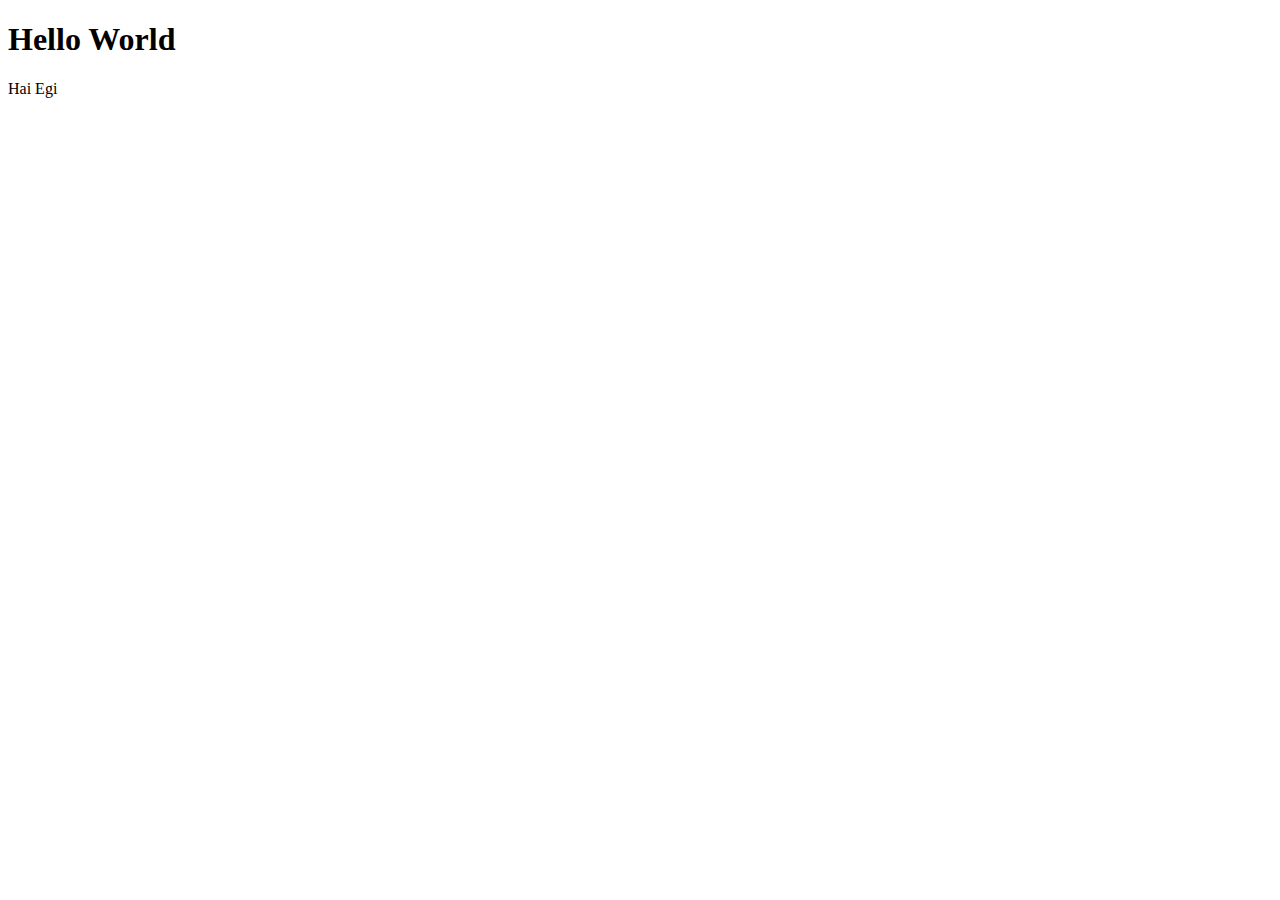
<file: index.html>
<!DOCTYPE html>
<html lang="en">
<head>
    <meta charset="UTF-8">
    <meta name="viewport" content="width=device-width, initial-scale=1.0">
    <meta http-equiv="X-UA-Compatible" content="ie=edge">
    <title>Index</title>
</head>
<body>
    <H1>Hello World</H1>
    <p>Hai Egi</p>
</body>
</html>
</file>
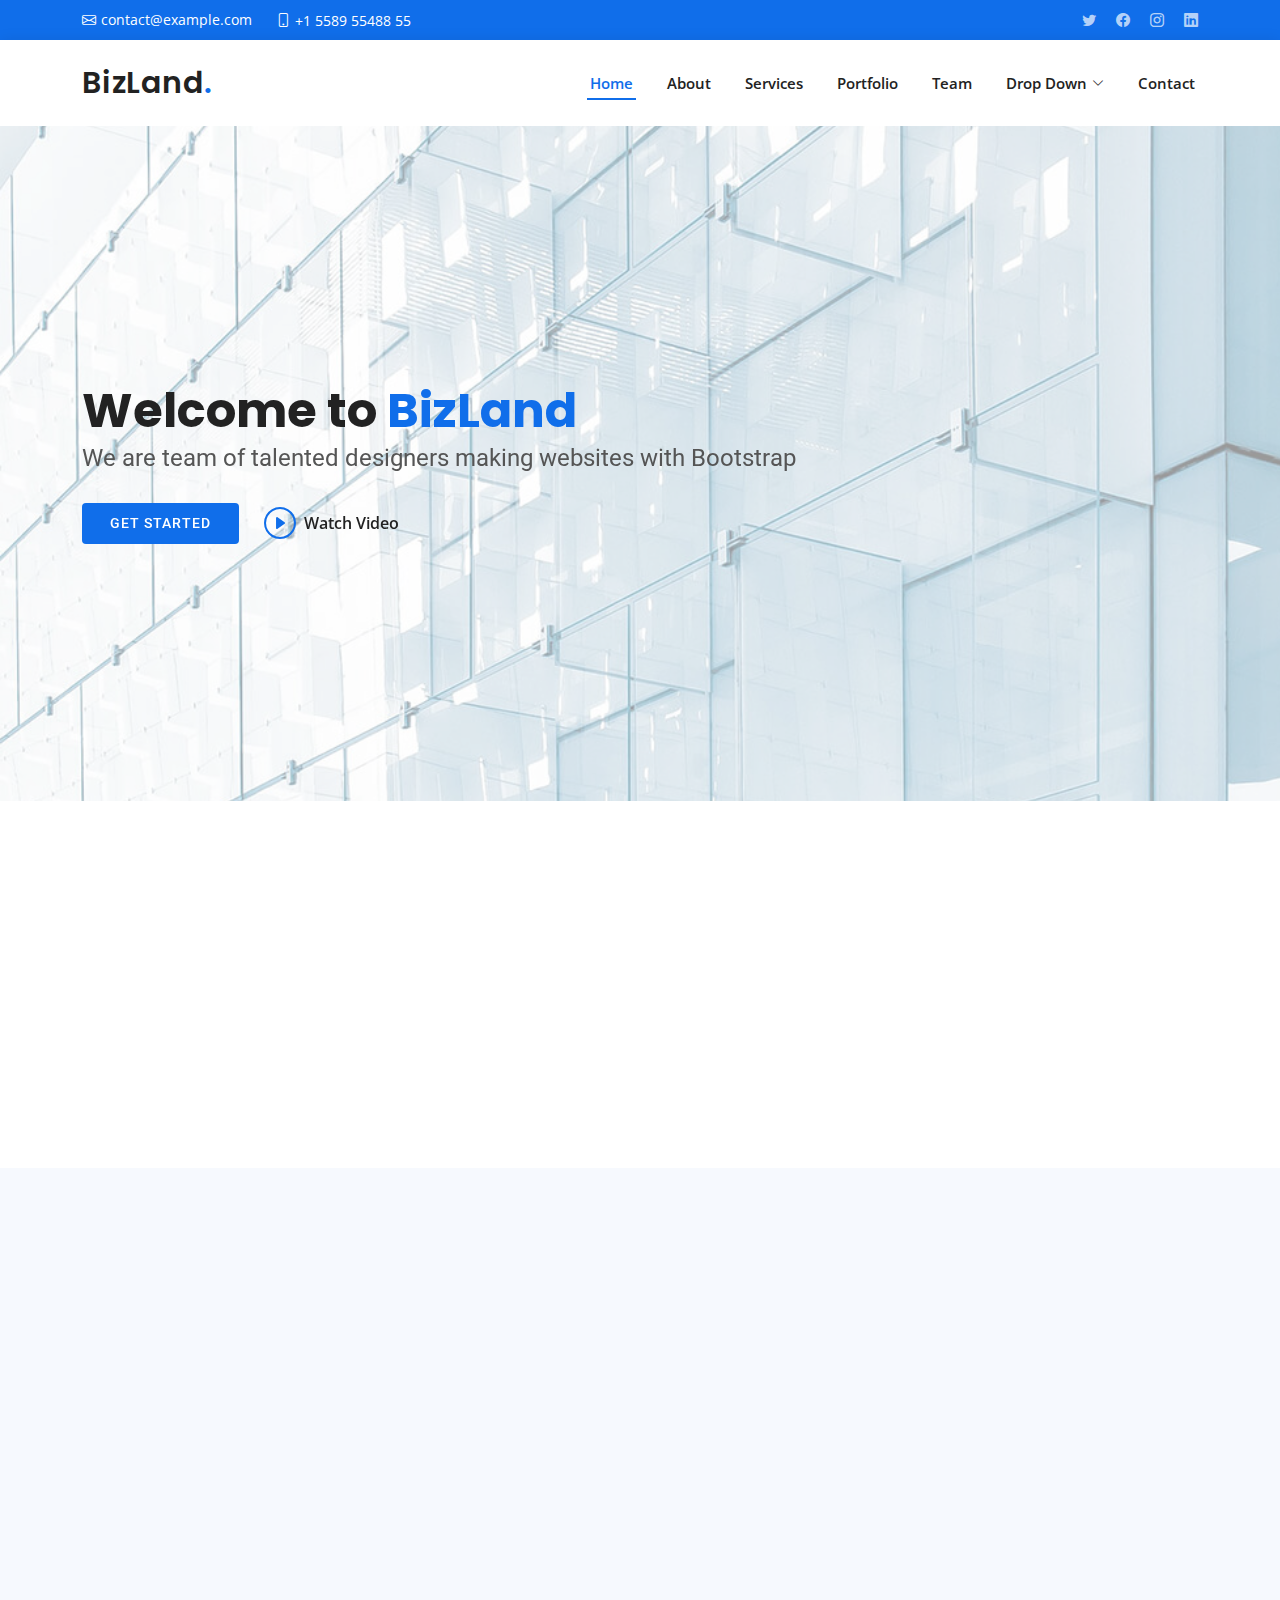
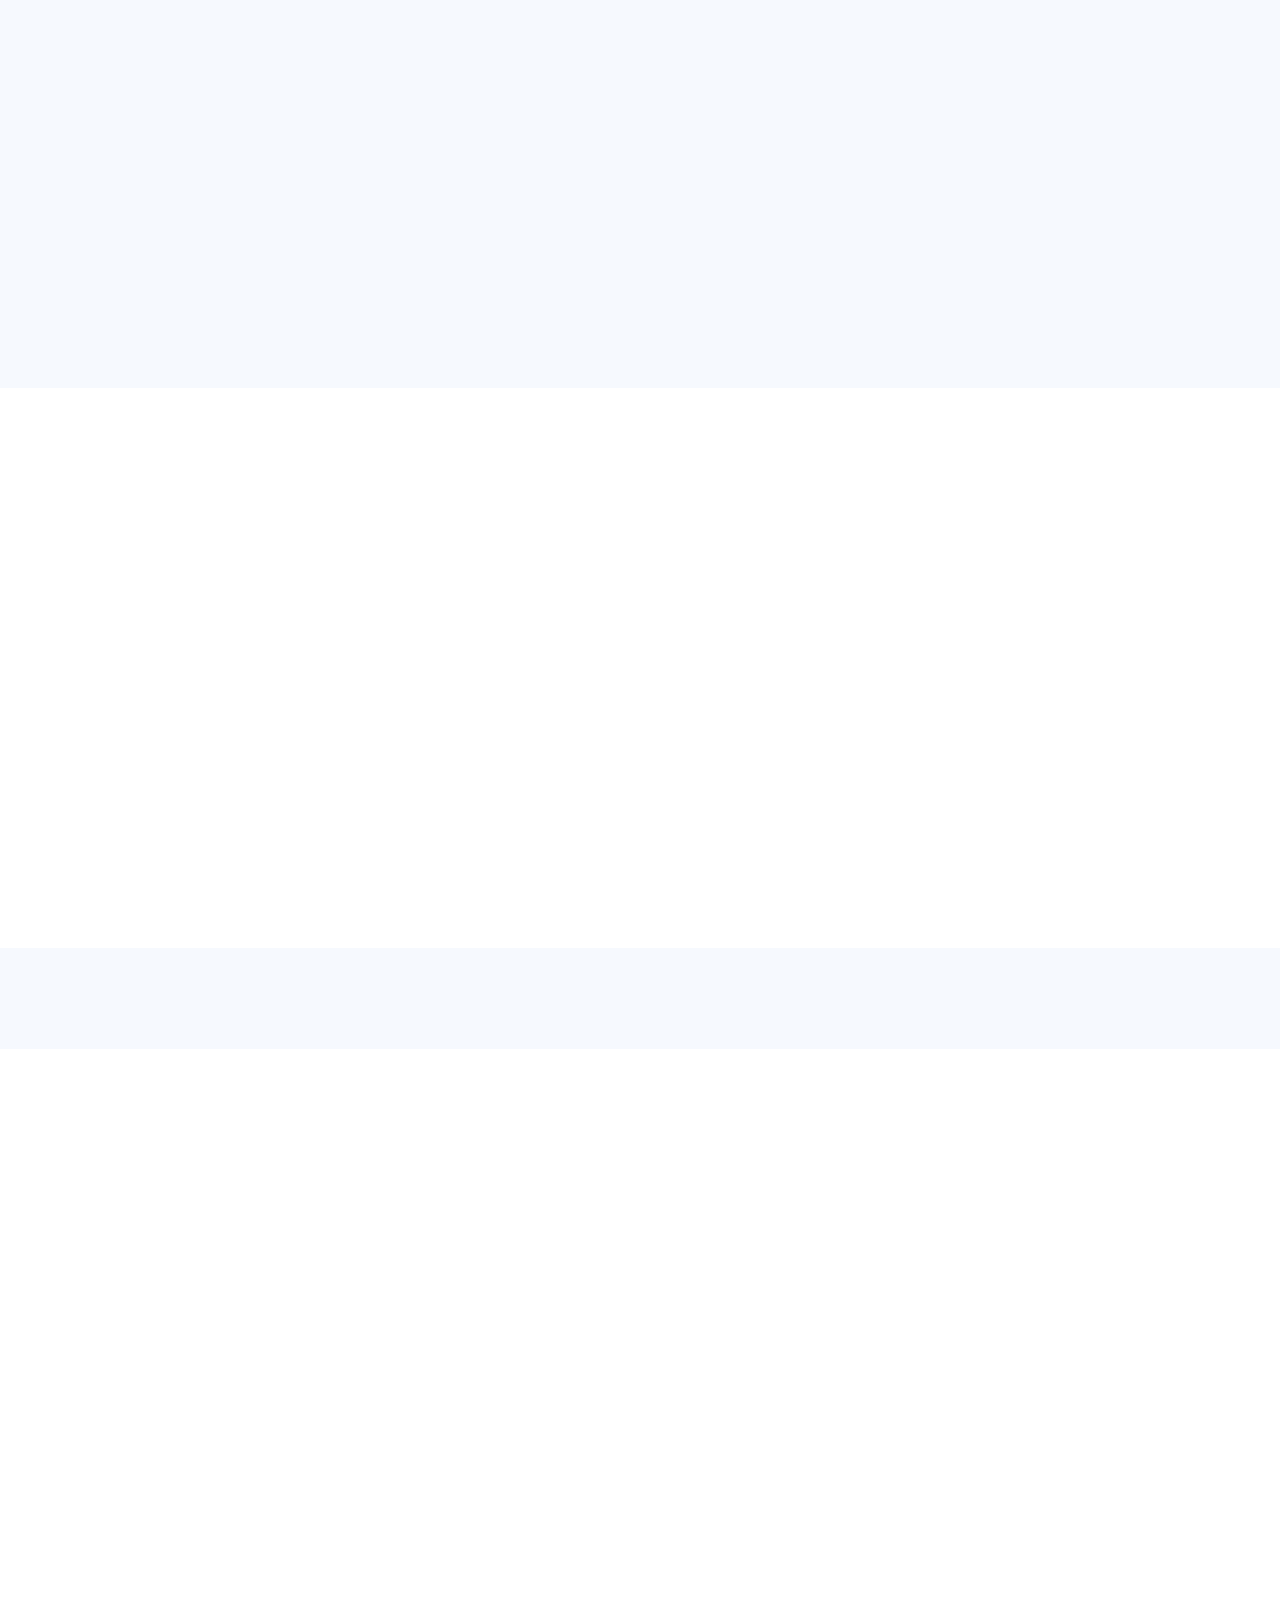
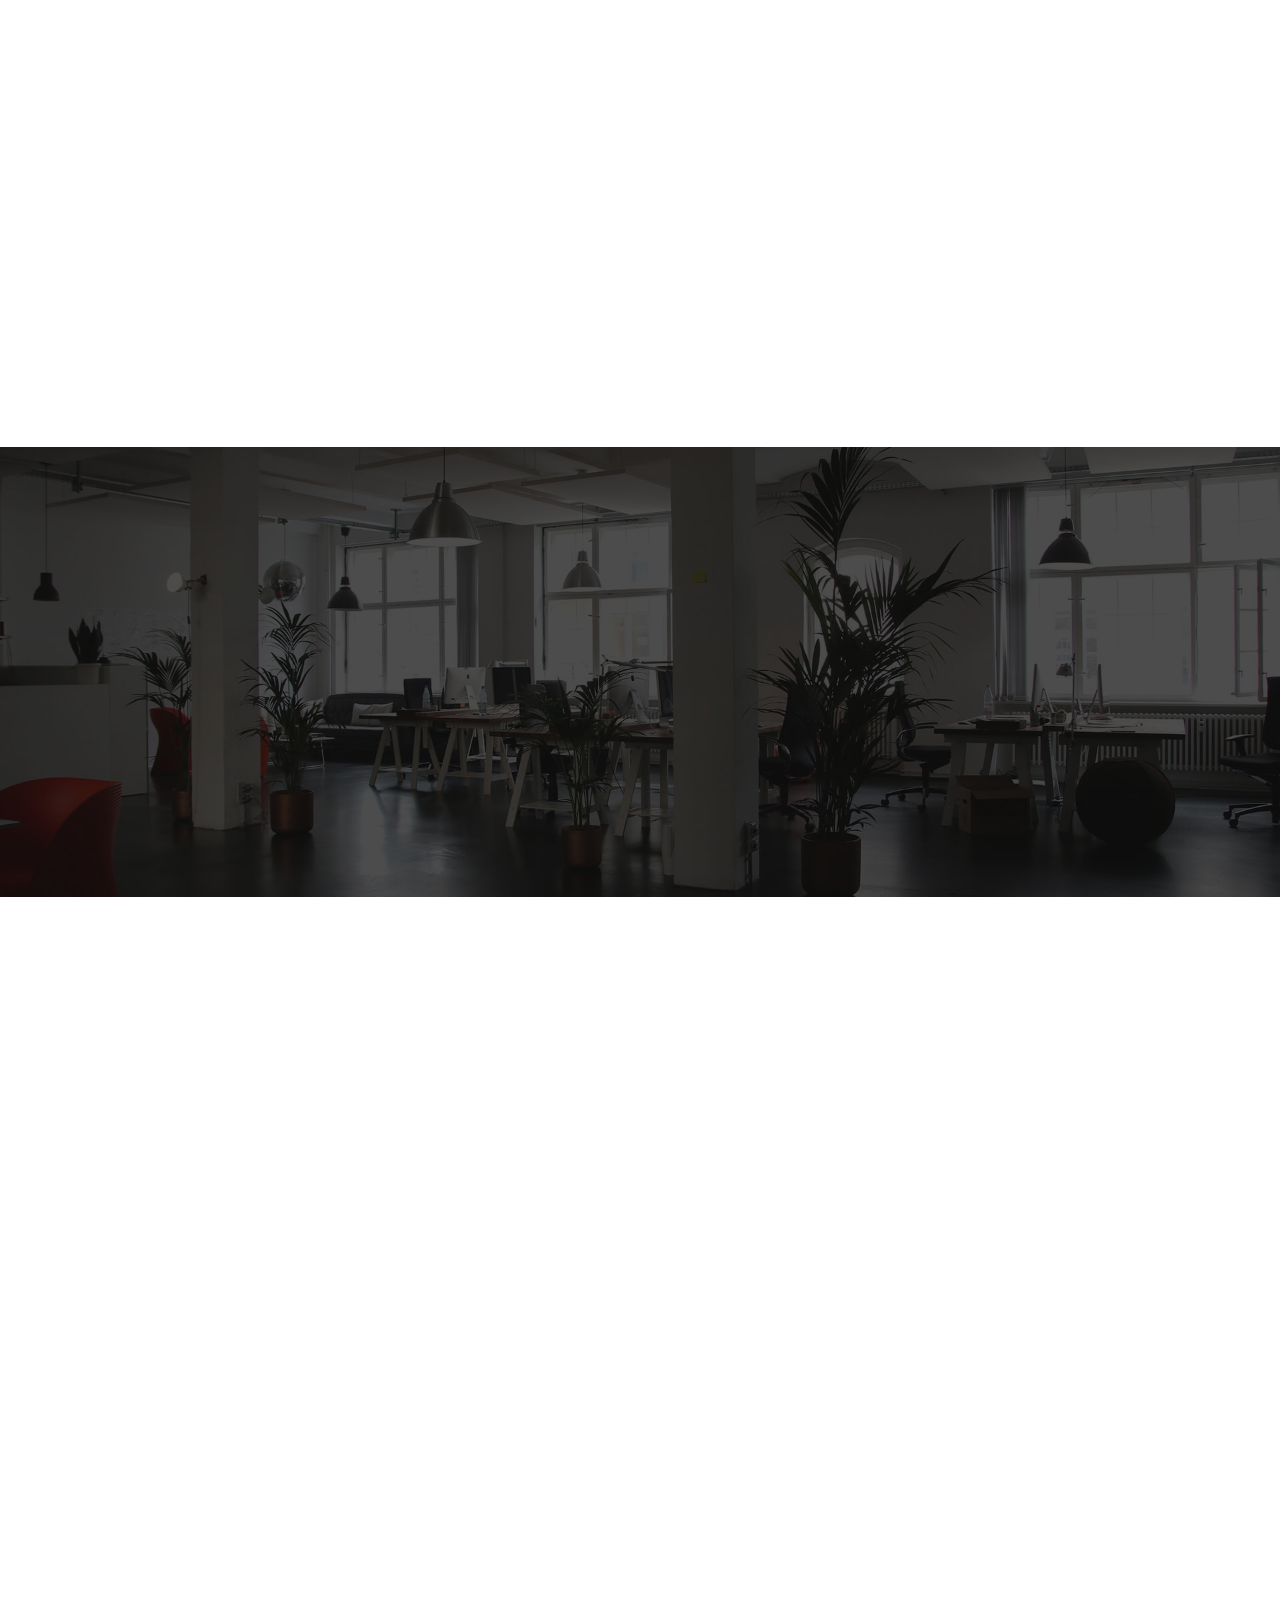
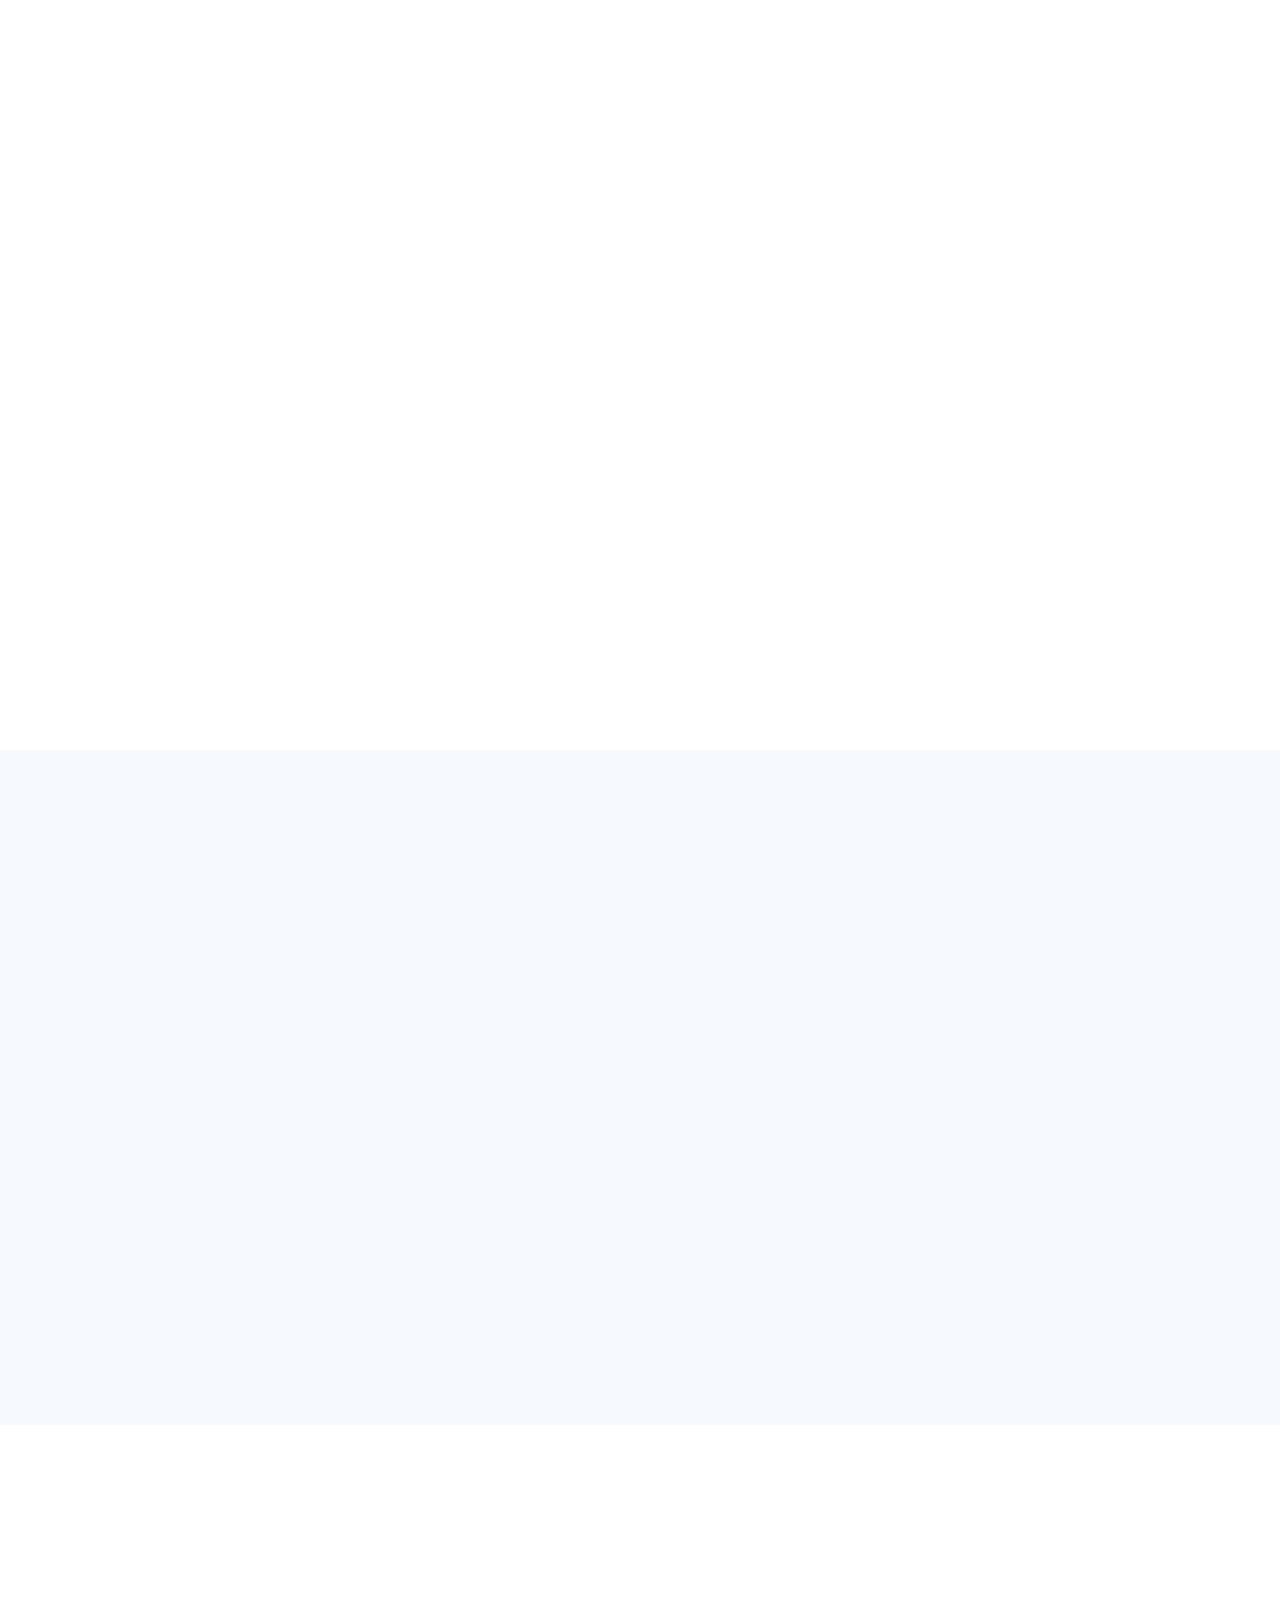
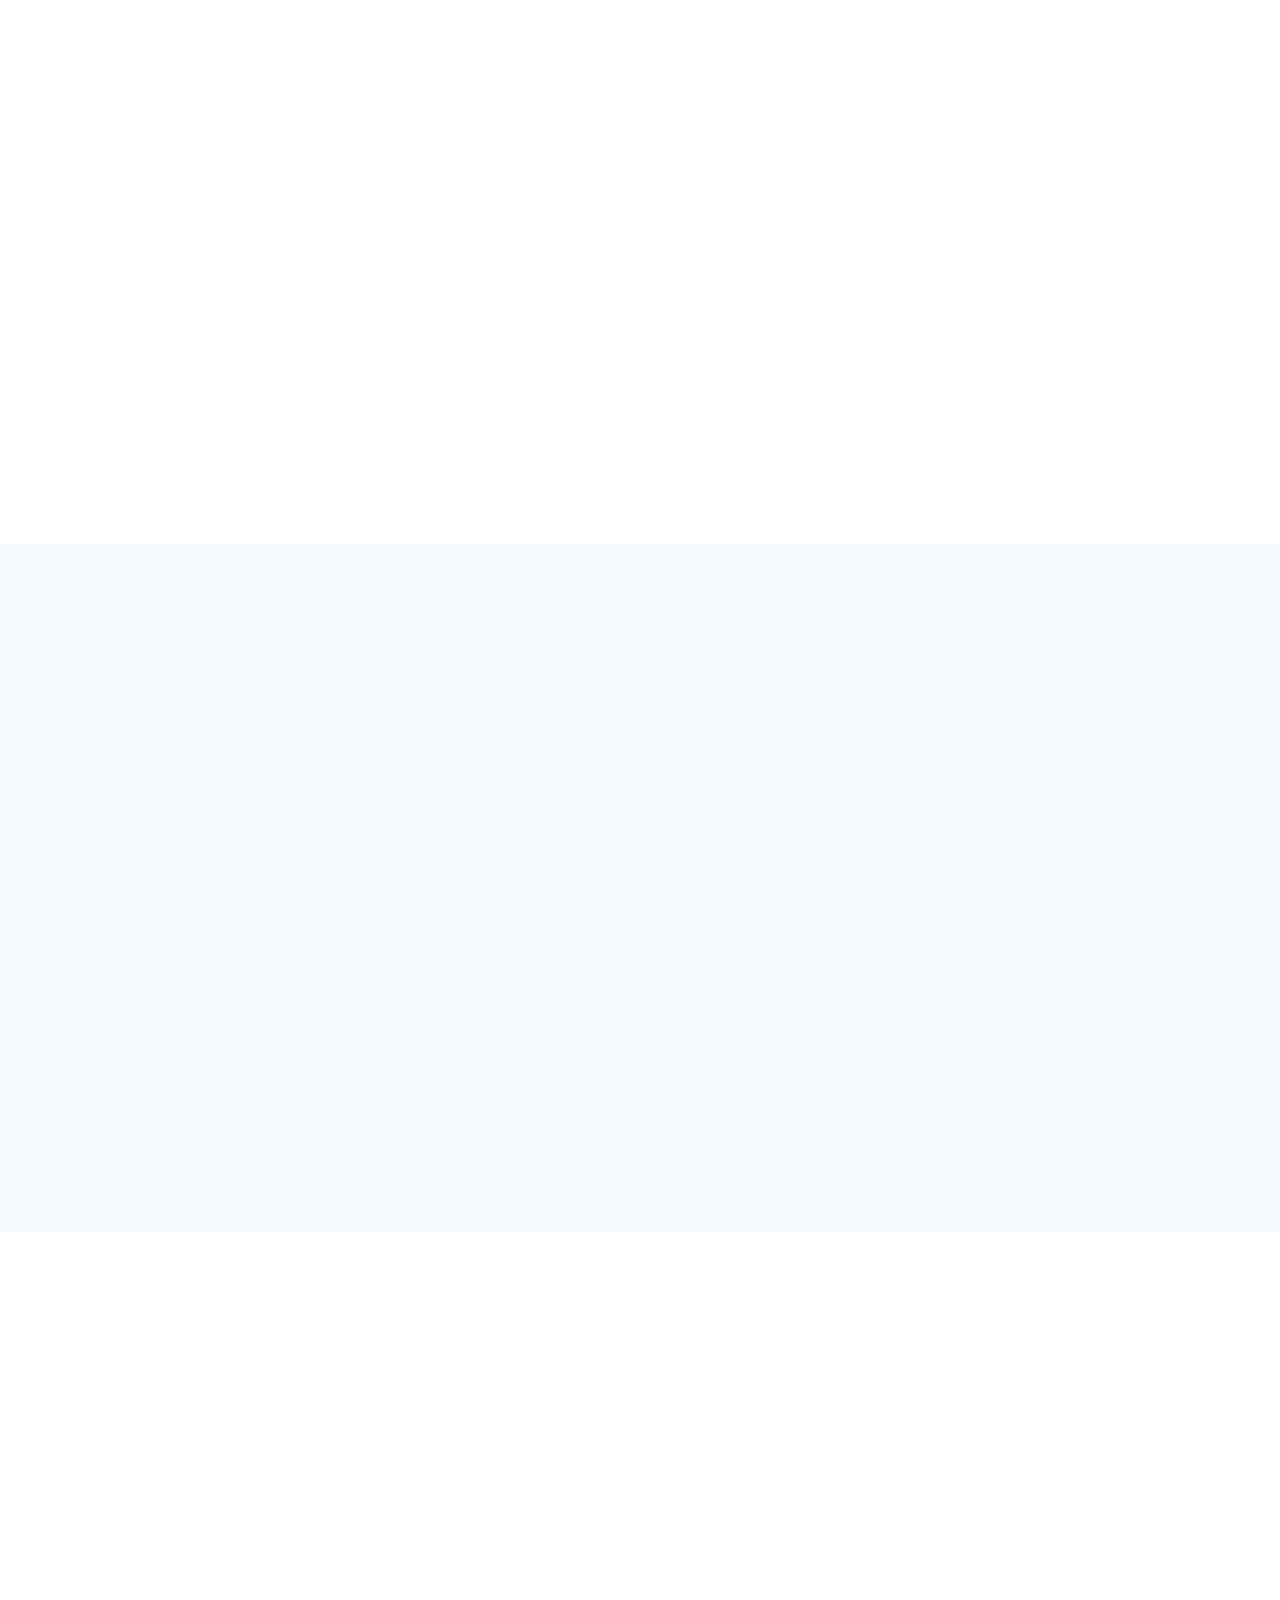
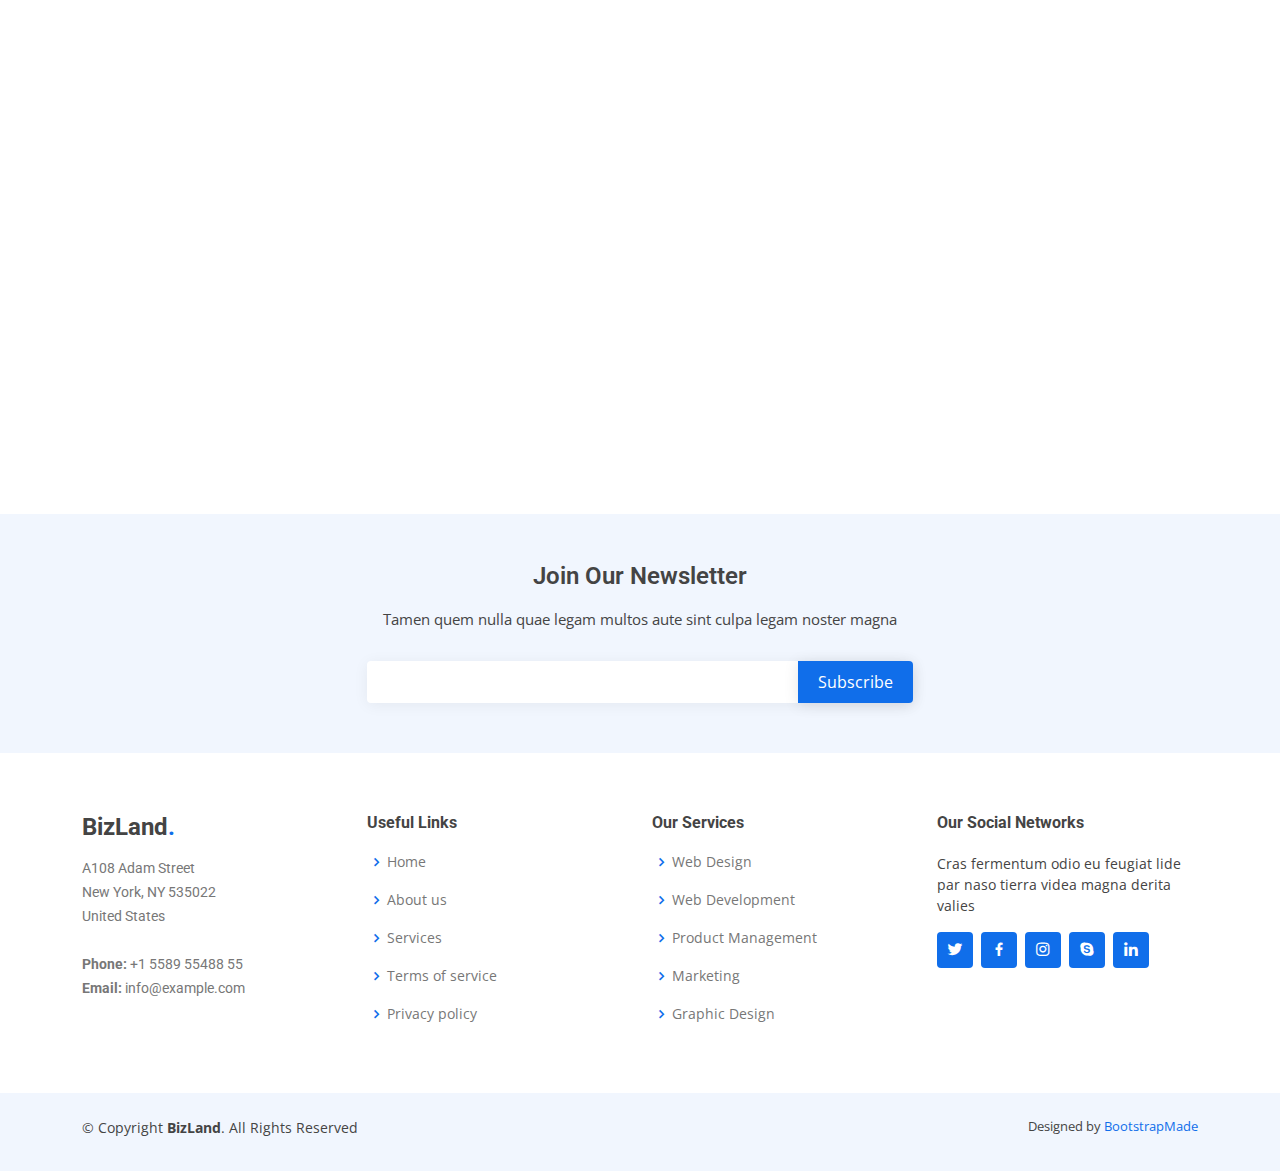
<file: BizLand/index.html>
<!DOCTYPE html>
<html lang="en">

<head>
  <meta charset="utf-8">
  <meta content="width=device-width, initial-scale=1.0" name="viewport">

  <title>BizLand Bootstrap Template - Index</title>
  <meta content="" name="description">
  <meta content="" name="keywords">

  <!-- Favicons -->
  <link href="assets/img/favicon.png" rel="icon">
  <link href="assets/img/apple-touch-icon.png" rel="apple-touch-icon">

  <!-- Google Fonts -->
  <link href="https://fonts.googleapis.com/css?family=Open+Sans:300,300i,400,400i,600,600i,700,700i|Roboto:300,300i,400,400i,500,500i,600,600i,700,700i|Poppins:300,300i,400,400i,500,500i,600,600i,700,700i" rel="stylesheet">

  <!-- Vendor CSS Files -->
  <link href="assets/vendor/aos/aos.css" rel="stylesheet">
  <link href="assets/vendor/bootstrap/css/bootstrap.min.css" rel="stylesheet">
  <link href="assets/vendor/bootstrap-icons/bootstrap-icons.css" rel="stylesheet">
  <link href="assets/vendor/boxicons/css/boxicons.min.css" rel="stylesheet">
  <link href="assets/vendor/glightbox/css/glightbox.min.css" rel="stylesheet">
  <link href="assets/vendor/swiper/swiper-bundle.min.css" rel="stylesheet">

  <!-- Template Main CSS File -->
  <link href="assets/css/style.css" rel="stylesheet">

  <!-- =======================================================
  * Template Name: BizLand
  * Updated: Jan 29 2024 with Bootstrap v5.3.2
  * Template URL: https://bootstrapmade.com/bizland-bootstrap-business-template/
  * Author: BootstrapMade.com
  * License: https://bootstrapmade.com/license/
  ======================================================== -->
</head>

<body>

  <!-- ======= Top Bar ======= -->
  <section id="topbar" class="d-flex align-items-center">
    <div class="container d-flex justify-content-center justify-content-md-between">
      <div class="contact-info d-flex align-items-center">
        <i class="bi bi-envelope d-flex align-items-center"><a href="mailto:contact@example.com">contact@example.com</a></i>
        <i class="bi bi-phone d-flex align-items-center ms-4"><span>+1 5589 55488 55</span></i>
      </div>
      <div class="social-links d-none d-md-flex align-items-center">
        <a href="#" class="twitter"><i class="bi bi-twitter"></i></a>
        <a href="#" class="facebook"><i class="bi bi-facebook"></i></a>
        <a href="#" class="instagram"><i class="bi bi-instagram"></i></a>
        <a href="#" class="linkedin"><i class="bi bi-linkedin"></i></i></a>
      </div>
    </div>
  </section>

  <!-- ======= Header ======= -->
  <header id="header" class="d-flex align-items-center">
    <div class="container d-flex align-items-center justify-content-between">

      <h1 class="logo"><a href="index.html">BizLand<span>.</span></a></h1>
      <!-- Uncomment below if you prefer to use an image logo -->
      <!-- <a href="index.html" class="logo"><img src="assets/img/logo.png" alt=""></a>-->

      <nav id="navbar" class="navbar">
        <ul>
          <li><a class="nav-link scrollto active" href="#hero">Home</a></li>
          <li><a class="nav-link scrollto" href="#about">About</a></li>
          <li><a class="nav-link scrollto" href="#services">Services</a></li>
          <li><a class="nav-link scrollto " href="#portfolio">Portfolio</a></li>
          <li><a class="nav-link scrollto" href="#team">Team</a></li>
          <li class="dropdown"><a href="#"><span>Drop Down</span> <i class="bi bi-chevron-down"></i></a>
            <ul>
              <li><a href="#">Drop Down 1</a></li>
              <li class="dropdown"><a href="#"><span>Deep Drop Down</span> <i class="bi bi-chevron-right"></i></a>
                <ul>
                  <li><a href="#">Deep Drop Down 1</a></li>
                  <li><a href="#">Deep Drop Down 2</a></li>
                  <li><a href="#">Deep Drop Down 3</a></li>
                  <li><a href="#">Deep Drop Down 4</a></li>
                  <li><a href="#">Deep Drop Down 5</a></li>
                </ul>
              </li>
              <li><a href="#">Drop Down 2</a></li>
              <li><a href="#">Drop Down 3</a></li>
              <li><a href="#">Drop Down 4</a></li>
            </ul>
          </li>
          <li><a class="nav-link scrollto" href="#contact">Contact</a></li>
        </ul>
        <i class="bi bi-list mobile-nav-toggle"></i>
      </nav><!-- .navbar -->

    </div>
  </header><!-- End Header -->

  <!-- ======= Hero Section ======= -->
  <section id="hero" class="d-flex align-items-center">
    <div class="container" data-aos="zoom-out" data-aos-delay="100">
      <h1>Welcome to <span>BizLand</span></h1>
      <h2>We are team of talented designers making websites with Bootstrap</h2>
      <div class="d-flex">
        <a href="#about" class="btn-get-started scrollto">Get Started</a>
        <a href="https://www.youtube.com/watch?v=jDDaplaOz7Q" class="glightbox btn-watch-video"><i class="bi bi-play-circle"></i><span>Watch Video</span></a>
      </div>
    </div>
  </section><!-- End Hero -->

  <main id="main">

    <!-- ======= Featured Services Section ======= -->
    <section id="featured-services" class="featured-services">
      <div class="container" data-aos="fade-up">

        <div class="row">
          <div class="col-md-6 col-lg-3 d-flex align-items-stretch mb-5 mb-lg-0">
            <div class="icon-box" data-aos="fade-up" data-aos-delay="100">
              <div class="icon"><i class="bx bxl-dribbble"></i></div>
              <h4 class="title"><a href="">Lorem Ipsum</a></h4>
              <p class="description">Voluptatum deleniti atque corrupti quos dolores et quas molestias excepturi</p>
            </div>
          </div>

          <div class="col-md-6 col-lg-3 d-flex align-items-stretch mb-5 mb-lg-0">
            <div class="icon-box" data-aos="fade-up" data-aos-delay="200">
              <div class="icon"><i class="bx bx-file"></i></div>
              <h4 class="title"><a href="">Sed ut perspiciatis</a></h4>
              <p class="description">Duis aute irure dolor in reprehenderit in voluptate velit esse cillum dolore</p>
            </div>
          </div>

          <div class="col-md-6 col-lg-3 d-flex align-items-stretch mb-5 mb-lg-0">
            <div class="icon-box" data-aos="fade-up" data-aos-delay="300">
              <div class="icon"><i class="bx bx-tachometer"></i></div>
              <h4 class="title"><a href="">Magni Dolores</a></h4>
              <p class="description">Excepteur sint occaecat cupidatat non proident, sunt in culpa qui officia</p>
            </div>
          </div>

          <div class="col-md-6 col-lg-3 d-flex align-items-stretch mb-5 mb-lg-0">
            <div class="icon-box" data-aos="fade-up" data-aos-delay="400">
              <div class="icon"><i class="bx bx-world"></i></div>
              <h4 class="title"><a href="">Nemo Enim</a></h4>
              <p class="description">At vero eos et accusamus et iusto odio dignissimos ducimus qui blanditiis</p>
            </div>
          </div>

        </div>

      </div>
    </section><!-- End Featured Services Section -->

    <!-- ======= About Section ======= -->
    <section id="about" class="about section-bg">
      <div class="container" data-aos="fade-up">

        <div class="section-title">
          <h2>About</h2>
          <h3>Find Out More <span>About Us</span></h3>
          <p>Ut possimus qui ut temporibus culpa velit eveniet modi omnis est adipisci expedita at voluptas atque vitae autem.</p>
        </div>

        <div class="row">
          <div class="col-lg-6" data-aos="fade-right" data-aos-delay="100">
            <img src="assets/img/about.jpg" class="img-fluid" alt="">
          </div>
          <div class="col-lg-6 pt-4 pt-lg-0 content d-flex flex-column justify-content-center" data-aos="fade-up" data-aos-delay="100">
            <h3>Voluptatem dignissimos provident quasi corporis voluptates sit assumenda.</h3>
            <p class="fst-italic">
              Lorem ipsum dolor sit amet, consectetur adipiscing elit, sed do eiusmod tempor incididunt ut labore et dolore
              magna aliqua.
            </p>
            <ul>
              <li>
                <i class="bx bx-store-alt"></i>
                <div>
                  <h5>Ullamco laboris nisi ut aliquip consequat</h5>
                  <p>Magni facilis facilis repellendus cum excepturi quaerat praesentium libre trade</p>
                </div>
              </li>
              <li>
                <i class="bx bx-images"></i>
                <div>
                  <h5>Magnam soluta odio exercitationem reprehenderi</h5>
                  <p>Quo totam dolorum at pariatur aut distinctio dolorum laudantium illo direna pasata redi</p>
                </div>
              </li>
            </ul>
            <p>
              Ullamco laboris nisi ut aliquip ex ea commodo consequat. Duis aute irure dolor in reprehenderit in voluptate
              velit esse cillum dolore eu fugiat nulla pariatur. Excepteur sint occaecat cupidatat non proident, sunt in
              culpa qui officia deserunt mollit anim id est laborum
            </p>
          </div>
        </div>

      </div>
    </section><!-- End About Section -->

    <!-- ======= Skills Section ======= -->
    <section id="skills" class="skills">
      <div class="container" data-aos="fade-up">

        <div class="row skills-content">

          <div class="col-lg-6">

            <div class="progress">
              <span class="skill">HTML <i class="val">100%</i></span>
              <div class="progress-bar-wrap">
                <div class="progress-bar" role="progressbar" aria-valuenow="100" aria-valuemin="0" aria-valuemax="100"></div>
              </div>
            </div>

            <div class="progress">
              <span class="skill">CSS <i class="val">90%</i></span>
              <div class="progress-bar-wrap">
                <div class="progress-bar" role="progressbar" aria-valuenow="90" aria-valuemin="0" aria-valuemax="100"></div>
              </div>
            </div>

            <div class="progress">
              <span class="skill">JavaScript <i class="val">75%</i></span>
              <div class="progress-bar-wrap">
                <div class="progress-bar" role="progressbar" aria-valuenow="75" aria-valuemin="0" aria-valuemax="100"></div>
              </div>
            </div>

          </div>

          <div class="col-lg-6">

            <div class="progress">
              <span class="skill">PHP <i class="val">80%</i></span>
              <div class="progress-bar-wrap">
                <div class="progress-bar" role="progressbar" aria-valuenow="80" aria-valuemin="0" aria-valuemax="100"></div>
              </div>
            </div>

            <div class="progress">
              <span class="skill">WordPress/CMS <i class="val">90%</i></span>
              <div class="progress-bar-wrap">
                <div class="progress-bar" role="progressbar" aria-valuenow="90" aria-valuemin="0" aria-valuemax="100"></div>
              </div>
            </div>

            <div class="progress">
              <span class="skill">Photoshop <i class="val">55%</i></span>
              <div class="progress-bar-wrap">
                <div class="progress-bar" role="progressbar" aria-valuenow="55" aria-valuemin="0" aria-valuemax="100"></div>
              </div>
            </div>

          </div>

        </div>

      </div>
    </section><!-- End Skills Section -->

    <!-- ======= Counts Section ======= -->
    <section id="counts" class="counts">
      <div class="container" data-aos="fade-up">

        <div class="row">

          <div class="col-lg-3 col-md-6">
            <div class="count-box">
              <i class="bi bi-emoji-smile"></i>
              <span data-purecounter-start="0" data-purecounter-end="232" data-purecounter-duration="1" class="purecounter"></span>
              <p>Happy Clients</p>
            </div>
          </div>

          <div class="col-lg-3 col-md-6 mt-5 mt-md-0">
            <div class="count-box">
              <i class="bi bi-journal-richtext"></i>
              <span data-purecounter-start="0" data-purecounter-end="521" data-purecounter-duration="1" class="purecounter"></span>
              <p>Projects</p>
            </div>
          </div>

          <div class="col-lg-3 col-md-6 mt-5 mt-lg-0">
            <div class="count-box">
              <i class="bi bi-headset"></i>
              <span data-purecounter-start="0" data-purecounter-end="1463" data-purecounter-duration="1" class="purecounter"></span>
              <p>Hours Of Support</p>
            </div>
          </div>

          <div class="col-lg-3 col-md-6 mt-5 mt-lg-0">
            <div class="count-box">
              <i class="bi bi-people"></i>
              <span data-purecounter-start="0" data-purecounter-end="15" data-purecounter-duration="1" class="purecounter"></span>
              <p>Hard Workers</p>
            </div>
          </div>

        </div>

      </div>
    </section><!-- End Counts Section -->

    <!-- ======= Clients Section ======= -->
    <section id="clients" class="clients section-bg">
      <div class="container" data-aos="zoom-in">

        <div class="row">

          <div class="col-lg-2 col-md-4 col-6 d-flex align-items-center justify-content-center">
            <img src="assets/img/clients/client-1.png" class="img-fluid" alt="">
          </div>

          <div class="col-lg-2 col-md-4 col-6 d-flex align-items-center justify-content-center">
            <img src="assets/img/clients/client-2.png" class="img-fluid" alt="">
          </div>

          <div class="col-lg-2 col-md-4 col-6 d-flex align-items-center justify-content-center">
            <img src="assets/img/clients/client-3.png" class="img-fluid" alt="">
          </div>

          <div class="col-lg-2 col-md-4 col-6 d-flex align-items-center justify-content-center">
            <img src="assets/img/clients/client-4.png" class="img-fluid" alt="">
          </div>

          <div class="col-lg-2 col-md-4 col-6 d-flex align-items-center justify-content-center">
            <img src="assets/img/clients/client-5.png" class="img-fluid" alt="">
          </div>

          <div class="col-lg-2 col-md-4 col-6 d-flex align-items-center justify-content-center">
            <img src="assets/img/clients/client-6.png" class="img-fluid" alt="">
          </div>

        </div>

      </div>
    </section><!-- End Clients Section -->

    <!-- ======= Services Section ======= -->
    <section id="services" class="services">
      <div class="container" data-aos="fade-up">

        <div class="section-title">
          <h2>Services</h2>
          <h3>Check our <span>Services</span></h3>
          <p>Ut possimus qui ut temporibus culpa velit eveniet modi omnis est adipisci expedita at voluptas atque vitae autem.</p>
        </div>

        <div class="row">
          <div class="col-lg-4 col-md-6 d-flex align-items-stretch" data-aos="zoom-in" data-aos-delay="100">
            <div class="icon-box">
              <div class="icon"><i class="bx bxl-dribbble"></i></div>
              <h4><a href="">Lorem Ipsum</a></h4>
              <p>Voluptatum deleniti atque corrupti quos dolores et quas molestias excepturi</p>
            </div>
          </div>

          <div class="col-lg-4 col-md-6 d-flex align-items-stretch mt-4 mt-md-0" data-aos="zoom-in" data-aos-delay="200">
            <div class="icon-box">
              <div class="icon"><i class="bx bx-file"></i></div>
              <h4><a href="">Sed ut perspiciatis</a></h4>
              <p>Duis aute irure dolor in reprehenderit in voluptate velit esse cillum dolore</p>
            </div>
          </div>

          <div class="col-lg-4 col-md-6 d-flex align-items-stretch mt-4 mt-lg-0" data-aos="zoom-in" data-aos-delay="300">
            <div class="icon-box">
              <div class="icon"><i class="bx bx-tachometer"></i></div>
              <h4><a href="">Magni Dolores</a></h4>
              <p>Excepteur sint occaecat cupidatat non proident, sunt in culpa qui officia</p>
            </div>
          </div>

          <div class="col-lg-4 col-md-6 d-flex align-items-stretch mt-4" data-aos="zoom-in" data-aos-delay="100">
            <div class="icon-box">
              <div class="icon"><i class="bx bx-world"></i></div>
              <h4><a href="">Nemo Enim</a></h4>
              <p>At vero eos et accusamus et iusto odio dignissimos ducimus qui blanditiis</p>
            </div>
          </div>

          <div class="col-lg-4 col-md-6 d-flex align-items-stretch mt-4" data-aos="zoom-in" data-aos-delay="200">
            <div class="icon-box">
              <div class="icon"><i class="bx bx-slideshow"></i></div>
              <h4><a href="">Dele cardo</a></h4>
              <p>Quis consequatur saepe eligendi voluptatem consequatur dolor consequuntur</p>
            </div>
          </div>

          <div class="col-lg-4 col-md-6 d-flex align-items-stretch mt-4" data-aos="zoom-in" data-aos-delay="300">
            <div class="icon-box">
              <div class="icon"><i class="bx bx-arch"></i></div>
              <h4><a href="">Divera don</a></h4>
              <p>Modi nostrum vel laborum. Porro fugit error sit minus sapiente sit aspernatur</p>
            </div>
          </div>

        </div>

      </div>
    </section><!-- End Services Section -->

    <!-- ======= Testimonials Section ======= -->
    <section id="testimonials" class="testimonials">
      <div class="container" data-aos="zoom-in">

        <div class="testimonials-slider swiper" data-aos="fade-up" data-aos-delay="100">
          <div class="swiper-wrapper">

            <div class="swiper-slide">
              <div class="testimonial-item">
                <img src="assets/img/testimonials/testimonials-1.jpg" class="testimonial-img" alt="">
                <h3>Saul Goodman</h3>
                <h4>Ceo &amp; Founder</h4>
                <p>
                  <i class="bx bxs-quote-alt-left quote-icon-left"></i>
                  Proin iaculis purus consequat sem cure digni ssim donec porttitora entum suscipit rhoncus. Accusantium quam, ultricies eget id, aliquam eget nibh et. Maecen aliquam, risus at semper.
                  <i class="bx bxs-quote-alt-right quote-icon-right"></i>
                </p>
              </div>
            </div><!-- End testimonial item -->

            <div class="swiper-slide">
              <div class="testimonial-item">
                <img src="assets/img/testimonials/testimonials-2.jpg" class="testimonial-img" alt="">
                <h3>Sara Wilsson</h3>
                <h4>Designer</h4>
                <p>
                  <i class="bx bxs-quote-alt-left quote-icon-left"></i>
                  Export tempor illum tamen malis malis eram quae irure esse labore quem cillum quid cillum eram malis quorum velit fore eram velit sunt aliqua noster fugiat irure amet legam anim culpa.
                  <i class="bx bxs-quote-alt-right quote-icon-right"></i>
                </p>
              </div>
            </div><!-- End testimonial item -->

            <div class="swiper-slide">
              <div class="testimonial-item">
                <img src="assets/img/testimonials/testimonials-3.jpg" class="testimonial-img" alt="">
                <h3>Jena Karlis</h3>
                <h4>Store Owner</h4>
                <p>
                  <i class="bx bxs-quote-alt-left quote-icon-left"></i>
                  Enim nisi quem export duis labore cillum quae magna enim sint quorum nulla quem veniam duis minim tempor labore quem eram duis noster aute amet eram fore quis sint minim.
                  <i class="bx bxs-quote-alt-right quote-icon-right"></i>
                </p>
              </div>
            </div><!-- End testimonial item -->

            <div class="swiper-slide">
              <div class="testimonial-item">
                <img src="assets/img/testimonials/testimonials-4.jpg" class="testimonial-img" alt="">
                <h3>Matt Brandon</h3>
                <h4>Freelancer</h4>
                <p>
                  <i class="bx bxs-quote-alt-left quote-icon-left"></i>
                  Fugiat enim eram quae cillum dolore dolor amet nulla culpa multos export minim fugiat minim velit minim dolor enim duis veniam ipsum anim magna sunt elit fore quem dolore labore illum veniam.
                  <i class="bx bxs-quote-alt-right quote-icon-right"></i>
                </p>
              </div>
            </div><!-- End testimonial item -->

            <div class="swiper-slide">
              <div class="testimonial-item">
                <img src="assets/img/testimonials/testimonials-5.jpg" class="testimonial-img" alt="">
                <h3>John Larson</h3>
                <h4>Entrepreneur</h4>
                <p>
                  <i class="bx bxs-quote-alt-left quote-icon-left"></i>
                  Quis quorum aliqua sint quem legam fore sunt eram irure aliqua veniam tempor noster veniam enim culpa labore duis sunt culpa nulla illum cillum fugiat legam esse veniam culpa fore nisi cillum quid.
                  <i class="bx bxs-quote-alt-right quote-icon-right"></i>
                </p>
              </div>
            </div><!-- End testimonial item -->

          </div>
          <div class="swiper-pagination"></div>
        </div>

      </div>
    </section><!-- End Testimonials Section -->

    <!-- ======= Portfolio Section ======= -->
    <section id="portfolio" class="portfolio">
      <div class="container" data-aos="fade-up">

        <div class="section-title">
          <h2>Portfolio</h2>
          <h3>Check our <span>Portfolio</span></h3>
          <p>Ut possimus qui ut temporibus culpa velit eveniet modi omnis est adipisci expedita at voluptas atque vitae autem.</p>
        </div>

        <div class="row" data-aos="fade-up" data-aos-delay="100">
          <div class="col-lg-12 d-flex justify-content-center">
            <ul id="portfolio-flters">
              <li data-filter="*" class="filter-active">All</li>
              <li data-filter=".filter-app">App</li>
              <li data-filter=".filter-card">Card</li>
              <li data-filter=".filter-web">Web</li>
            </ul>
          </div>
        </div>

        <div class="row portfolio-container" data-aos="fade-up" data-aos-delay="200">

          <div class="col-lg-4 col-md-6 portfolio-item filter-app">
            <img src="assets/img/portfolio/portfolio-1.jpg" class="img-fluid" alt="">
            <div class="portfolio-info">
              <h4>App 1</h4>
              <p>App</p>
              <a href="assets/img/portfolio/portfolio-1.jpg" data-gallery="portfolioGallery" class="portfolio-lightbox preview-link" title="App 1"><i class="bx bx-plus"></i></a>
              <a href="portfolio-details.html" class="details-link" title="More Details"><i class="bx bx-link"></i></a>
            </div>
          </div>

          <div class="col-lg-4 col-md-6 portfolio-item filter-web">
            <img src="assets/img/portfolio/portfolio-2.jpg" class="img-fluid" alt="">
            <div class="portfolio-info">
              <h4>Web 3</h4>
              <p>Web</p>
              <a href="assets/img/portfolio/portfolio-2.jpg" data-gallery="portfolioGallery" class="portfolio-lightbox preview-link" title="Web 3"><i class="bx bx-plus"></i></a>
              <a href="portfolio-details.html" class="details-link" title="More Details"><i class="bx bx-link"></i></a>
            </div>
          </div>

          <div class="col-lg-4 col-md-6 portfolio-item filter-app">
            <img src="assets/img/portfolio/portfolio-3.jpg" class="img-fluid" alt="">
            <div class="portfolio-info">
              <h4>App 2</h4>
              <p>App</p>
              <a href="assets/img/portfolio/portfolio-3.jpg" data-gallery="portfolioGallery" class="portfolio-lightbox preview-link" title="App 2"><i class="bx bx-plus"></i></a>
              <a href="portfolio-details.html" class="details-link" title="More Details"><i class="bx bx-link"></i></a>
            </div>
          </div>

          <div class="col-lg-4 col-md-6 portfolio-item filter-card">
            <img src="assets/img/portfolio/portfolio-4.jpg" class="img-fluid" alt="">
            <div class="portfolio-info">
              <h4>Card 2</h4>
              <p>Card</p>
              <a href="assets/img/portfolio/portfolio-4.jpg" data-gallery="portfolioGallery" class="portfolio-lightbox preview-link" title="Card 2"><i class="bx bx-plus"></i></a>
              <a href="portfolio-details.html" class="details-link" title="More Details"><i class="bx bx-link"></i></a>
            </div>
          </div>

          <div class="col-lg-4 col-md-6 portfolio-item filter-web">
            <img src="assets/img/portfolio/portfolio-5.jpg" class="img-fluid" alt="">
            <div class="portfolio-info">
              <h4>Web 2</h4>
              <p>Web</p>
              <a href="assets/img/portfolio/portfolio-5.jpg" data-gallery="portfolioGallery" class="portfolio-lightbox preview-link" title="Web 2"><i class="bx bx-plus"></i></a>
              <a href="portfolio-details.html" class="details-link" title="More Details"><i class="bx bx-link"></i></a>
            </div>
          </div>

          <div class="col-lg-4 col-md-6 portfolio-item filter-app">
            <img src="assets/img/portfolio/portfolio-6.jpg" class="img-fluid" alt="">
            <div class="portfolio-info">
              <h4>App 3</h4>
              <p>App</p>
              <a href="assets/img/portfolio/portfolio-6.jpg" data-gallery="portfolioGallery" class="portfolio-lightbox preview-link" title="App 3"><i class="bx bx-plus"></i></a>
              <a href="portfolio-details.html" class="details-link" title="More Details"><i class="bx bx-link"></i></a>
            </div>
          </div>

          <div class="col-lg-4 col-md-6 portfolio-item filter-card">
            <img src="assets/img/portfolio/portfolio-7.jpg" class="img-fluid" alt="">
            <div class="portfolio-info">
              <h4>Card 1</h4>
              <p>Card</p>
              <a href="assets/img/portfolio/portfolio-7.jpg" data-gallery="portfolioGallery" class="portfolio-lightbox preview-link" title="Card 1"><i class="bx bx-plus"></i></a>
              <a href="portfolio-details.html" class="details-link" title="More Details"><i class="bx bx-link"></i></a>
            </div>
          </div>

          <div class="col-lg-4 col-md-6 portfolio-item filter-card">
            <img src="assets/img/portfolio/portfolio-8.jpg" class="img-fluid" alt="">
            <div class="portfolio-info">
              <h4>Card 3</h4>
              <p>Card</p>
              <a href="assets/img/portfolio/portfolio-8.jpg" data-gallery="portfolioGallery" class="portfolio-lightbox preview-link" title="Card 3"><i class="bx bx-plus"></i></a>
              <a href="portfolio-details.html" class="details-link" title="More Details"><i class="bx bx-link"></i></a>
            </div>
          </div>

          <div class="col-lg-4 col-md-6 portfolio-item filter-web">
            <img src="assets/img/portfolio/portfolio-9.jpg" class="img-fluid" alt="">
            <div class="portfolio-info">
              <h4>Web 3</h4>
              <p>Web</p>
              <a href="assets/img/portfolio/portfolio-9.jpg" data-gallery="portfolioGallery" class="portfolio-lightbox preview-link" title="Web 3"><i class="bx bx-plus"></i></a>
              <a href="portfolio-details.html" class="details-link" title="More Details"><i class="bx bx-link"></i></a>
            </div>
          </div>

        </div>

      </div>
    </section><!-- End Portfolio Section -->

    <!-- ======= Team Section ======= -->
    <section id="team" class="team section-bg">
      <div class="container" data-aos="fade-up">

        <div class="section-title">
          <h2>Team</h2>
          <h3>Our Hardworking <span>Team</span></h3>
          <p>Ut possimus qui ut temporibus culpa velit eveniet modi omnis est adipisci expedita at voluptas atque vitae autem.</p>
        </div>

        <div class="row">

          <div class="col-lg-3 col-md-6 d-flex align-items-stretch" data-aos="fade-up" data-aos-delay="100">
            <div class="member">
              <div class="member-img">
                <img src="assets/img/team/team-1.jpg" class="img-fluid" alt="">
                <div class="social">
                  <a href=""><i class="bi bi-twitter"></i></a>
                  <a href=""><i class="bi bi-facebook"></i></a>
                  <a href=""><i class="bi bi-instagram"></i></a>
                  <a href=""><i class="bi bi-linkedin"></i></a>
                </div>
              </div>
              <div class="member-info">
                <h4>Walter White</h4>
                <span>Chief Executive Officer</span>
              </div>
            </div>
          </div>

          <div class="col-lg-3 col-md-6 d-flex align-items-stretch" data-aos="fade-up" data-aos-delay="200">
            <div class="member">
              <div class="member-img">
                <img src="assets/img/team/team-2.jpg" class="img-fluid" alt="">
                <div class="social">
                  <a href=""><i class="bi bi-twitter"></i></a>
                  <a href=""><i class="bi bi-facebook"></i></a>
                  <a href=""><i class="bi bi-instagram"></i></a>
                  <a href=""><i class="bi bi-linkedin"></i></a>
                </div>
              </div>
              <div class="member-info">
                <h4>Sarah Jhonson</h4>
                <span>Product Manager</span>
              </div>
            </div>
          </div>

          <div class="col-lg-3 col-md-6 d-flex align-items-stretch" data-aos="fade-up" data-aos-delay="300">
            <div class="member">
              <div class="member-img">
                <img src="assets/img/team/team-3.jpg" class="img-fluid" alt="">
                <div class="social">
                  <a href=""><i class="bi bi-twitter"></i></a>
                  <a href=""><i class="bi bi-facebook"></i></a>
                  <a href=""><i class="bi bi-instagram"></i></a>
                  <a href=""><i class="bi bi-linkedin"></i></a>
                </div>
              </div>
              <div class="member-info">
                <h4>William Anderson</h4>
                <span>CTO</span>
              </div>
            </div>
          </div>

          <div class="col-lg-3 col-md-6 d-flex align-items-stretch" data-aos="fade-up" data-aos-delay="400">
            <div class="member">
              <div class="member-img">
                <img src="assets/img/team/team-4.jpg" class="img-fluid" alt="">
                <div class="social">
                  <a href=""><i class="bi bi-twitter"></i></a>
                  <a href=""><i class="bi bi-facebook"></i></a>
                  <a href=""><i class="bi bi-instagram"></i></a>
                  <a href=""><i class="bi bi-linkedin"></i></a>
                </div>
              </div>
              <div class="member-info">
                <h4>Amanda Jepson</h4>
                <span>Accountant</span>
              </div>
            </div>
          </div>

        </div>

      </div>
    </section><!-- End Team Section -->

    <!-- ======= Pricing Section ======= -->
    <section id="pricing" class="pricing">
      <div class="container" data-aos="fade-up">

        <div class="section-title">
          <h2>Pricing</h2>
          <h3>Check our <span>Pricing</span></h3>
          <p>Ut possimus qui ut temporibus culpa velit eveniet modi omnis est adipisci expedita at voluptas atque vitae autem.</p>
        </div>

        <div class="row">

          <div class="col-lg-3 col-md-6" data-aos="fade-up" data-aos-delay="100">
            <div class="box">
              <h3>Free</h3>
              <h4><sup>$</sup>0<span> / month</span></h4>
              <ul>
                <li>Aida dere</li>
                <li>Nec feugiat nisl</li>
                <li>Nulla at volutpat dola</li>
                <li class="na">Pharetra massa</li>
                <li class="na">Massa ultricies mi</li>
              </ul>
              <div class="btn-wrap">
                <a href="#" class="btn-buy">Buy Now</a>
              </div>
            </div>
          </div>

          <div class="col-lg-3 col-md-6 mt-4 mt-md-0" data-aos="fade-up" data-aos-delay="200">
            <div class="box featured">
              <h3>Business</h3>
              <h4><sup>$</sup>19<span> / month</span></h4>
              <ul>
                <li>Aida dere</li>
                <li>Nec feugiat nisl</li>
                <li>Nulla at volutpat dola</li>
                <li>Pharetra massa</li>
                <li class="na">Massa ultricies mi</li>
              </ul>
              <div class="btn-wrap">
                <a href="#" class="btn-buy">Buy Now</a>
              </div>
            </div>
          </div>

          <div class="col-lg-3 col-md-6 mt-4 mt-lg-0" data-aos="fade-up" data-aos-delay="300">
            <div class="box">
              <h3>Developer</h3>
              <h4><sup>$</sup>29<span> / month</span></h4>
              <ul>
                <li>Aida dere</li>
                <li>Nec feugiat nisl</li>
                <li>Nulla at volutpat dola</li>
                <li>Pharetra massa</li>
                <li>Massa ultricies mi</li>
              </ul>
              <div class="btn-wrap">
                <a href="#" class="btn-buy">Buy Now</a>
              </div>
            </div>
          </div>

          <div class="col-lg-3 col-md-6 mt-4 mt-lg-0" data-aos="fade-up" data-aos-delay="400">
            <div class="box">
              <span class="advanced">Advanced</span>
              <h3>Ultimate</h3>
              <h4><sup>$</sup>49<span> / month</span></h4>
              <ul>
                <li>Aida dere</li>
                <li>Nec feugiat nisl</li>
                <li>Nulla at volutpat dola</li>
                <li>Pharetra massa</li>
                <li>Massa ultricies mi</li>
              </ul>
              <div class="btn-wrap">
                <a href="#" class="btn-buy">Buy Now</a>
              </div>
            </div>
          </div>

        </div>

      </div>
    </section><!-- End Pricing Section -->

    <!-- ======= Frequently Asked Questions Section ======= -->
    <section id="faq" class="faq section-bg">
      <div class="container" data-aos="fade-up">

        <div class="section-title">
          <h2>F.A.Q</h2>
          <h3>Frequently Asked <span>Questions</span></h3>
          <p>Ut possimus qui ut temporibus culpa velit eveniet modi omnis est adipisci expedita at voluptas atque vitae autem.</p>
        </div>

        <div class="row justify-content-center">
          <div class="col-xl-10">
            <ul class="faq-list">

              <li>
                <div data-bs-toggle="collapse" class="collapsed question" href="#faq1">Non consectetur a erat nam at lectus urna duis? <i class="bi bi-chevron-down icon-show"></i><i class="bi bi-chevron-up icon-close"></i></div>
                <div id="faq1" class="collapse" data-bs-parent=".faq-list">
                  <p>
                    Feugiat pretium nibh ipsum consequat. Tempus iaculis urna id volutpat lacus laoreet non curabitur gravida. Venenatis lectus magna fringilla urna porttitor rhoncus dolor purus non.
                  </p>
                </div>
              </li>

              <li>
                <div data-bs-toggle="collapse" href="#faq2" class="collapsed question">Feugiat scelerisque varius morbi enim nunc faucibus a pellentesque? <i class="bi bi-chevron-down icon-show"></i><i class="bi bi-chevron-up icon-close"></i></div>
                <div id="faq2" class="collapse" data-bs-parent=".faq-list">
                  <p>
                    Dolor sit amet consectetur adipiscing elit pellentesque habitant morbi. Id interdum velit laoreet id donec ultrices. Fringilla phasellus faucibus scelerisque eleifend donec pretium. Est pellentesque elit ullamcorper dignissim. Mauris ultrices eros in cursus turpis massa tincidunt dui.
                  </p>
                </div>
              </li>

              <li>
                <div data-bs-toggle="collapse" href="#faq3" class="collapsed question">Dolor sit amet consectetur adipiscing elit pellentesque habitant morbi? <i class="bi bi-chevron-down icon-show"></i><i class="bi bi-chevron-up icon-close"></i></div>
                <div id="faq3" class="collapse" data-bs-parent=".faq-list">
                  <p>
                    Eleifend mi in nulla posuere sollicitudin aliquam ultrices sagittis orci. Faucibus pulvinar elementum integer enim. Sem nulla pharetra diam sit amet nisl suscipit. Rutrum tellus pellentesque eu tincidunt. Lectus urna duis convallis convallis tellus. Urna molestie at elementum eu facilisis sed odio morbi quis
                  </p>
                </div>
              </li>

              <li>
                <div data-bs-toggle="collapse" href="#faq4" class="collapsed question">Ac odio tempor orci dapibus. Aliquam eleifend mi in nulla? <i class="bi bi-chevron-down icon-show"></i><i class="bi bi-chevron-up icon-close"></i></div>
                <div id="faq4" class="collapse" data-bs-parent=".faq-list">
                  <p>
                    Dolor sit amet consectetur adipiscing elit pellentesque habitant morbi. Id interdum velit laoreet id donec ultrices. Fringilla phasellus faucibus scelerisque eleifend donec pretium. Est pellentesque elit ullamcorper dignissim. Mauris ultrices eros in cursus turpis massa tincidunt dui.
                  </p>
                </div>
              </li>

              <li>
                <div data-bs-toggle="collapse" href="#faq5" class="collapsed question">Tempus quam pellentesque nec nam aliquam sem et tortor consequat? <i class="bi bi-chevron-down icon-show"></i><i class="bi bi-chevron-up icon-close"></i></div>
                <div id="faq5" class="collapse" data-bs-parent=".faq-list">
                  <p>
                    Molestie a iaculis at erat pellentesque adipiscing commodo. Dignissim suspendisse in est ante in. Nunc vel risus commodo viverra maecenas accumsan. Sit amet nisl suscipit adipiscing bibendum est. Purus gravida quis blandit turpis cursus in
                  </p>
                </div>
              </li>

              <li>
                <div data-bs-toggle="collapse" href="#faq6" class="collapsed question">Tortor vitae purus faucibus ornare. Varius vel pharetra vel turpis nunc eget lorem dolor? <i class="bi bi-chevron-down icon-show"></i><i class="bi bi-chevron-up icon-close"></i></div>
                <div id="faq6" class="collapse" data-bs-parent=".faq-list">
                  <p>
                    Laoreet sit amet cursus sit amet dictum sit amet justo. Mauris vitae ultricies leo integer malesuada nunc vel. Tincidunt eget nullam non nisi est sit amet. Turpis nunc eget lorem dolor sed. Ut venenatis tellus in metus vulputate eu scelerisque. Pellentesque diam volutpat commodo sed egestas egestas fringilla phasellus faucibus. Nibh tellus molestie nunc non blandit massa enim nec.
                  </p>
                </div>
              </li>

            </ul>
          </div>
        </div>

      </div>
    </section><!-- End Frequently Asked Questions Section -->

    <!-- ======= Contact Section ======= -->
    <section id="contact" class="contact">
      <div class="container" data-aos="fade-up">

        <div class="section-title">
          <h2>Contact</h2>
          <h3><span>Contact Us</span></h3>
          <p>Ut possimus qui ut temporibus culpa velit eveniet modi omnis est adipisci expedita at voluptas atque vitae autem.</p>
        </div>

        <div class="row" data-aos="fade-up" data-aos-delay="100">
          <div class="col-lg-6">
            <div class="info-box mb-4">
              <i class="bx bx-map"></i>
              <h3>Our Address</h3>
              <p>A108 Adam Street, New York, NY 535022</p>
            </div>
          </div>

          <div class="col-lg-3 col-md-6">
            <div class="info-box  mb-4">
              <i class="bx bx-envelope"></i>
              <h3>Email Us</h3>
              <p>contact@example.com</p>
            </div>
          </div>

          <div class="col-lg-3 col-md-6">
            <div class="info-box  mb-4">
              <i class="bx bx-phone-call"></i>
              <h3>Call Us</h3>
              <p>+1 5589 55488 55</p>
            </div>
          </div>

        </div>

        <div class="row" data-aos="fade-up" data-aos-delay="100">

          <div class="col-lg-6 ">
            <iframe class="mb-4 mb-lg-0" src="https://www.google.com/maps/embed?pb=!1m14!1m8!1m3!1d12097.433213460943!2d-74.0062269!3d40.7101282!3m2!1i1024!2i768!4f13.1!3m3!1m2!1s0x0%3A0xb89d1fe6bc499443!2sDowntown+Conference+Center!5e0!3m2!1smk!2sbg!4v1539943755621" frameborder="0" style="border:0; width: 100%; height: 384px;" allowfullscreen></iframe>
          </div>

          <div class="col-lg-6">
            <form action="forms/contact.php" method="post" role="form" class="php-email-form">
              <div class="row">
                <div class="col form-group">
                  <input type="text" name="name" class="form-control" id="name" placeholder="Your Name" required>
                </div>
                <div class="col form-group">
                  <input type="email" class="form-control" name="email" id="email" placeholder="Your Email" required>
                </div>
              </div>
              <div class="form-group">
                <input type="text" class="form-control" name="subject" id="subject" placeholder="Subject" required>
              </div>
              <div class="form-group">
                <textarea class="form-control" name="message" rows="5" placeholder="Message" required></textarea>
              </div>
              <div class="my-3">
                <div class="loading">Loading</div>
                <div class="error-message"></div>
                <div class="sent-message">Your message has been sent. Thank you!</div>
              </div>
              <div class="text-center"><button type="submit">Send Message</button></div>
            </form>
          </div>

        </div>

      </div>
    </section><!-- End Contact Section -->

  </main><!-- End #main -->

  <!-- ======= Footer ======= -->
  <footer id="footer">

    <div class="footer-newsletter">
      <div class="container">
        <div class="row justify-content-center">
          <div class="col-lg-6">
            <h4>Join Our Newsletter</h4>
            <p>Tamen quem nulla quae legam multos aute sint culpa legam noster magna</p>
            <form action="" method="post">
              <input type="email" name="email"><input type="submit" value="Subscribe">
            </form>
          </div>
        </div>
      </div>
    </div>

    <div class="footer-top">
      <div class="container">
        <div class="row">

          <div class="col-lg-3 col-md-6 footer-contact">
            <h3>BizLand<span>.</span></h3>
            <p>
              A108 Adam Street <br>
              New York, NY 535022<br>
              United States <br><br>
              <strong>Phone:</strong> +1 5589 55488 55<br>
              <strong>Email:</strong> info@example.com<br>
            </p>
          </div>

          <div class="col-lg-3 col-md-6 footer-links">
            <h4>Useful Links</h4>
            <ul>
              <li><i class="bx bx-chevron-right"></i> <a href="#">Home</a></li>
              <li><i class="bx bx-chevron-right"></i> <a href="#">About us</a></li>
              <li><i class="bx bx-chevron-right"></i> <a href="#">Services</a></li>
              <li><i class="bx bx-chevron-right"></i> <a href="#">Terms of service</a></li>
              <li><i class="bx bx-chevron-right"></i> <a href="#">Privacy policy</a></li>
            </ul>
          </div>

          <div class="col-lg-3 col-md-6 footer-links">
            <h4>Our Services</h4>
            <ul>
              <li><i class="bx bx-chevron-right"></i> <a href="#">Web Design</a></li>
              <li><i class="bx bx-chevron-right"></i> <a href="#">Web Development</a></li>
              <li><i class="bx bx-chevron-right"></i> <a href="#">Product Management</a></li>
              <li><i class="bx bx-chevron-right"></i> <a href="#">Marketing</a></li>
              <li><i class="bx bx-chevron-right"></i> <a href="#">Graphic Design</a></li>
            </ul>
          </div>

          <div class="col-lg-3 col-md-6 footer-links">
            <h4>Our Social Networks</h4>
            <p>Cras fermentum odio eu feugiat lide par naso tierra videa magna derita valies</p>
            <div class="social-links mt-3">
              <a href="#" class="twitter"><i class="bx bxl-twitter"></i></a>
              <a href="#" class="facebook"><i class="bx bxl-facebook"></i></a>
              <a href="#" class="instagram"><i class="bx bxl-instagram"></i></a>
              <a href="#" class="google-plus"><i class="bx bxl-skype"></i></a>
              <a href="#" class="linkedin"><i class="bx bxl-linkedin"></i></a>
            </div>
          </div>

        </div>
      </div>
    </div>

    <div class="container py-4">
      <div class="copyright">
        &copy; Copyright <strong><span>BizLand</span></strong>. All Rights Reserved
      </div>
      <div class="credits">
        <!-- All the links in the footer should remain intact. -->
        <!-- You can delete the links only if you purchased the pro version. -->
        <!-- Licensing information: https://bootstrapmade.com/license/ -->
        <!-- Purchase the pro version with working PHP/AJAX contact form: https://bootstrapmade.com/bizland-bootstrap-business-template/ -->
        Designed by <a href="https://bootstrapmade.com/">BootstrapMade</a>
      </div>
    </div>
  </footer><!-- End Footer -->

  <div id="preloader"></div>
  <a href="#" class="back-to-top d-flex align-items-center justify-content-center"><i class="bi bi-arrow-up-short"></i></a>

  <!-- Vendor JS Files -->
  <script src="assets/vendor/purecounter/purecounter_vanilla.js"></script>
  <script src="assets/vendor/aos/aos.js"></script>
  <script src="assets/vendor/bootstrap/js/bootstrap.bundle.min.js"></script>
  <script src="assets/vendor/glightbox/js/glightbox.min.js"></script>
  <script src="assets/vendor/isotope-layout/isotope.pkgd.min.js"></script>
  <script src="assets/vendor/swiper/swiper-bundle.min.js"></script>
  <script src="assets/vendor/waypoints/noframework.waypoints.js"></script>
  <script src="assets/vendor/php-email-form/validate.js"></script>

  <!-- Template Main JS File -->
  <script src="assets/js/main.js"></script>

</body>

</html>
</file>
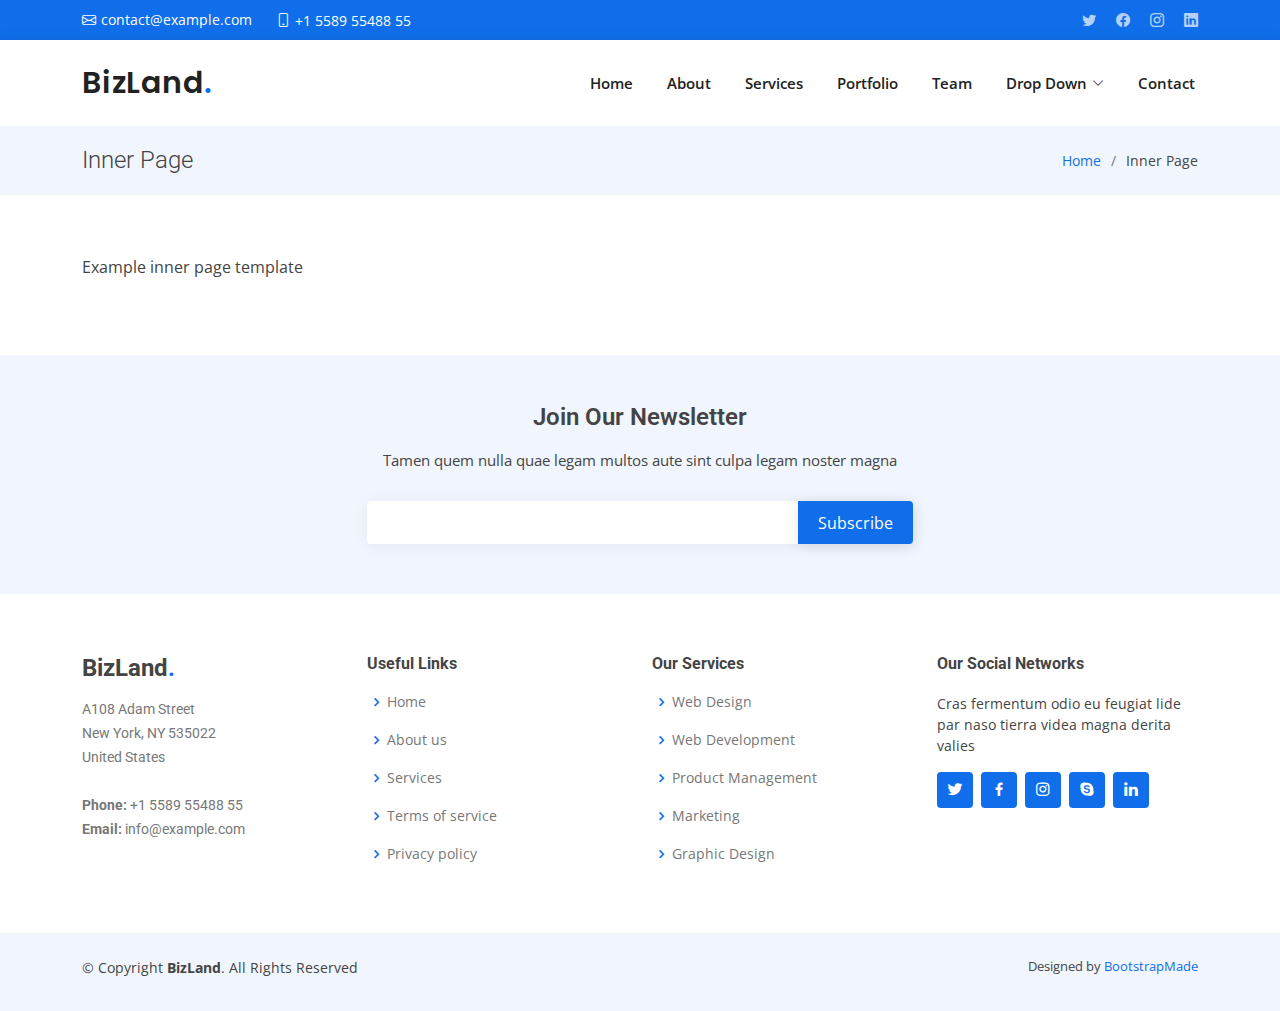
<file: inner-page.html>
<!DOCTYPE html>
<html lang="en">

<head>
  <meta charset="utf-8">
  <meta content="width=device-width, initial-scale=1.0" name="viewport">

  <title>Inner Page - BizLand Bootstrap Template</title>
  <meta content="" name="description">
  <meta content="" name="keywords">

  <!-- Favicons -->
  <link href="assets/img/favicon.png" rel="icon">
  <link href="assets/img/apple-touch-icon.png" rel="apple-touch-icon">

  <!-- Google Fonts -->
  <link href="https://fonts.googleapis.com/css?family=Open+Sans:300,300i,400,400i,600,600i,700,700i|Roboto:300,300i,400,400i,500,500i,600,600i,700,700i|Poppins:300,300i,400,400i,500,500i,600,600i,700,700i" rel="stylesheet">

  <!-- Vendor CSS Files -->
  <link href="assets/vendor/aos/aos.css" rel="stylesheet">
  <link href="assets/vendor/bootstrap/css/bootstrap.min.css" rel="stylesheet">
  <link href="assets/vendor/bootstrap-icons/bootstrap-icons.css" rel="stylesheet">
  <link href="assets/vendor/boxicons/css/boxicons.min.css" rel="stylesheet">
  <link href="assets/vendor/glightbox/css/glightbox.min.css" rel="stylesheet">
  <link href="assets/vendor/swiper/swiper-bundle.min.css" rel="stylesheet">

  <!-- Template Main CSS File -->
  <link href="assets/css/style.css" rel="stylesheet">

  <!-- =======================================================
  * Template Name: BizLand
  * Updated: Jan 29 2024 with Bootstrap v5.3.2
  * Template URL: https://bootstrapmade.com/bizland-bootstrap-business-template/
  * Author: BootstrapMade.com
  * License: https://bootstrapmade.com/license/
  ======================================================== -->
</head>

<body>

  <!-- ======= Top Bar ======= -->
  <section id="topbar" class="d-flex align-items-center">
    <div class="container d-flex justify-content-center justify-content-md-between">
      <div class="contact-info d-flex align-items-center">
        <i class="bi bi-envelope d-flex align-items-center"><a href="mailto:contact@example.com">contact@example.com</a></i>
        <i class="bi bi-phone d-flex align-items-center ms-4"><span>+1 5589 55488 55</span></i>
      </div>
      <div class="social-links d-none d-md-flex align-items-center">
        <a href="#" class="twitter"><i class="bi bi-twitter"></i></a>
        <a href="#" class="facebook"><i class="bi bi-facebook"></i></a>
        <a href="#" class="instagram"><i class="bi bi-instagram"></i></a>
        <a href="#" class="linkedin"><i class="bi bi-linkedin"></i></i></a>
      </div>
    </div>
  </section>

  <!-- ======= Header ======= -->
  <header id="header" class="d-flex align-items-center">
    <div class="container d-flex align-items-center justify-content-between">

      <h1 class="logo"><a href="index.html">BizLand<span>.</span></a></h1>
      <!-- Uncomment below if you prefer to use an image logo -->
      <!-- <a href="index.html" class="logo"><img src="assets/img/logo.png" alt=""></a>-->

      <nav id="navbar" class="navbar">
        <ul>
          <li><a class="nav-link scrollto " href="#hero">Home</a></li>
          <li><a class="nav-link scrollto" href="#about">About</a></li>
          <li><a class="nav-link scrollto" href="#services">Services</a></li>
          <li><a class="nav-link scrollto " href="#portfolio">Portfolio</a></li>
          <li><a class="nav-link scrollto" href="#team">Team</a></li>
          <li class="dropdown"><a href="#"><span>Drop Down</span> <i class="bi bi-chevron-down"></i></a>
            <ul>
              <li><a href="#">Drop Down 1</a></li>
              <li class="dropdown"><a href="#"><span>Deep Drop Down</span> <i class="bi bi-chevron-right"></i></a>
                <ul>
                  <li><a href="#">Deep Drop Down 1</a></li>
                  <li><a href="#">Deep Drop Down 2</a></li>
                  <li><a href="#">Deep Drop Down 3</a></li>
                  <li><a href="#">Deep Drop Down 4</a></li>
                  <li><a href="#">Deep Drop Down 5</a></li>
                </ul>
              </li>
              <li><a href="#">Drop Down 2</a></li>
              <li><a href="#">Drop Down 3</a></li>
              <li><a href="#">Drop Down 4</a></li>
            </ul>
          </li>
          <li><a class="nav-link scrollto" href="#contact">Contact</a></li>
        </ul>
        <i class="bi bi-list mobile-nav-toggle"></i>
      </nav><!-- .navbar -->

    </div>
  </header><!-- End Header -->

  <main id="main" data-aos="fade-up">

    <!-- ======= Breadcrumbs ======= -->
    <section class="breadcrumbs">
      <div class="container">

        <div class="d-flex justify-content-between align-items-center">
          <h2>Inner Page</h2>
          <ol>
            <li><a href="index.html">Home</a></li>
            <li>Inner Page</li>
          </ol>
        </div>

      </div>
    </section><!-- End Breadcrumbs -->

    <section class="inner-page">
      <div class="container">
        <p>
          Example inner page template
        </p>
      </div>
    </section>

  </main><!-- End #main -->

  <!-- ======= Footer ======= -->
  <footer id="footer">

    <div class="footer-newsletter">
      <div class="container">
        <div class="row justify-content-center">
          <div class="col-lg-6">
            <h4>Join Our Newsletter</h4>
            <p>Tamen quem nulla quae legam multos aute sint culpa legam noster magna</p>
            <form action="" method="post">
              <input type="email" name="email"><input type="submit" value="Subscribe">
            </form>
          </div>
        </div>
      </div>
    </div>

    <div class="footer-top">
      <div class="container">
        <div class="row">

          <div class="col-lg-3 col-md-6 footer-contact">
            <h3>BizLand<span>.</span></h3>
            <p>
              A108 Adam Street <br>
              New York, NY 535022<br>
              United States <br><br>
              <strong>Phone:</strong> +1 5589 55488 55<br>
              <strong>Email:</strong> info@example.com<br>
            </p>
          </div>

          <div class="col-lg-3 col-md-6 footer-links">
            <h4>Useful Links</h4>
            <ul>
              <li><i class="bx bx-chevron-right"></i> <a href="#">Home</a></li>
              <li><i class="bx bx-chevron-right"></i> <a href="#">About us</a></li>
              <li><i class="bx bx-chevron-right"></i> <a href="#">Services</a></li>
              <li><i class="bx bx-chevron-right"></i> <a href="#">Terms of service</a></li>
              <li><i class="bx bx-chevron-right"></i> <a href="#">Privacy policy</a></li>
            </ul>
          </div>

          <div class="col-lg-3 col-md-6 footer-links">
            <h4>Our Services</h4>
            <ul>
              <li><i class="bx bx-chevron-right"></i> <a href="#">Web Design</a></li>
              <li><i class="bx bx-chevron-right"></i> <a href="#">Web Development</a></li>
              <li><i class="bx bx-chevron-right"></i> <a href="#">Product Management</a></li>
              <li><i class="bx bx-chevron-right"></i> <a href="#">Marketing</a></li>
              <li><i class="bx bx-chevron-right"></i> <a href="#">Graphic Design</a></li>
            </ul>
          </div>

          <div class="col-lg-3 col-md-6 footer-links">
            <h4>Our Social Networks</h4>
            <p>Cras fermentum odio eu feugiat lide par naso tierra videa magna derita valies</p>
            <div class="social-links mt-3">
              <a href="#" class="twitter"><i class="bx bxl-twitter"></i></a>
              <a href="#" class="facebook"><i class="bx bxl-facebook"></i></a>
              <a href="#" class="instagram"><i class="bx bxl-instagram"></i></a>
              <a href="#" class="google-plus"><i class="bx bxl-skype"></i></a>
              <a href="#" class="linkedin"><i class="bx bxl-linkedin"></i></a>
            </div>
          </div>

        </div>
      </div>
    </div>

    <div class="container py-4">
      <div class="copyright">
        &copy; Copyright <strong><span>BizLand</span></strong>. All Rights Reserved
      </div>
      <div class="credits">
        <!-- All the links in the footer should remain intact. -->
        <!-- You can delete the links only if you purchased the pro version. -->
        <!-- Licensing information: https://bootstrapmade.com/license/ -->
        <!-- Purchase the pro version with working PHP/AJAX contact form: https://bootstrapmade.com/bizland-bootstrap-business-template/ -->
        Designed by <a href="https://bootstrapmade.com/">BootstrapMade</a>
      </div>
    </div>
  </footer><!-- End Footer -->

  <div id="preloader"></div>
  <a href="#" class="back-to-top d-flex align-items-center justify-content-center"><i class="bi bi-arrow-up-short"></i></a>

  <!-- Vendor JS Files -->
  <script src="assets/vendor/purecounter/purecounter_vanilla.js"></script>
  <script src="assets/vendor/aos/aos.js"></script>
  <script src="assets/vendor/bootstrap/js/bootstrap.bundle.min.js"></script>
  <script src="assets/vendor/glightbox/js/glightbox.min.js"></script>
  <script src="assets/vendor/isotope-layout/isotope.pkgd.min.js"></script>
  <script src="assets/vendor/swiper/swiper-bundle.min.js"></script>
  <script src="assets/vendor/waypoints/noframework.waypoints.js"></script>
  <script src="assets/vendor/php-email-form/validate.js"></script>

  <!-- Template Main JS File -->
  <script src="assets/js/main.js"></script>

</body>

</html>
</file>
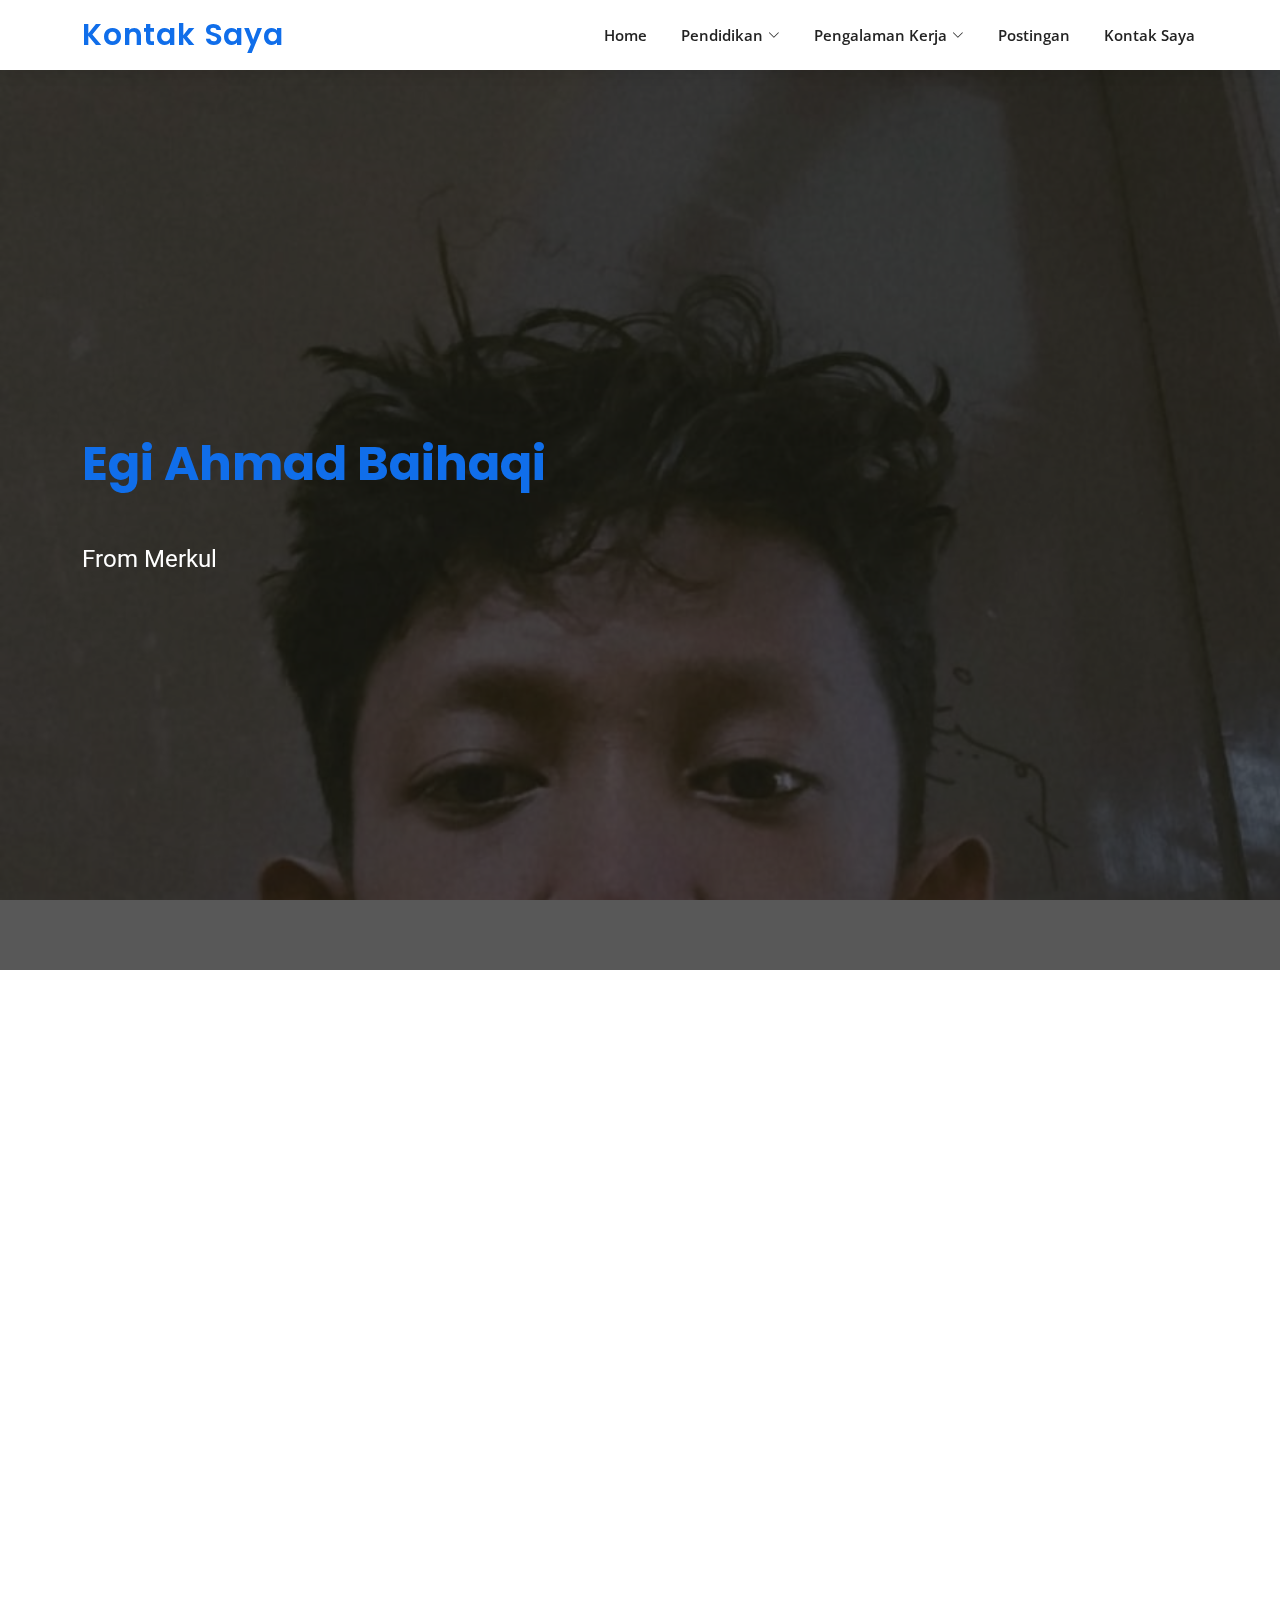
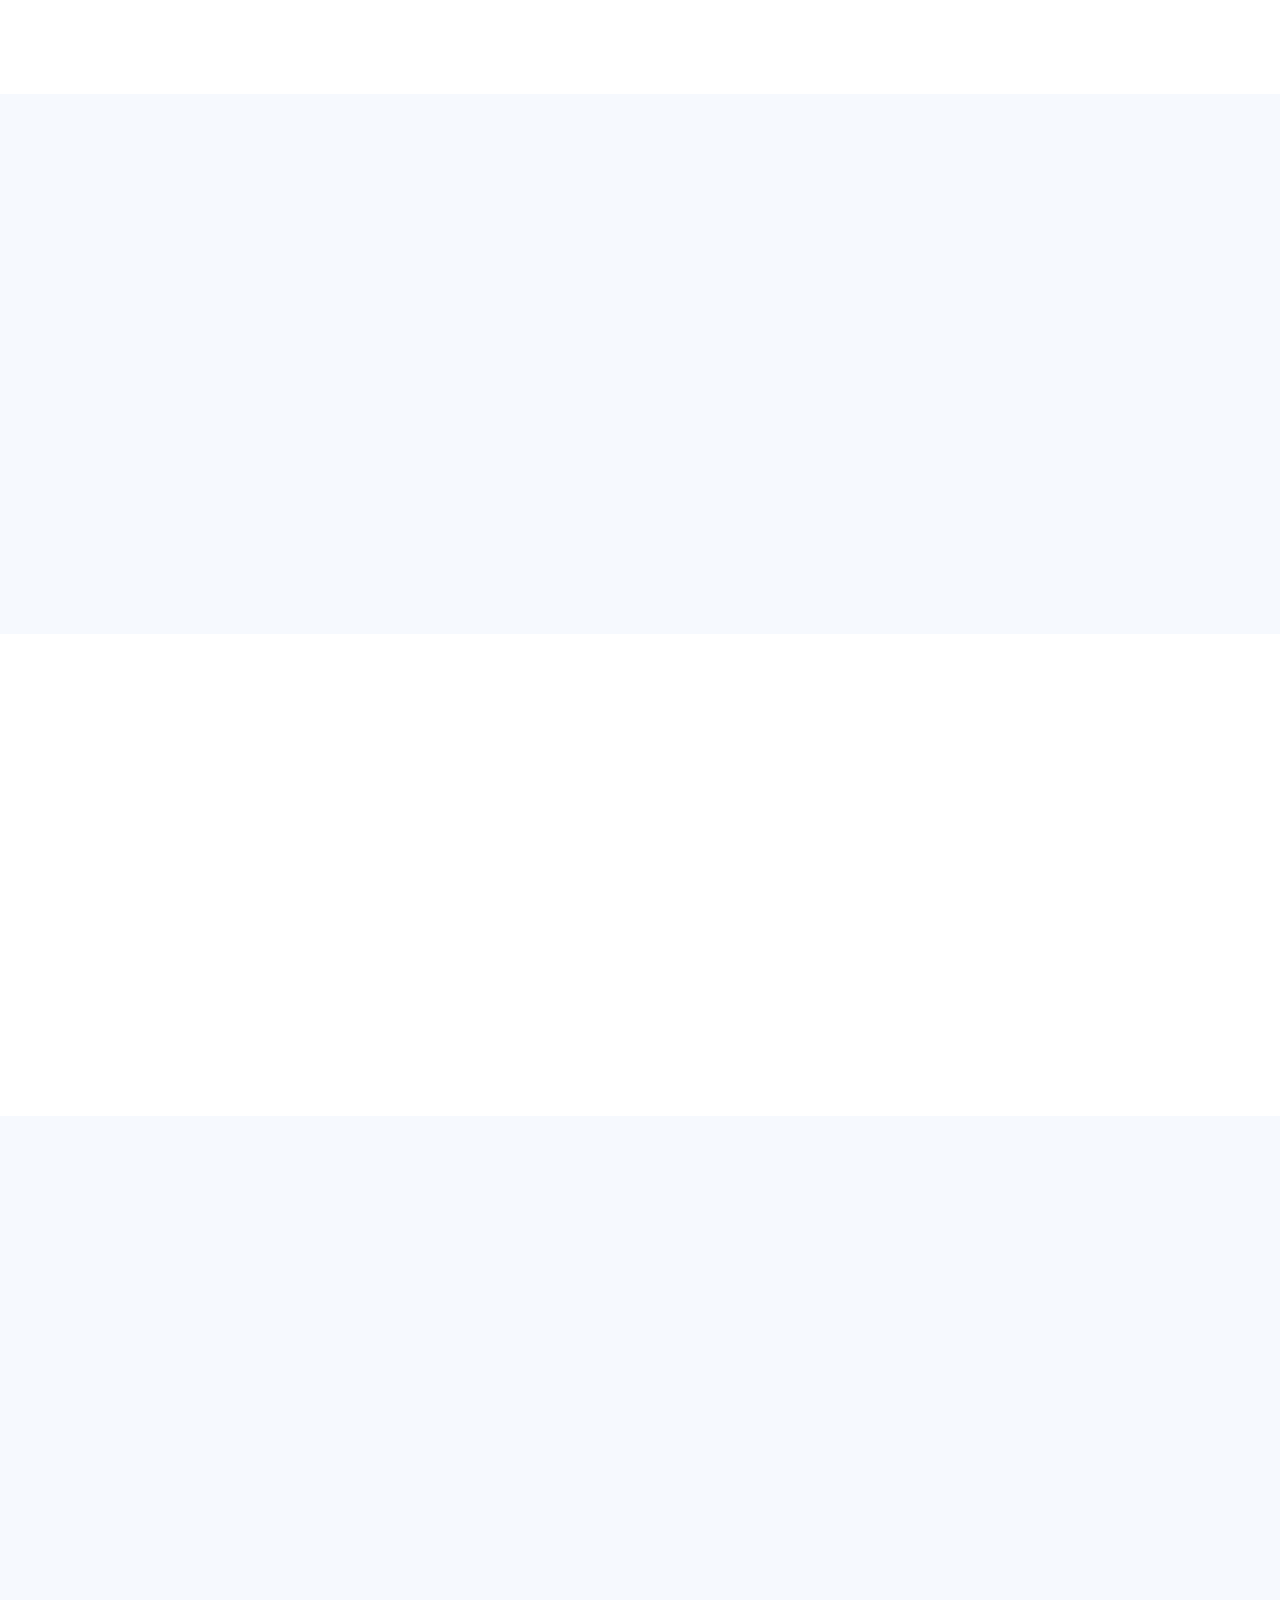
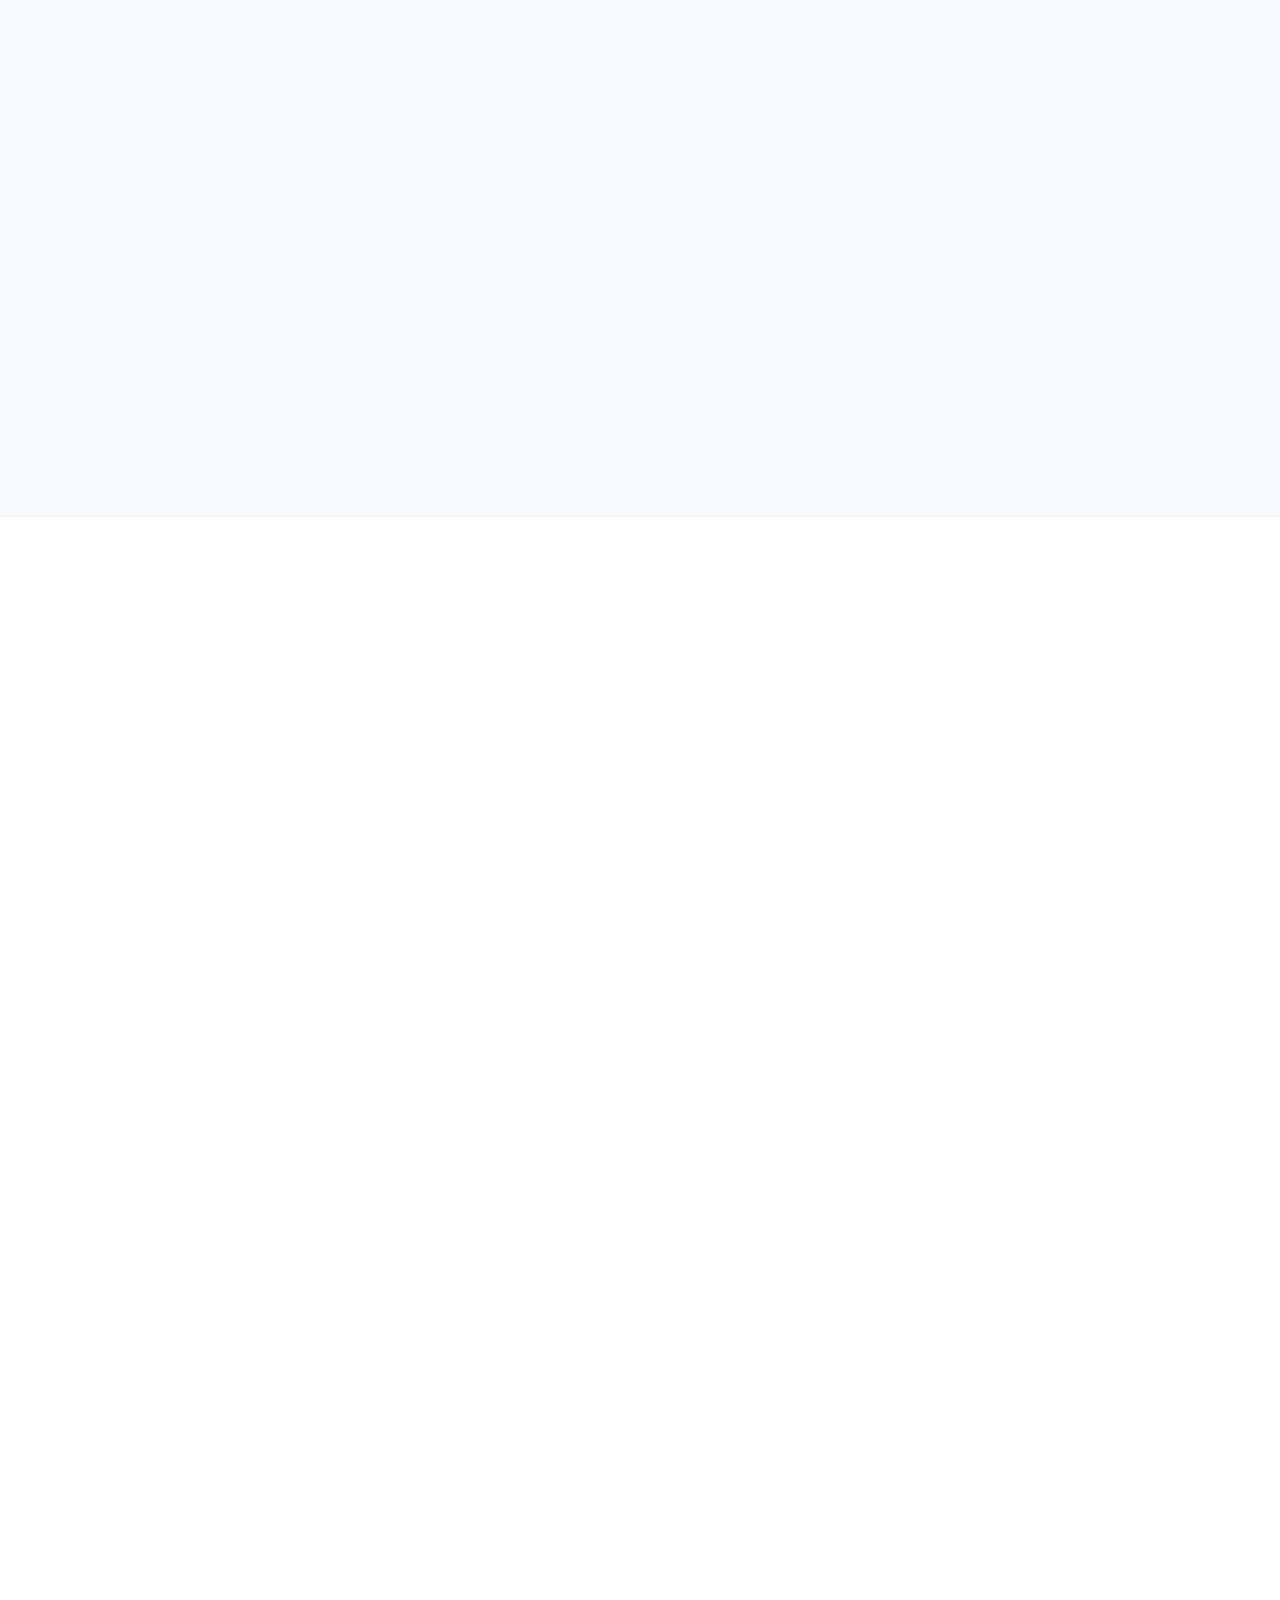
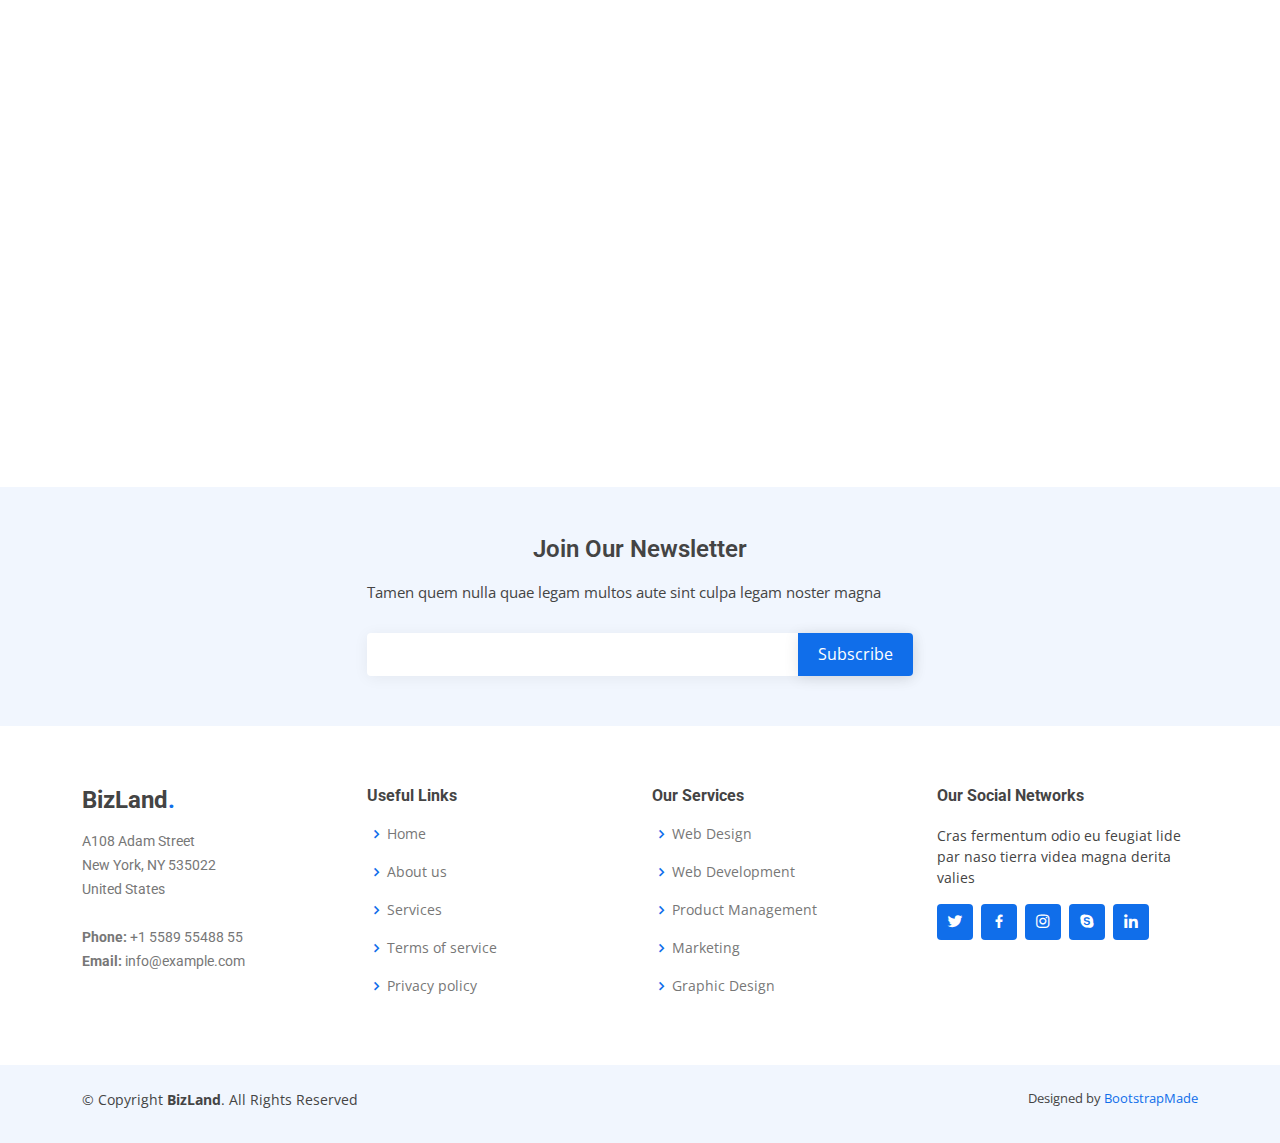
<file: kontak.html>
<!DOCTYPE html>
<html lang="id">

<head>
  <meta charset="utf-8">
  <meta content="width=device-width, initial-scale=1.0" name="viewport">

  <title>Blog Egi</title>
  <meta content="Ini adalah Blog profile Egi" name="description">
  <meta content="Blog Pribadi Egi" name="keywords">

  <!-- Favicons -->
  <link href="foto/logoweb.jpg" rel="icon">

  <!-- Google Fonts -->
  <link
    href="https://fonts.googleapis.com/css?family=Open+Sans:300,300i,400,400i,600,600i,700,700i|Roboto:300,300i,400,400i,500,500i,600,600i,700,700i|Poppins:300,300i,400,400i,500,500i,600,600i,700,700i"
    rel="stylesheet">

  <!-- Vendor CSS Files -->
  <link href="assets/vendor/aos/aos.css" rel="stylesheet">
  <link href="assets/vendor/bootstrap/css/bootstrap.min.css" rel="stylesheet">
  <link href="assets/vendor/bootstrap-icons/bootstrap-icons.css" rel="stylesheet">
  <link href="assets/vendor/boxicons/css/boxicons.min.css" rel="stylesheet">
  <link href="assets/vendor/glightbox/css/glightbox.min.css" rel="stylesheet">
  <link href="assets/vendor/swiper/swiper-bundle.min.css" rel="stylesheet">

  <!-- Template Main CSS File -->
  <link href="assets/css/style.css" rel="stylesheet">

  <!-- =======================================================
  * Template Name: BizLand
  * Updated: Jan 29 2024 with Bootstrap v5.3.2
  * Template URL: https://bootstrapmade.com/bizland-bootstrap-business-template/
  * Author: BootstrapMade.com
  * License: https://bootstrapmade.com/license/
  ======================================================== -->
</head>

<body>

  <!-- ======= Top Bar ======= -->
  <div class="container d-flex justify-content-center justify-content-md-between">
    <div class="social-links d-none d-md-flex align-items-center">
    </div>
  </div>
  </section>

  <!-- ======= Header ======= -->
  <header id="header" class="d-flex align-items-center">
    <div class="container d-flex align-items-center justify-content-between">

      <h1 class="logo"><a href="kontak.html"><span>Kontak Saya</span></a></h1>
      <!-- Uncomment below if you prefer to use an image logo -->
      <!-- <a href="index.html" class="logo"><img src="assets/img/logo.png" alt=""></a>-->

      <nav id="navbar" class="navbar">
        <ul>
          <li><a class="nav-link" href="/">Home</a></li>

          <li class="dropdown active"><a href="menu/pendidikan/index.html"><span>Pendidikan</span> <i
                class="bi bi-chevron-down"></i></a>
            <ul>
              <li><a href="menu/kerja/index.html">Umum</a></li>
              <li><a href="#">TK</a></li>
              <li><a href="#">SD</a></li>
              <li><a href="#">SMP</a></li>
              <li><a href="#">SMA</a></li>
              <li class="dropdown"><a href="#"><span>Kuliah</span> <i class="bi bi-chevron-left"></i></a>
                <ul>
                  <li class="dropdown"><a href="#"><span>D4 Poltek SCI</span> <i class="bi bi-chevron-left"></i></a>
                    <ul>
                      <li><a href="#">Semester 1</a></li>
                      <li><a href="#">Semester 2</a></li>
                      <li><a href="#">Semester 3</a></li>
                      <li><a href="#">Semester 4</a></li>
                      <li><a href="#">Semester 5</a></li>
                      <li><a href="#">Semester 6</a></li>
                      <li><a href="#">Semester 7</a></li>
                    </ul>
                  </li>
                </ul>
              </li>
            </ul>
          </li>

          <li class="dropdown"><a href="#"><span>Pengalaman Kerja</span> <i class="bi bi-chevron-down"></i></a>
            <ul>
              <li><a href="#">Stand Cibay</a></li>
              <li><a href="#">Patwa Mart</a></li>
            </ul>
          </li>
          <li><a class="nav-link" href="">Postingan</a></li>
          <li><a class="nav-link" href="">Kontak Saya</a></li>
        </ul>
        <i class="bi bi-list mobile-nav-toggle"></i>
      </nav><!-- .navbar -->

    </div>
  </header><!-- End Header -->

  <!-- ======= Hero Section ======= -->
  <section id="hero" class="d-flex align-items-center">
    <div class="container" data-aos="zoom-out" data-aos-delay="100">
      <h1><span>Egi Ahmad Baihaqi</span></h1><br><br>
      <h2>From Merkul</h2>
      <div class="d-flex">
        <!-- <a href="#about" class="btn-get-started scrollto">Get Started</a>
        <a href="https://www.youtube.com/watch?v=jDDaplaOz7Q" class="glightbox btn-watch-video"><i class="bi bi-play-circle"></i><span>Watch Video</span></a> -->
      </div>
    </div>
  </section><!-- End Hero -->

  <main id="main">

    <!-- ======= Sambutan Section ======= -->
    <section id="Sambutan" class="skills">
      <div class="container" data-aos="fade-up">

        <div class="section-title">
          <h3><span>Kata Pengantar</span></h3><br><br>
          <div class="border border-primary"></div><br><br>
        </div>

        <div class="row">
          <div class="col-lg-12 pt-4 pt-lg-0 content d-flex flex-column justify-content-center" data-aos="fade-up"
            data-aos-delay="100">
            <h4>Halo Pengunjung !</h4>
            <h5>
              <br>Nama Saya Egi. Saya Sangat Senang Anda berkunjung ke Web Kecil Ini. Dalam Web ini saya Menyajikan
              informasi tentang Pengalaman, Jati diri, Ide-ide dan Pemikiran saya. Semoga Kalian Mendapatkan Wawasan,
              Ispirasi atau Imajinasi Baru.<br>
              <br><mark>Sebagai Catatan untuk Pengunjung</mark> : <br> Jangan Menyalahgunakan Informasi yang ada disini.
              <br>
              <br>Sebagai Catatan untuk <mark>Diri Sendiri</mark> : <br> di Web Profile Ini, Saya akan Berbagi data
              diri, Pengalaman Kerja, Pengalaman Pendidikan, Karya, Pandangan dan Cerita Unik Saya.
              <br><br>
            </h5>
            <h4>
              Terima Sudah Berkunjung <br>o((>ω< ))o. </h4>
                <br><br>
          </div>
        </div>

      </div>
    </section>
    <!-- End Sambutan Section -->


    <!-- ======= About Section ======= -->
    <section id="about" class="about section-bg">
      <div class="container" data-aos="fade-up">

        <div class="section-title">
          <h3><span>Biodata</span></h3>
          <p>data ini adalah data asli jangan disalahgunakan</p>
          <br> <br>
          <div class="border border-primary"></div>
          <br><br>
        </div>

        <div class="row">
          <div class="col-lg-6 pt-4 pt-lg-0 content d-flex flex-column justify-content-center" data-aos="fade-up"
            data-aos-delay="100">
            <h5>
              Nama : Egi Ahmad Baihaqi <br>
              Umur : 19 <br>
              Jenis Kelamin : Laki-Laki <br>
              Asal Negara : Indonesia <br>
              Tempat dan Tanggal Lahir : Cirebon, 11 juni 2005 <br>
              Alamat : Desa Mertapada Kulon <br>
              Minat : Coding, Robotika, Aplikasi, Database , Logic <br>
            </h5>
          </div>
          <div class="col-lg-6" data-aos="fade-right" data-aos-delay="700">
            <h5>
              Sedang bekerja di : Patwa Mart <br>
              Keterampilan : Ngoding, Analisa Masalah, Supporting, Strategi <br>
              Nomor HP : <a href="tel:+6285875477952">085875477952</a><br>
              Email : <a href="mailto:3ggie5ensei@gmail.com">3ggie5ensei@gmail.com</a><br>
              Riwayat Pendidikan : <a href="relink/pendidikan.html">Lihat Lengkap</a> <br>
              Riwayat Kerja : <a href="relink/kerja.html">Lihat Lengkap</a> <br>
              Whatsapp : <a href="https://wa.me/+6285875477952?text=Halo">085875477952 atau Klik Disini</a> <br>
            </h5>
          </div>
        </div>

      </div>
    </section>
    <!-- End About Section -->

    <!-- ======= Skills Section ======= -->
    <section id="skills" class="skills">
      <div class="col-lg-12 container" data-aos="fade-up">
        <div class="section-title">
          <h3><span>Coding</span></h3><br><br>
          <div class="border border-primary opacity-50"></div>
          <br><br>
        </div>
        <div class="row skills-content">

          <div class="col-lg-6">

            <div class="progress">
              <span class="skill">HTML <i class="val">70%</i></span>
              <div class="progress-bar-wrap">
                <div class="progress-bar" role="progressbar" aria-valuenow="70" aria-valuemin="0" aria-valuemax="100">
                </div>
              </div>
            </div>

            <div class="progress">
              <span class="skill">CSS <i class="val">60%</i></span>
              <div class="progress-bar-wrap">
                <div class="progress-bar" role="progressbar" aria-valuenow="60" aria-valuemin="0" aria-valuemax="100">
                </div>
              </div>
            </div>

            <div class="progress">
              <span class="skill">C++ <i class="val">75%</i></span>
              <div class="progress-bar-wrap">
                <div class="progress-bar" role="progressbar" aria-valuenow="75" aria-valuemin="0" aria-valuemax="100">
                </div>
              </div>
            </div>

          </div>

          <div class="col-lg-6">

            <div class="progress">
              <span class="skill">PHP <i class="val">55%</i></span>
              <div class="progress-bar-wrap">
                <div class="progress-bar" role="progressbar" aria-valuenow="55" aria-valuemin="0" aria-valuemax="100">
                </div>
              </div>
            </div>

            <div class="progress">
              <span class="skill">LARAVEL<i class="val">40%</i></span>
              <div class="progress-bar-wrap">
                <div class="progress-bar" role="progressbar" aria-valuenow="40" aria-valuemin="0" aria-valuemax="100">
                </div>
              </div>
            </div>

            <div class="progress">
              <span class="skill">GITHUB <i class="val">80%</i></span>
              <div class="progress-bar-wrap">
                <div class="progress-bar" role="progressbar" aria-valuenow="80" aria-valuemin="0" aria-valuemax="100">
                </div>
              </div>
            </div>

          </div>

        </div>

      </div>
    </section><!-- End Skills Section -->

    <!-- ======= Services Section ======= -->
    <section id="services" class="services section-bg">
      <div class="container" data-aos="fade-up">

        <div class="section-title">
          <h3><span>Infomasi yang Mungkin Kamu Cari</span></h3> <br><br>
          <div class="border border-primary opacity-50"></div> <br><br>
        </div>

        <div class="row">
          <div class="col-lg-4 col-md-6 d-flex align-items-stretch" data-aos="zoom-in" data-aos-delay="100">
            <div class="icon-box">
              <div class="icon"><i class="bx bxl-dribbble"></i></div>
              <h4><a href="">Lorem Ipsum</a></h4>
              <p>Voluptatum deleniti atque corrupti quos dolores et quas molestias excepturi</p>
            </div>
          </div>

          <div class="col-lg-4 col-md-6 d-flex align-items-stretch mt-4 mt-md-0" data-aos="zoom-in"
            data-aos-delay="200">
            <div class="icon-box">
              <div class="icon"><i class="bx bx-file"></i></div>
              <h4><a href="">Sed ut perspiciatis</a></h4>
              <p>Duis aute irure dolor in reprehenderit in voluptate velit esse cillum dolore</p>
            </div>
          </div>

          <div class="col-lg-4 col-md-6 d-flex align-items-stretch mt-4 mt-lg-0" data-aos="zoom-in"
            data-aos-delay="300">
            <div class="icon-box">
              <div class="icon"><i class="bx bx-tachometer"></i></div>
              <h4><a href="">Magni Dolores</a></h4>
              <p>Excepteur sint occaecat cupidatat non proident, sunt in culpa qui officia</p>
            </div>
          </div>

          <div class="col-lg-4 col-md-6 d-flex align-items-stretch mt-4" data-aos="zoom-in" data-aos-delay="100">
            <div class="icon-box">
              <div class="icon"><i class="bx bx-world"></i></div>
              <h4><a href="">Nemo Enim</a></h4>
              <p>At vero eos et accusamus et iusto odio dignissimos ducimus qui blanditiis</p>
            </div>
          </div>

          <div class="col-lg-4 col-md-6 d-flex align-items-stretch mt-4" data-aos="zoom-in" data-aos-delay="200">
            <div class="icon-box">
              <div class="icon"><i class="bx bx-slideshow"></i></div>
              <h4><a href="">Dele cardo</a></h4>
              <p>Quis consequatur saepe eligendi voluptatem consequatur dolor consequuntur</p>
            </div>
          </div>

          <div class="col-lg-4 col-md-6 d-flex align-items-stretch mt-4" data-aos="zoom-in" data-aos-delay="300">
            <div class="icon-box">
              <div class="icon"><i class="bx bx-arch"></i></div>
              <h4><a href="">Divera don</a></h4>
              <p>Modi nostrum vel laborum. Porro fugit error sit minus sapiente sit aspernatur</p>
            </div>
          </div>

        </div>

      </div>
    </section>
    <!-- End Services Section -->

    <!-- ======= Frequently Asked Questions Section ======= -->
    <section id="faq" class="faq">
      <div class="container" data-aos="fade-up">

        <div class="section-title">
          <h2>F.A.Q</h2>
          <h3>Frequently Asked <span>Questions</span></h3>
          <p>Ut possimus qui ut temporibus culpa velit eveniet modi omnis est adipisci expedita at voluptas atque vitae
            autem.</p>
        </div>

        <div class="row justify-content-center">
          <div class="col-xl-10">
            <ul class="faq-list">

              <li>
                <div data-bs-toggle="collapse" class="collapsed question" href="#faq1">Non consectetur a erat nam at
                  lectus urna duis? <i class="bi bi-chevron-down icon-show"></i><i
                    class="bi bi-chevron-up icon-close"></i></div>
                <div id="faq1" class="collapse" data-bs-parent=".faq-list">
                  <p>
                    Feugiat pretium nibh ipsum consequat. Tempus iaculis urna id volutpat lacus laoreet non curabitur
                    gravida. Venenatis lectus magna fringilla urna porttitor rhoncus dolor purus non.
                  </p>
                </div>
              </li>

              <li>
                <div data-bs-toggle="collapse" href="#faq2" class="collapsed question">Feugiat scelerisque varius morbi
                  enim nunc faucibus a pellentesque? <i class="bi bi-chevron-down icon-show"></i><i
                    class="bi bi-chevron-up icon-close"></i></div>
                <div id="faq2" class="collapse" data-bs-parent=".faq-list">
                  <p>
                    Dolor sit amet consectetur adipiscing elit pellentesque habitant morbi. Id interdum velit laoreet id
                    donec ultrices. Fringilla phasellus faucibus scelerisque eleifend donec pretium. Est pellentesque
                    elit ullamcorper dignissim. Mauris ultrices eros in cursus turpis massa tincidunt dui.
                  </p>
                </div>
              </li>

              <li>
                <div data-bs-toggle="collapse" href="#faq3" class="collapsed question">Dolor sit amet consectetur
                  adipiscing elit pellentesque habitant morbi? <i class="bi bi-chevron-down icon-show"></i><i
                    class="bi bi-chevron-up icon-close"></i></div>
                <div id="faq3" class="collapse" data-bs-parent=".faq-list">
                  <p>
                    Eleifend mi in nulla posuere sollicitudin aliquam ultrices sagittis orci. Faucibus pulvinar
                    elementum integer enim. Sem nulla pharetra diam sit amet nisl suscipit. Rutrum tellus pellentesque
                    eu tincidunt. Lectus urna duis convallis convallis tellus. Urna molestie at elementum eu facilisis
                    sed odio morbi quis
                  </p>
                </div>
              </li>

              <li>
                <div data-bs-toggle="collapse" href="#faq4" class="collapsed question">Ac odio tempor orci dapibus.
                  Aliquam eleifend mi in nulla? <i class="bi bi-chevron-down icon-show"></i><i
                    class="bi bi-chevron-up icon-close"></i></div>
                <div id="faq4" class="collapse" data-bs-parent=".faq-list">
                  <p>
                    Dolor sit amet consectetur adipiscing elit pellentesque habitant morbi. Id interdum velit laoreet id
                    donec ultrices. Fringilla phasellus faucibus scelerisque eleifend donec pretium. Est pellentesque
                    elit ullamcorper dignissim. Mauris ultrices eros in cursus turpis massa tincidunt dui.
                  </p>
                </div>
              </li>

              <li>
                <div data-bs-toggle="collapse" href="#faq5" class="collapsed question">Tempus quam pellentesque nec nam
                  aliquam sem et tortor consequat? <i class="bi bi-chevron-down icon-show"></i><i
                    class="bi bi-chevron-up icon-close"></i></div>
                <div id="faq5" class="collapse" data-bs-parent=".faq-list">
                  <p>
                    Molestie a iaculis at erat pellentesque adipiscing commodo. Dignissim suspendisse in est ante in.
                    Nunc vel risus commodo viverra maecenas accumsan. Sit amet nisl suscipit adipiscing bibendum est.
                    Purus gravida quis blandit turpis cursus in
                  </p>
                </div>
              </li>

              <li>
                <div data-bs-toggle="collapse" href="#faq6" class="collapsed question">Tortor vitae purus faucibus
                  ornare. Varius vel pharetra vel turpis nunc eget lorem dolor? <i
                    class="bi bi-chevron-down icon-show"></i><i class="bi bi-chevron-up icon-close"></i></div>
                <div id="faq6" class="collapse" data-bs-parent=".faq-list">
                  <p>
                    Laoreet sit amet cursus sit amet dictum sit amet justo. Mauris vitae ultricies leo integer malesuada
                    nunc vel. Tincidunt eget nullam non nisi est sit amet. Turpis nunc eget lorem dolor sed. Ut
                    venenatis tellus in metus vulputate eu scelerisque. Pellentesque diam volutpat commodo sed egestas
                    egestas fringilla phasellus faucibus. Nibh tellus molestie nunc non blandit massa enim nec.
                  </p>
                </div>
              </li>

            </ul>
          </div>
        </div>

      </div>
    </section><!-- End Frequently Asked Questions Section -->

    <!-- ======= Contact Section ======= -->
    <section id="contact" class="contact">
      <div class="container" data-aos="fade-up">

        <div class="section-title">
          <h2>Contact</h2>
          <h3><span>Contact Us</span></h3>
          <p>Ut possimus qui ut temporibus culpa velit eveniet modi omnis est adipisci expedita at voluptas atque vitae
            autem.</p>
        </div>

        <div class="row" data-aos="fade-up" data-aos-delay="100">
          <div class="col-lg-6">
            <div class="info-box mb-4">
              <i class="bx bx-map"></i>
              <h3>Our Address</h3>
              <p>A108 Adam Street, New York, NY 535022</p>
            </div>
          </div>

          <div class="col-lg-3 col-md-6">
            <div class="info-box  mb-4">
              <i class="bx bx-envelope"></i>
              <h3>Email Us</h3>
              <p>contact@example.com</p>
            </div>
          </div>

          <div class="col-lg-3 col-md-6">
            <div class="info-box  mb-4">
              <i class="bx bx-phone-call"></i>
              <h3>Call Us</h3>
              <p>+1 5589 55488 55</p>
            </div>
          </div>

        </div>

        <div class="row" data-aos="fade-up" data-aos-delay="100">

          <div class="col-lg-6 ">
            <iframe class="mb-4 mb-lg-0"
              src="https://www.google.com/maps/embed?pb=!1m14!1m8!1m3!1d12097.433213460943!2d-74.0062269!3d40.7101282!3m2!1i1024!2i768!4f13.1!3m3!1m2!1s0x0%3A0xb89d1fe6bc499443!2sDowntown+Conference+Center!5e0!3m2!1smk!2sbg!4v1539943755621"
              frameborder="0" style="border:0; width: 100%; height: 384px;" allowfullscreen></iframe>
          </div>

          <div class="col-lg-6">
            <form action="forms/contact.php" method="post" role="form" class="php-email-form">
              <div class="row">
                <div class="col form-group">
                  <input type="text" name="name" class="form-control" id="name" placeholder="Your Name" required>
                </div>
                <div class="col form-group">
                  <input type="email" class="form-control" name="email" id="email" placeholder="Your Email" required>
                </div>
              </div>
              <div class="form-group">
                <input type="text" class="form-control" name="subject" id="subject" placeholder="Subject" required>
              </div>
              <div class="form-group">
                <textarea class="form-control" name="message" rows="5" placeholder="Message" required></textarea>
              </div>
              <div class="my-3">
                <div class="loading">Loading</div>
                <div class="error-message"></div>
                <div class="sent-message">Your message has been sent. Thank you!</div>
              </div>
              <div class="text-center"><button type="submit">Send Message</button></div>
            </form>
          </div>

        </div>

      </div>
    </section><!-- End Contact Section -->

  </main><!-- End #main -->

  <!-- ======= Footer ======= -->
  <footer id="footer">

    <div class="footer-newsletter">
      <div class="container">
        <div class="row justify-content-center">
          <div class="col-lg-6">
            <h4>Join Our Newsletter</h4>
            <p class="text-md-start">Tamen quem nulla quae legam multos aute sint culpa legam noster magna</p>
            <form action="" method="post">
              <input type="email" name="email"><input type="submit" value="Subscribe">
            </form>
          </div>
        </div>
      </div>
    </div>

    <div class="footer-top">
      <div class="container">
        <div class="row">

          <div class="col-lg-3 col-md-6 footer-contact">
            <h3>BizLand<span>.</span></h3>
            <p>
              A108 Adam Street <br>
              New York, NY 535022<br>
              United States <br><br>
              <strong>Phone:</strong> +1 5589 55488 55<br>
              <strong>Email:</strong> info@example.com<br>
            </p>
          </div>

          <div class="col-lg-3 col-md-6 footer-links">
            <h4>Useful Links</h4>
            <ul>
              <li><i class="bx bx-chevron-right"></i> <a href="/index.html">Home</a></li>
              <li><i class="bx bx-chevron-right"></i> <a href="#">About us</a></li>
              <li><i class="bx bx-chevron-right"></i> <a href="#">Services</a></li>
              <li><i class="bx bx-chevron-right"></i> <a href="#">Terms of service</a></li>
              <li><i class="bx bx-chevron-right"></i> <a href="#">Privacy policy</a></li>
            </ul>
          </div>

          <div class="col-lg-3 col-md-6 footer-links">
            <h4>Our Services</h4>
            <ul>
              <li><i class="bx bx-chevron-right"></i> <a href="#">Web Design</a></li>
              <li><i class="bx bx-chevron-right"></i> <a href="#">Web Development</a></li>
              <li><i class="bx bx-chevron-right"></i> <a href="#">Product Management</a></li>
              <li><i class="bx bx-chevron-right"></i> <a href="#">Marketing</a></li>
              <li><i class="bx bx-chevron-right"></i> <a href="#">Graphic Design</a></li>
            </ul>
          </div>

          <div class="col-lg-3 col-md-6 footer-links">
            <h4>Our Social Networks</h4>
            <p>Cras fermentum odio eu feugiat lide par naso tierra videa magna derita valies</p>
            <div class="social-links mt-3">
              <a href="#" class="twitter"><i class="bx bxl-twitter"></i></a>
              <a href="#" class="facebook"><i class="bx bxl-facebook"></i></a>
              <a href="#" class="instagram"><i class="bx bxl-instagram"></i></a>
              <a href="#" class="google-plus"><i class="bx bxl-skype"></i></a>
              <a href="#" class="linkedin"><i class="bx bxl-linkedin"></i></a>
            </div>
          </div>

        </div>
      </div>
    </div>

    <div class="container py-4">
      <div class="copyright">
        &copy; Copyright <strong><span>BizLand</span></strong>. All Rights Reserved
      </div>
      <div class="credits">
        <!-- All the links in the footer should remain intact. -->
        <!-- You can delete the links only if you purchased the pro version. -->
        <!-- Licensing information: https://bootstrapmade.com/license/ -->
        <!-- Purchase the pro version with working PHP/AJAX contact form: https://bootstrapmade.com/bizland-bootstrap-business-template/ -->
        Designed by <a href="https://bootstrapmade.com/">BootstrapMade</a>
      </div>
    </div>
  </footer><!-- End Footer -->

  <div id="preloader"></div>
  <a href="#" class="back-to-top d-flex align-items-center justify-content-center"><i
      class="bi bi-arrow-up-short"></i></a>

  <!-- Vendor JS Files -->
  <script src="assets/vendor/purecounter/purecounter_vanilla.js"></script>
  <script src="assets/vendor/aos/aos.js"></script>
  <script src="assets/vendor/bootstrap/js/bootstrap.bundle.min.js"></script>
  <script src="assets/vendor/glightbox/js/glightbox.min.js"></script>
  <script src="assets/vendor/isotope-layout/isotope.pkgd.min.js"></script>
  <script src="assets/vendor/swiper/swiper-bundle.min.js"></script>
  <script src="assets/vendor/waypoints/noframework.waypoints.js"></script>
  <script src="assets/vendor/php-email-form/validate.js"></script>

  <!-- Template Main JS File -->
  <script src="assets/js/main.js"></script>

</body>

</html>
</file>
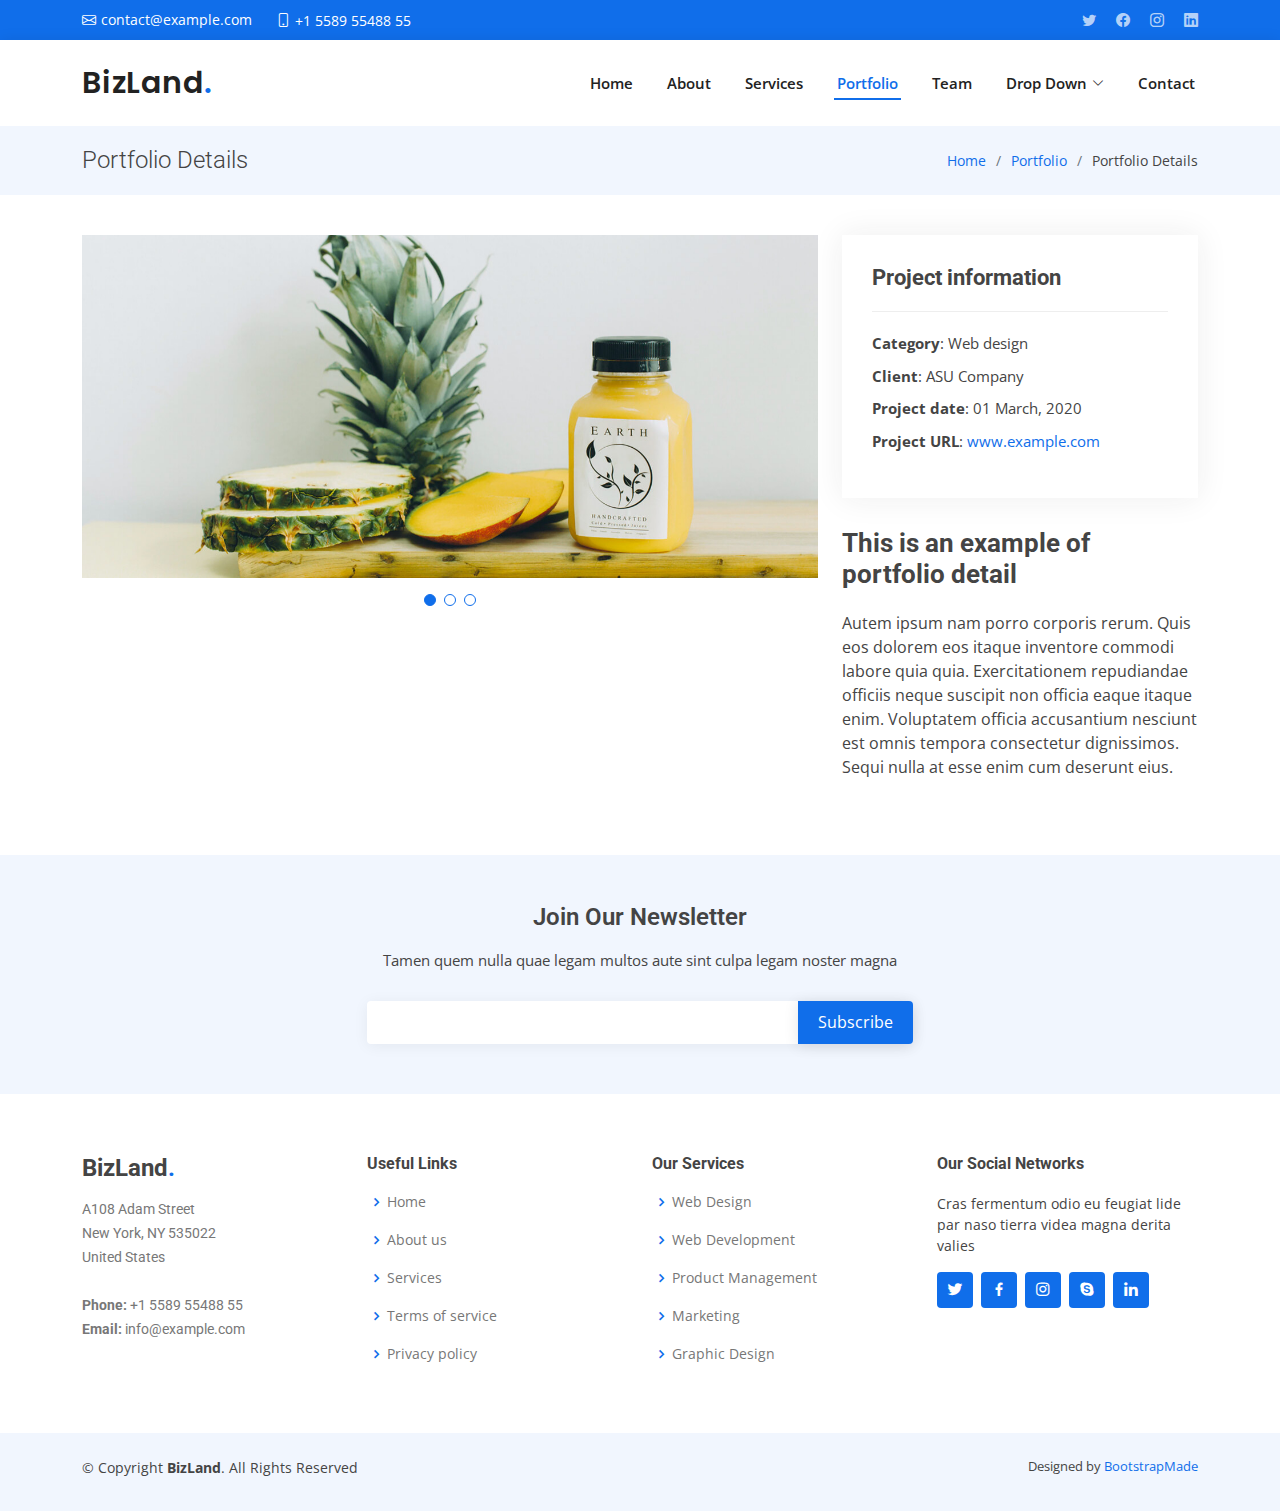
<file: portfolio-details.html>
<!DOCTYPE html>
<html lang="en">

<head>
  <meta charset="utf-8">
  <meta content="width=device-width, initial-scale=1.0" name="viewport">

  <title>Portfolio Details - BizLand Bootstrap Template</title>
  <meta content="" name="description">
  <meta content="" name="keywords">

  <!-- Favicons -->
  <link href="assets/img/favicon.png" rel="icon">
  <link href="assets/img/apple-touch-icon.png" rel="apple-touch-icon">

  <!-- Google Fonts -->
  <link href="https://fonts.googleapis.com/css?family=Open+Sans:300,300i,400,400i,600,600i,700,700i|Roboto:300,300i,400,400i,500,500i,600,600i,700,700i|Poppins:300,300i,400,400i,500,500i,600,600i,700,700i" rel="stylesheet">

  <!-- Vendor CSS Files -->
  <link href="assets/vendor/aos/aos.css" rel="stylesheet">
  <link href="assets/vendor/bootstrap/css/bootstrap.min.css" rel="stylesheet">
  <link href="assets/vendor/bootstrap-icons/bootstrap-icons.css" rel="stylesheet">
  <link href="assets/vendor/boxicons/css/boxicons.min.css" rel="stylesheet">
  <link href="assets/vendor/glightbox/css/glightbox.min.css" rel="stylesheet">
  <link href="assets/vendor/swiper/swiper-bundle.min.css" rel="stylesheet">

  <!-- Template Main CSS File -->
  <link href="assets/css/style.css" rel="stylesheet">

  <!-- =======================================================
  * Template Name: BizLand
  * Updated: Jan 29 2024 with Bootstrap v5.3.2
  * Template URL: https://bootstrapmade.com/bizland-bootstrap-business-template/
  * Author: BootstrapMade.com
  * License: https://bootstrapmade.com/license/
  ======================================================== -->
</head>

<body>

  <!-- ======= Top Bar ======= -->
  <section id="topbar" class="d-flex align-items-center">
    <div class="container d-flex justify-content-center justify-content-md-between">
      <div class="contact-info d-flex align-items-center">
        <i class="bi bi-envelope d-flex align-items-center"><a href="mailto:contact@example.com">contact@example.com</a></i>
        <i class="bi bi-phone d-flex align-items-center ms-4"><span>+1 5589 55488 55</span></i>
      </div>
      <div class="social-links d-none d-md-flex align-items-center">
        <a href="#" class="twitter"><i class="bi bi-twitter"></i></a>
        <a href="#" class="facebook"><i class="bi bi-facebook"></i></a>
        <a href="#" class="instagram"><i class="bi bi-instagram"></i></a>
        <a href="#" class="linkedin"><i class="bi bi-linkedin"></i></i></a>
      </div>
    </div>
  </section>

  <!-- ======= Header ======= -->
  <header id="header" class="d-flex align-items-center">
    <div class="container d-flex align-items-center justify-content-between">

      <h1 class="logo"><a href="index.html">BizLand<span>.</span></a></h1>
      <!-- Uncomment below if you prefer to use an image logo -->
      <!-- <a href="index.html" class="logo"><img src="assets/img/logo.png" alt=""></a>-->

      <nav id="navbar" class="navbar">
        <ul>
          <li><a class="nav-link scrollto " href="#hero">Home</a></li>
          <li><a class="nav-link scrollto" href="#about">About</a></li>
          <li><a class="nav-link scrollto" href="#services">Services</a></li>
          <li><a class="nav-link scrollto active" href="#portfolio">Portfolio</a></li>
          <li><a class="nav-link scrollto" href="#team">Team</a></li>
          <li class="dropdown"><a href="#"><span>Drop Down</span> <i class="bi bi-chevron-down"></i></a>
            <ul>
              <li><a href="#">Drop Down 1</a></li>
              <li class="dropdown"><a href="#"><span>Deep Drop Down</span> <i class="bi bi-chevron-right"></i></a>
                <ul>
                  <li><a href="#">Deep Drop Down 1</a></li>
                  <li><a href="#">Deep Drop Down 2</a></li>
                  <li><a href="#">Deep Drop Down 3</a></li>
                  <li><a href="#">Deep Drop Down 4</a></li>
                  <li><a href="#">Deep Drop Down 5</a></li>
                </ul>
              </li>
              <li><a href="#">Drop Down 2</a></li>
              <li><a href="#">Drop Down 3</a></li>
              <li><a href="#">Drop Down 4</a></li>
            </ul>
          </li>
          <li><a class="nav-link scrollto" href="#contact">Contact</a></li>
        </ul>
        <i class="bi bi-list mobile-nav-toggle"></i>
      </nav><!-- .navbar -->

    </div>
  </header><!-- End Header -->

  <main id="main" data-aos="fade-up">

    <!-- ======= Breadcrumbs Section ======= -->
    <section class="breadcrumbs">
      <div class="container">

        <div class="d-flex justify-content-between align-items-center">
          <h2>Portfolio Details</h2>
          <ol>
            <li><a href="index.html">Home</a></li>
            <li><a href="portfolio.html">Portfolio</a></li>
            <li>Portfolio Details</li>
          </ol>
        </div>

      </div>
    </section><!-- Breadcrumbs Section -->

    <!-- ======= Portfolio Details Section ======= -->
    <section id="portfolio-details" class="portfolio-details">
      <div class="container">

        <div class="row gy-4">

          <div class="col-lg-8">
            <div class="portfolio-details-slider swiper">
              <div class="swiper-wrapper align-items-center">

                <div class="swiper-slide">
                  <img src="assets/img/portfolio/portfolio-details-1.jpg" alt="">
                </div>

                <div class="swiper-slide">
                  <img src="assets/img/portfolio/portfolio-details-2.jpg" alt="">
                </div>

                <div class="swiper-slide">
                  <img src="assets/img/portfolio/portfolio-details-3.jpg" alt="">
                </div>

              </div>
              <div class="swiper-pagination"></div>
            </div>
          </div>

          <div class="col-lg-4">
            <div class="portfolio-info">
              <h3>Project information</h3>
              <ul>
                <li><strong>Category</strong>: Web design</li>
                <li><strong>Client</strong>: ASU Company</li>
                <li><strong>Project date</strong>: 01 March, 2020</li>
                <li><strong>Project URL</strong>: <a href="#">www.example.com</a></li>
              </ul>
            </div>
            <div class="portfolio-description">
              <h2>This is an example of portfolio detail</h2>
              <p>
                Autem ipsum nam porro corporis rerum. Quis eos dolorem eos itaque inventore commodi labore quia quia. Exercitationem repudiandae officiis neque suscipit non officia eaque itaque enim. Voluptatem officia accusantium nesciunt est omnis tempora consectetur dignissimos. Sequi nulla at esse enim cum deserunt eius.
              </p>
            </div>
          </div>

        </div>

      </div>
    </section><!-- End Portfolio Details Section -->

  </main><!-- End #main -->

  <!-- ======= Footer ======= -->
  <footer id="footer">

    <div class="footer-newsletter">
      <div class="container">
        <div class="row justify-content-center">
          <div class="col-lg-6">
            <h4>Join Our Newsletter</h4>
            <p>Tamen quem nulla quae legam multos aute sint culpa legam noster magna</p>
            <form action="" method="post">
              <input type="email" name="email"><input type="submit" value="Subscribe">
            </form>
          </div>
        </div>
      </div>
    </div>

    <div class="footer-top">
      <div class="container">
        <div class="row">

          <div class="col-lg-3 col-md-6 footer-contact">
            <h3>BizLand<span>.</span></h3>
            <p>
              A108 Adam Street <br>
              New York, NY 535022<br>
              United States <br><br>
              <strong>Phone:</strong> +1 5589 55488 55<br>
              <strong>Email:</strong> info@example.com<br>
            </p>
          </div>

          <div class="col-lg-3 col-md-6 footer-links">
            <h4>Useful Links</h4>
            <ul>
              <li><i class="bx bx-chevron-right"></i> <a href="#">Home</a></li>
              <li><i class="bx bx-chevron-right"></i> <a href="#">About us</a></li>
              <li><i class="bx bx-chevron-right"></i> <a href="#">Services</a></li>
              <li><i class="bx bx-chevron-right"></i> <a href="#">Terms of service</a></li>
              <li><i class="bx bx-chevron-right"></i> <a href="#">Privacy policy</a></li>
            </ul>
          </div>

          <div class="col-lg-3 col-md-6 footer-links">
            <h4>Our Services</h4>
            <ul>
              <li><i class="bx bx-chevron-right"></i> <a href="#">Web Design</a></li>
              <li><i class="bx bx-chevron-right"></i> <a href="#">Web Development</a></li>
              <li><i class="bx bx-chevron-right"></i> <a href="#">Product Management</a></li>
              <li><i class="bx bx-chevron-right"></i> <a href="#">Marketing</a></li>
              <li><i class="bx bx-chevron-right"></i> <a href="#">Graphic Design</a></li>
            </ul>
          </div>

          <div class="col-lg-3 col-md-6 footer-links">
            <h4>Our Social Networks</h4>
            <p>Cras fermentum odio eu feugiat lide par naso tierra videa magna derita valies</p>
            <div class="social-links mt-3">
              <a href="#" class="twitter"><i class="bx bxl-twitter"></i></a>
              <a href="#" class="facebook"><i class="bx bxl-facebook"></i></a>
              <a href="#" class="instagram"><i class="bx bxl-instagram"></i></a>
              <a href="#" class="google-plus"><i class="bx bxl-skype"></i></a>
              <a href="#" class="linkedin"><i class="bx bxl-linkedin"></i></a>
            </div>
          </div>

        </div>
      </div>
    </div>

    <div class="container py-4">
      <div class="copyright">
        &copy; Copyright <strong><span>BizLand</span></strong>. All Rights Reserved
      </div>
      <div class="credits">
        <!-- All the links in the footer should remain intact. -->
        <!-- You can delete the links only if you purchased the pro version. -->
        <!-- Licensing information: https://bootstrapmade.com/license/ -->
        <!-- Purchase the pro version with working PHP/AJAX contact form: https://bootstrapmade.com/bizland-bootstrap-business-template/ -->
        Designed by <a href="https://bootstrapmade.com/">BootstrapMade</a>
      </div>
    </div>
  </footer><!-- End Footer -->

  <div id="preloader"></div>
  <a href="#" class="back-to-top d-flex align-items-center justify-content-center"><i class="bi bi-arrow-up-short"></i></a>

  <!-- Vendor JS Files -->
  <script src="assets/vendor/purecounter/purecounter_vanilla.js"></script>
  <script src="assets/vendor/aos/aos.js"></script>
  <script src="assets/vendor/bootstrap/js/bootstrap.bundle.min.js"></script>
  <script src="assets/vendor/glightbox/js/glightbox.min.js"></script>
  <script src="assets/vendor/isotope-layout/isotope.pkgd.min.js"></script>
  <script src="assets/vendor/swiper/swiper-bundle.min.js"></script>
  <script src="assets/vendor/waypoints/noframework.waypoints.js"></script>
  <script src="assets/vendor/php-email-form/validate.js"></script>

  <!-- Template Main JS File -->
  <script src="assets/js/main.js"></script>

</body>

</html>
</file>
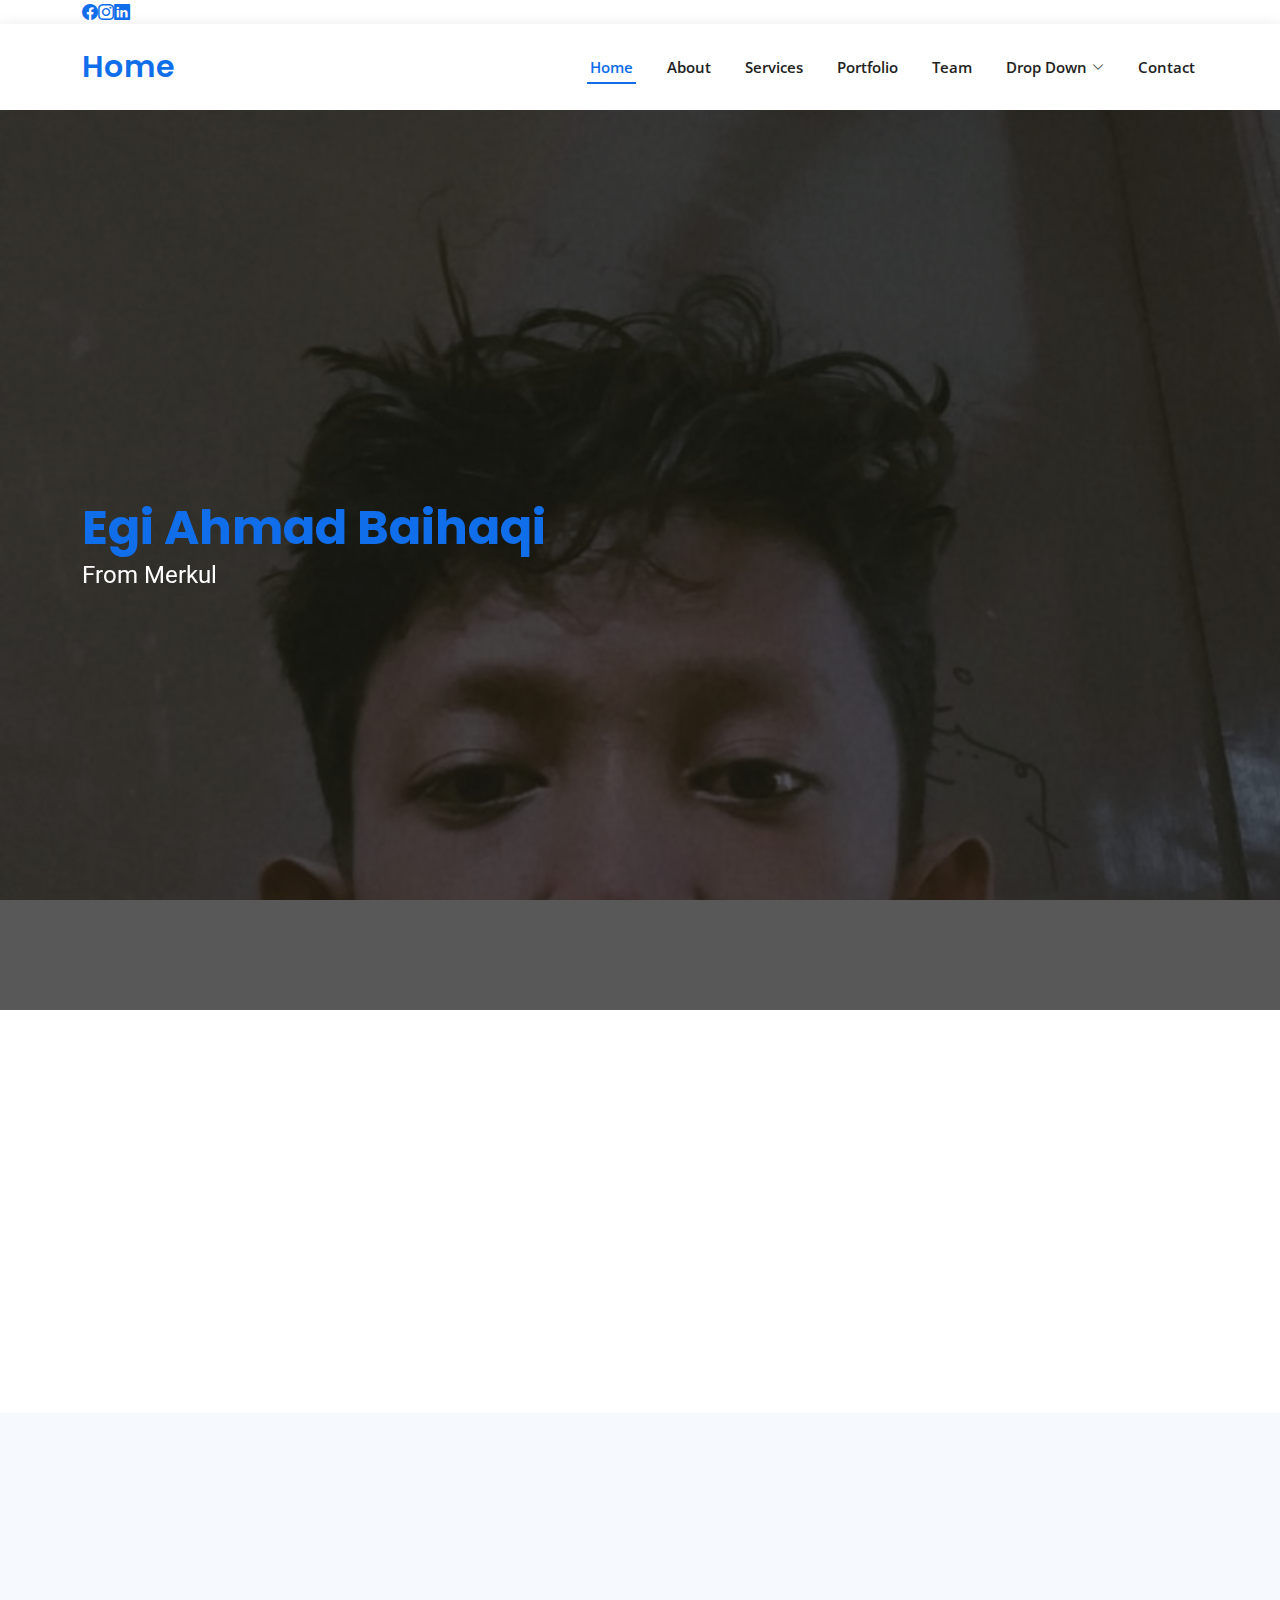
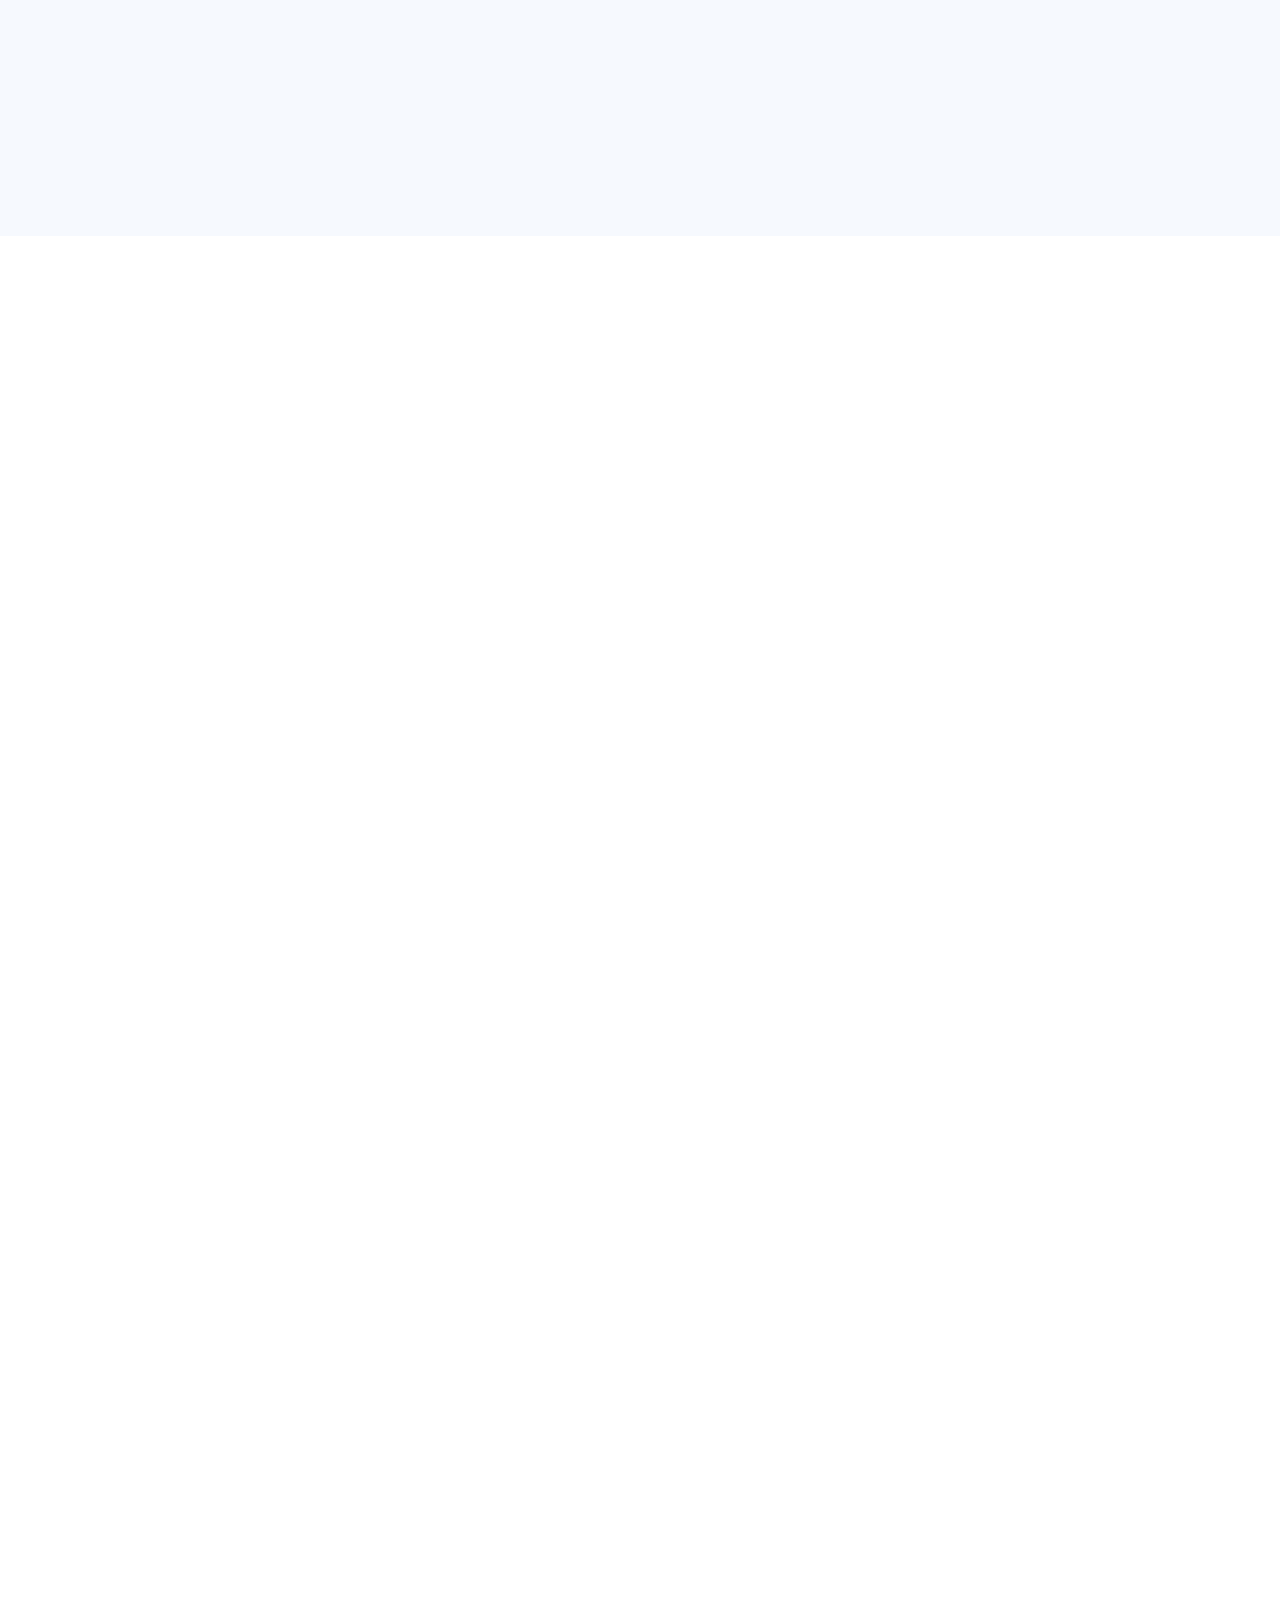
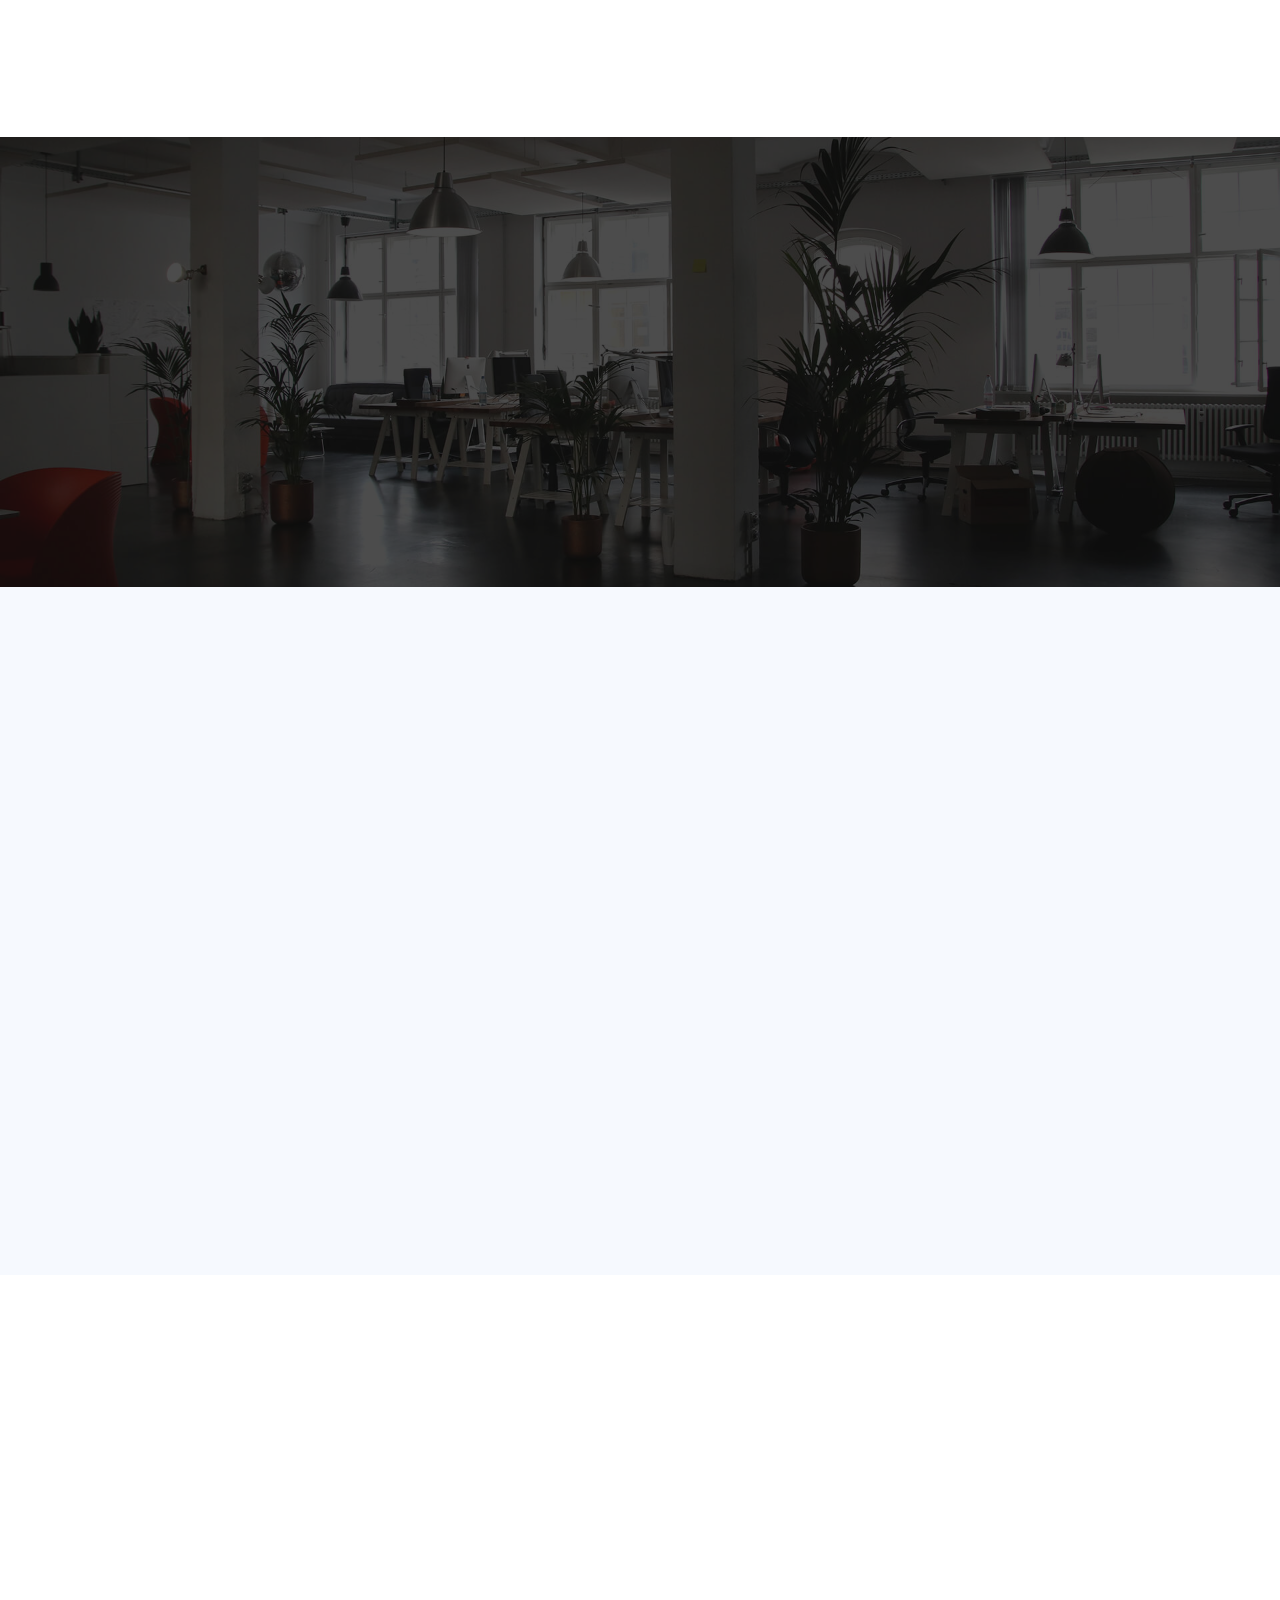
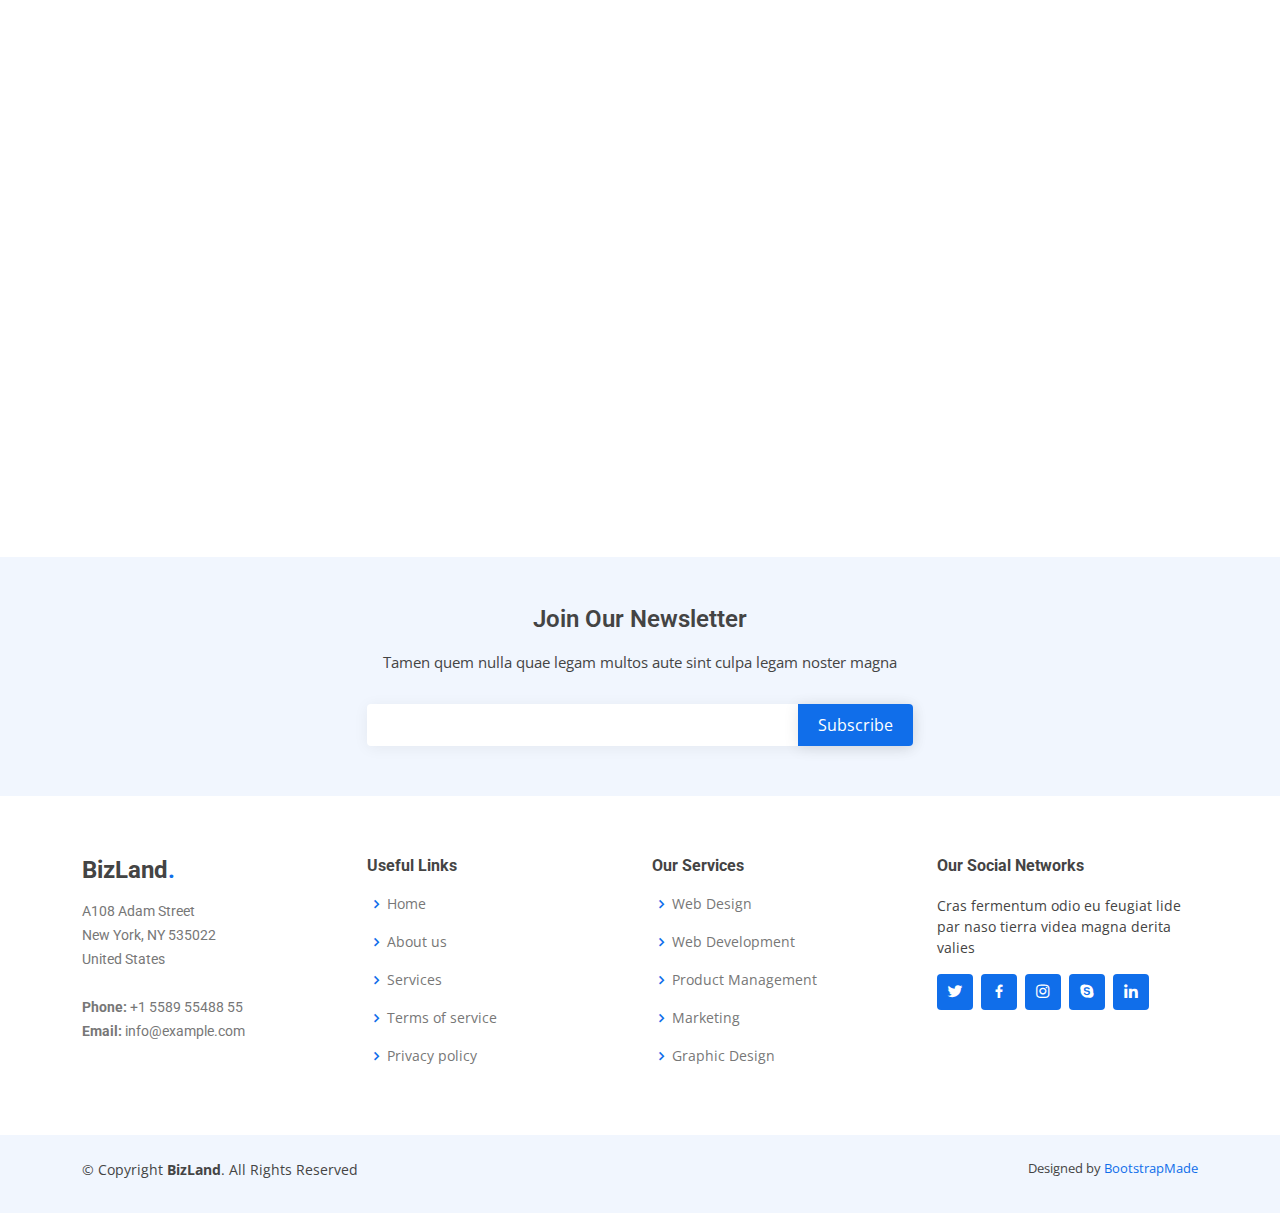
<file: pukisenakrasacoklat.html>
<!DOCTYPE html>
<html lang="en">

<head>
  <meta charset="utf-8">
  <meta content="width=device-width, initial-scale=1.0" name="viewport">

  <title>Blog Egi</title>
  <meta content="" name="description">
  <meta content="" name="keywords">

  <!-- Favicons -->
  <link href="foto/logoweb.jpg" rel="icon">

  <!-- Google Fonts -->
  <link href="https://fonts.googleapis.com/css?family=Open+Sans:300,300i,400,400i,600,600i,700,700i|Roboto:300,300i,400,400i,500,500i,600,600i,700,700i|Poppins:300,300i,400,400i,500,500i,600,600i,700,700i" rel="stylesheet">

  <!-- Vendor CSS Files -->
  <link href="assets/vendor/aos/aos.css" rel="stylesheet">
  <link href="assets/vendor/bootstrap/css/bootstrap.min.css" rel="stylesheet">
  <link href="assets/vendor/bootstrap-icons/bootstrap-icons.css" rel="stylesheet">
  <link href="assets/vendor/boxicons/css/boxicons.min.css" rel="stylesheet">
  <link href="assets/vendor/glightbox/css/glightbox.min.css" rel="stylesheet">
  <link href="assets/vendor/swiper/swiper-bundle.min.css" rel="stylesheet">

  <!-- Template Main CSS File -->
  <link href="assets/css/style.css" rel="stylesheet">

  <!-- =======================================================
  * Template Name: BizLand
  * Updated: Jan 29 2024 with Bootstrap v5.3.2
  * Template URL: https://bootstrapmade.com/bizland-bootstrap-business-template/
  * Author: BootstrapMade.com
  * License: https://bootstrapmade.com/license/
  ======================================================== -->
</head>

<body>

  <!-- ======= Top Bar ======= -->
    <div class="container d-flex justify-content-center justify-content-md-between">
      <div class="social-links d-none d-md-flex align-items-center">
        <a href="#" class="whatsapp"><i class="bi bi-whastapp"></i></a>
        <a href="#" class="facebook"><i class="bi bi-facebook"></i></a>
        <a href="#" class="instagram"><i class="bi bi-instagram"></i></a>
        <a href="#" class="linkedin"><i class="bi bi-linkedin"></i></i></a>
      </div>
    </div>
  </section>

  <!-- ======= Header ======= -->
  <header id="header" class="d-flex align-items-center">
    <div class="container d-flex align-items-center justify-content-between">

      <h1 class="logo"><a href="index.html"><span>Home</span></span></a></h1>
      <!-- Uncomment below if you prefer to use an image logo -->
      <!-- <a href="index.html" class="logo"><img src="assets/img/logo.png" alt=""></a>-->

      <nav id="navbar" class="navbar">
        <ul>
          <li><a class="nav-link scrollto active" href="#hero">Home</a></li>
          <li><a class="nav-link scrollto" href="#about">About</a></li>
          <li><a class="nav-link scrollto" href="#services">Services</a></li>
          <li><a class="nav-link scrollto " href="#portfolio">Portfolio</a></li>
          <li><a class="nav-link scrollto" href="#team">Team</a></li>
          <li class="dropdown"><a href="#"><span>Drop Down</span> <i class="bi bi-chevron-down"></i></a>
            <ul>
              <li><a href="#">Drop Down 1</a></li>
              <li class="dropdown"><a href="#"><span>Deep Drop Down</span> <i class="bi bi-chevron-right"></i></a>
                <ul>
                  <li><a href="#">Deep Drop Down 1</a></li>
                  <li><a href="#">Deep Drop Down 2</a></li>
                  <li><a href="#">Deep Drop Down 3</a></li>
                  <li><a href="#">Deep Drop Down 4</a></li>
                  <li><a href="#">Deep Drop Down 5</a></li>
                </ul>
              </li>
              <li><a href="#">Drop Down 2</a></li>
              <li><a href="#">Drop Down 3</a></li>
              <li><a href="#">Drop Down 4</a></li>
            </ul>
          </li>
          <li><a class="nav-link scrollto" href="#contact">Contact</a></li>
        </ul>
        <i class="bi bi-list mobile-nav-toggle"></i>
      </nav><!-- .navbar -->

    </div>
  </header><!-- End Header -->

  <!-- ======= Hero Section ======= -->
  <section id="hero" class="d-flex align-items-center">
    <div class="container" data-aos="zoom-out" data-aos-delay="100">
      <h1><span>Egi Ahmad Baihaqi</span></h1>
      <h2>From Merkul</h2>
      <div class="d-flex">
        <!-- <a href="#about" class="btn-get-started scrollto">Get Started</a>
        <a href="https://www.youtube.com/watch?v=jDDaplaOz7Q" class="glightbox btn-watch-video"><i class="bi bi-play-circle"></i><span>Watch Video</span></a> -->
      </div>
    </div>
  </section><!-- End Hero -->

  <main id="main">

    <!-- ======= Featured Services Section ======= -->
    <!-- <section id="featured-services" class="featured-services">
      <div class="container" data-aos="fade-up">

        <div class="row">
          <div class="col-md-6 col-lg-3 d-flex align-items-stretch mb-5 mb-lg-0">
            <div class="icon-box" data-aos="fade-up" data-aos-delay="100">
              <div class="icon"><i class="bx bxl-dribbble"></i></div>
              <h4 class="title"><a href="">Lorem Ipsum</a></h4>
              <p class="description">Voluptatum deleniti atque corrupti quos dolores et quas molestias excepturi</p>
            </div>
          </div>

          <div class="col-md-6 col-lg-3 d-flex align-items-stretch mb-5 mb-lg-0">
            <div class="icon-box" data-aos="fade-up" data-aos-delay="200">
              <div class="icon"><i class="bx bx-file"></i></div>
              <h4 class="title"><a href="">Sed ut perspiciatis</a></h4>
              <p class="description">Duis aute irure dolor in reprehenderit in voluptate velit esse cillum dolore</p>
            </div>
          </div>

          <div class="col-md-6 col-lg-3 d-flex align-items-stretch mb-5 mb-lg-0">
            <div class="icon-box" data-aos="fade-up" data-aos-delay="300">
              <div class="icon"><i class="bx bx-tachometer"></i></div>
              <h4 class="title"><a href="">Magni Dolores</a></h4>
              <p class="description">Excepteur sint occaecat cupidatat non proident, sunt in culpa qui officia</p>
            </div>
          </div>

          <div class="col-md-6 col-lg-3 d-flex align-items-stretch mb-5 mb-lg-0">
            <div class="icon-box" data-aos="fade-up" data-aos-delay="400">
              <div class="icon"><i class="bx bx-world"></i></div>
              <h4 class="title"><a href="">Nemo Enim</a></h4>
              <p class="description">At vero eos et accusamus et iusto odio dignissimos ducimus qui blanditiis</p>
            </div>
          </div>

        </div>

      </div>
    </section> -->
    <!-- End Featured Services Section -->

    <!-- ======= Sambutan Section ======= -->
    <section id="Sambutan" class="skills">
        <div class="container" data-aos="fade-up">
  
          <div class="section-title">
            <h3><span>Kata Pengantar</span></h3>
          </div>
  
          <div class="row">
            <div class="col-lg-6" data-aos="fade-right" data-aos-delay="100">
              <!-- <img src="assets/img/about.jpg" class="img-fluid" alt=""> -->
            </div>
            <div class="col-lg-6 pt-4 pt-lg-0 content d-flex flex-column justify-content-center" data-aos="fade-up" data-aos-delay="100">
                <h6>Selamat datang di web ini!
                    <br><br> Saya senang Anda berada di sini untuk menjelajahi berbagai karya dan proyek yang telah saya rintis. Dalam perjalanan kreatif ini, setiap langkah diwarnai oleh dedikasi dan semangat untuk menciptakan sesuatu yang bermakna. Pengunjung seperti Anda adalah tamu yang berharga, dan harapannya, Web ini dapat memberikan wawasan dan inspirasi. <br>
                    <br>
                    Terima kasih telah singgah, dan semoga Anda menemukan sesuatu yang menarik di sini.</h6>
            </div>
          </div>
  
        </div>
      </section>
      <!-- End Sambutan Section -->
  

    <!-- ======= About Section ======= -->
    <section id="about" class="about section-bg">
      <div class="container" data-aos="fade-up">

        <div class="section-title">
          <h3><span>Biodata</span></h3>
          <p>data ini adalah data asli jangan disalahgunakan</p>
        </div>

        <div class="row">
          <div class="col-lg-6" data-aos="fade-right" data-aos-delay="100">
            <!-- <img src="assets/img/about.jpg" class="img-fluid" alt=""> -->
          </div>
          <div class="col-lg-6 pt-4 pt-lg-0 content d-flex flex-column justify-content-center" data-aos="fade-up" data-aos-delay="100">
            <!-- <h3>Voluptatem dignissimos provident quasi corporis voluptates sit assumenda.</h3>
            <p class="fst-italic">
              Lorem ipsum dolor sit amet, consectetur adipiscing elit, sed do eiusmod tempor incididunt ut labore et dolore
              magna aliqua.
            </p>
            <ul>
              <li>
                <i class="bx bx-store-alt"></i>
                <div>
                  <h5>Ullamco laboris nisi ut aliquip consequat</h5>
                  <p>Magni facilis facilis repellendus cum excepturi quaerat praesentium libre trade</p>
                </div>
              </li>
              <li>
                <i class="bx bx-images"></i>
                <div>
                  <h5>Magnam soluta odio exercitationem reprehenderi</h5>
                  <p>Quo totam dolorum at pariatur aut distinctio dolorum laudantium illo direna pasata redi</p>
                </div>
              </li>
            </ul> -->
            <h6>
              Nama : Egi Ahmad Baihaqi <br>
              Umur : 19 <br>
              Tempat dan Tanggal Lahir : Cirebon, 11 juni 2005 <br>
              Email : 3ggie5ensei@gmial.com <br>
              Nomor HP : 085875477952 <br>
              Alamat : Desa Mertapada Kulon <br>
              Hobi : Coding <br>
              Minat : Coding, Robotika, dan Game <br>
              Pintar : Problem Solving, Analisis dan Supporting
            </h6>
          </div>
        </div>

      </div>
    </section><!-- End About Section -->

    <!-- ======= Skills Section ======= -->
    <section id="skills" class="skills">
      <div class="container" data-aos="fade-up">
        <div class="section-title">
            <h3><span>Skills</span></h3>
        </div>
        <div class="row skills-content">

          <div class="col-lg-6">

            <div class="progress">
              <span class="skill">HTML <i class="val">80%</i></span>
              <div class="progress-bar-wrap">
                <div class="progress-bar" role="progressbar" aria-valuenow="80" aria-valuemin="0" aria-valuemax="100"></div>
              </div>
            </div>
            <div class="progress">
              <span class="skill">CSS <i class="val">50%</i></span>
              <div class="progress-bar-wrap">
                <div class="progress-bar" role="progressbar" aria-valuenow="50" aria-valuemin="0" aria-valuemax="100"></div>
              </div>
            </div>
            <div class="progress">
              <span class="skill">C++<i class="val">90%</i></span>
              <div class="progress-bar-wrap">
                <div class="progress-bar" role="progressbar" aria-valuenow="90" aria-valuemin="0" aria-valuemax="100"></div>
              </div>
            </div>
            <div class="progress">
                <span class="skill">PHP <i class="val">70%</i></span>
                <div class="progress-bar-wrap">
                  <div class="progress-bar" role="progressbar" aria-valuenow="70" aria-valuemin="0" aria-valuemax="100"></div>
                </div>
              </div>
              <div class="progress">
                <span class="skill">LARAVEL <i class="val">20%</i></span>
                <div class="progress-bar-wrap">
                  <div class="progress-bar" role="progressbar" aria-valuenow="20" aria-valuemin="0" aria-valuemax="100"></div>
                </div>
              </div>

            <!-- <div class="progress">
              <span class="skill">CSS <i class="val">100%</i></span>
              <div class="progress-bar-wrap">
                <div class="progress-bar" role="progressbar" aria-valuenow="100" aria-valuemin="0" aria-valuemax="100"></div>
              </div>
            </div>

            <div class="progress">
              <span class="skill">JavaScript <i class="val">75%</i></span>
              <div class="progress-bar-wrap">
                <div class="progress-bar" role="progressbar" aria-valuenow="75" aria-valuemin="0" aria-valuemax="100"></div>
              </div>
            </div> -->

          <!-- </div>

          <div class="col-lg-6">

            <div class="progress">
              <span class="skill">PHP <i class="val">80%</i></span>
              <div class="progress-bar-wrap">
                <div class="progress-bar" role="progressbar" aria-valuenow="80" aria-valuemin="0" aria-valuemax="100"></div>
              </div>
            </div>

            <div class="progress">
              <span class="skill">WordPress/CMS <i class="val">90%</i></span>
              <div class="progress-bar-wrap">
                <div class="progress-bar" role="progressbar" aria-valuenow="90" aria-valuemin="0" aria-valuemax="100"></div>
              </div>
            </div>

            <div class="progress">
              <span class="skill">Photoshop <i class="val">55%</i></span>
              <div class="progress-bar-wrap">
                <div class="progress-bar" role="progressbar" aria-valuenow="55" aria-valuemin="0" aria-valuemax="100"></div>
              </div>
            </div> -->

          </div>

        </div>

      </div>
    </section><!-- End Skills Section -->

    <!-- ======= Counts Section ======= -->
    <!-- <section id="counts" class="counts">
      <div class="container" data-aos="fade-up">

        <div class="row">

          <div class="col-lg-3 col-md-6">
            <div class="count-box">
              <i class="bi bi-emoji-smile"></i>
              <span data-purecounter-start="0" data-purecounter-end="232" data-purecounter-duration="1" class="purecounter"></span>
              <p>Happy Clients</p>
            </div>
          </div>

          <div class="col-lg-3 col-md-6 mt-5 mt-md-0">
            <div class="count-box">
              <i class="bi bi-journal-richtext"></i>
              <span data-purecounter-start="0" data-purecounter-end="521" data-purecounter-duration="1" class="purecounter"></span>
              <p>Projects</p>
            </div>
          </div>

          <div class="col-lg-3 col-md-6 mt-5 mt-lg-0">
            <div class="count-box">
              <i class="bi bi-headset"></i>
              <span data-purecounter-start="0" data-purecounter-end="1463" data-purecounter-duration="1" class="purecounter"></span>
              <p>Hours Of Support</p>
            </div>
          </div>

          <div class="col-lg-3 col-md-6 mt-5 mt-lg-0">
            <div class="count-box">
              <i class="bi bi-people"></i>
              <span data-purecounter-start="0" data-purecounter-end="15" data-purecounter-duration="1" class="purecounter"></span>
              <p>Hard Workers</p>
            </div>
          </div>

        </div>

      </div> -->
    </section>
    <!-- End Counts Section -->

    <!-- ======= Clients Section ======= -->
    <!-- <section id="clients" class="clients section-bg">
      <div class="container" data-aos="zoom-in">

        <div class="row">

          <div class="col-lg-2 col-md-4 col-6 d-flex align-items-center justify-content-center">
            <img src="assets/img/clients/client-1.png" class="img-fluid" alt="">
          </div>

          <div class="col-lg-2 col-md-4 col-6 d-flex align-items-center justify-content-center">
            <img src="assets/img/clients/client-2.png" class="img-fluid" alt="">
          </div>

          <div class="col-lg-2 col-md-4 col-6 d-flex align-items-center justify-content-center">
            <img src="assets/img/clients/client-3.png" class="img-fluid" alt="">
          </div>

          <div class="col-lg-2 col-md-4 col-6 d-flex align-items-center justify-content-center">
            <img src="assets/img/clients/client-4.png" class="img-fluid" alt="">
          </div>

          <div class="col-lg-2 col-md-4 col-6 d-flex align-items-center justify-content-center">
            <img src="assets/img/clients/client-5.png" class="img-fluid" alt="">
          </div>

          <div class="col-lg-2 col-md-4 col-6 d-flex align-items-center justify-content-center">
            <img src="assets/img/clients/client-6.png" class="img-fluid" alt="">
          </div>

        </div>

      </div>
    </section> -->
    <!-- End Clients Section -->

    <!-- ======= Services Section ======= -->
    <section id="services" class="services">
      <div class="container" data-aos="fade-up">

        <div class="section-title">
          <h2>Services</h2>
          <h3>Check our <span>Services</span></h3>
          <p>Ut possimus qui ut temporibus culpa velit eveniet modi omnis est adipisci expedita at voluptas atque vitae autem.</p>
        </div>

        <div class="row">
          <div class="col-lg-4 col-md-6 d-flex align-items-stretch" data-aos="zoom-in" data-aos-delay="100">
            <div class="icon-box">
              <div class="icon"><i class="bx bxl-dribbble"></i></div>
              <h4><a href="">Lorem Ipsum</a></h4>
              <p>Voluptatum deleniti atque corrupti quos dolores et quas molestias excepturi</p>
            </div>
          </div>

          <div class="col-lg-4 col-md-6 d-flex align-items-stretch mt-4 mt-md-0" data-aos="zoom-in" data-aos-delay="200">
            <div class="icon-box">
              <div class="icon"><i class="bx bx-file"></i></div>
              <h4><a href="">Sed ut perspiciatis</a></h4>
              <p>Duis aute irure dolor in reprehenderit in voluptate velit esse cillum dolore</p>
            </div>
          </div>

          <div class="col-lg-4 col-md-6 d-flex align-items-stretch mt-4 mt-lg-0" data-aos="zoom-in" data-aos-delay="300">
            <div class="icon-box">
              <div class="icon"><i class="bx bx-tachometer"></i></div>
              <h4><a href="">Magni Dolores</a></h4>
              <p>Excepteur sint occaecat cupidatat non proident, sunt in culpa qui officia</p>
            </div>
          </div>

          <div class="col-lg-4 col-md-6 d-flex align-items-stretch mt-4" data-aos="zoom-in" data-aos-delay="100">
            <div class="icon-box">
              <div class="icon"><i class="bx bx-world"></i></div>
              <h4><a href="">Nemo Enim</a></h4>
              <p>At vero eos et accusamus et iusto odio dignissimos ducimus qui blanditiis</p>
            </div>
          </div>

          <div class="col-lg-4 col-md-6 d-flex align-items-stretch mt-4" data-aos="zoom-in" data-aos-delay="200">
            <div class="icon-box">
              <div class="icon"><i class="bx bx-slideshow"></i></div>
              <h4><a href="">Dele cardo</a></h4>
              <p>Quis consequatur saepe eligendi voluptatem consequatur dolor consequuntur</p>
            </div>
          </div>

          <div class="col-lg-4 col-md-6 d-flex align-items-stretch mt-4" data-aos="zoom-in" data-aos-delay="300">
            <div class="icon-box">
              <div class="icon"><i class="bx bx-arch"></i></div>
              <h4><a href="">Divera don</a></h4>
              <p>Modi nostrum vel laborum. Porro fugit error sit minus sapiente sit aspernatur</p>
            </div>
          </div>

        </div>

      </div>
    </section>
    <!-- End Services Section -->

    <!-- ======= Testimonials Section ======= -->
    <section id="testimonials" class="testimonials">
      <div class="container" data-aos="zoom-in">

        <div class="testimonials-slider swiper" data-aos="fade-up" data-aos-delay="100">
          <div class="swiper-wrapper">

            <div class="swiper-slide">
              <div class="testimonial-item">
                <img src="assets/img/testimonials/testimonials-1.jpg" class="testimonial-img" alt="">
                <h3>Saul Goodman</h3>
                <h4>Ceo &amp; Founder</h4>
                <p>
                  <i class="bx bxs-quote-alt-left quote-icon-left"></i>
                  Proin iaculis purus consequat sem cure digni ssim donec porttitora entum suscipit rhoncus. Accusantium quam, ultricies eget id, aliquam eget nibh et. Maecen aliquam, risus at semper.
                  <i class="bx bxs-quote-alt-right quote-icon-right"></i>
                </p>
              </div>
            </div><!-- End testimonial item -->

            <div class="swiper-slide">
              <div class="testimonial-item">
                <img src="assets/img/testimonials/testimonials-2.jpg" class="testimonial-img" alt="">
                <h3>Sara Wilsson</h3>
                <h4>Designer</h4>
                <p>
                  <i class="bx bxs-quote-alt-left quote-icon-left"></i>
                  Export tempor illum tamen malis malis eram quae irure esse labore quem cillum quid cillum eram malis quorum velit fore eram velit sunt aliqua noster fugiat irure amet legam anim culpa.
                  <i class="bx bxs-quote-alt-right quote-icon-right"></i>
                </p>
              </div>
            </div><!-- End testimonial item -->

            <div class="swiper-slide">
              <div class="testimonial-item">
                <img src="assets/img/testimonials/testimonials-3.jpg" class="testimonial-img" alt="">
                <h3>Jena Karlis</h3>
                <h4>Store Owner</h4>
                <p>
                  <i class="bx bxs-quote-alt-left quote-icon-left"></i>
                  Enim nisi quem export duis labore cillum quae magna enim sint quorum nulla quem veniam duis minim tempor labore quem eram duis noster aute amet eram fore quis sint minim.
                  <i class="bx bxs-quote-alt-right quote-icon-right"></i>
                </p>
              </div>
            </div><!-- End testimonial item -->

            <div class="swiper-slide">
              <div class="testimonial-item">
                <img src="assets/img/testimonials/testimonials-4.jpg" class="testimonial-img" alt="">
                <h3>Matt Brandon</h3>
                <h4>Freelancer</h4>
                <p>
                  <i class="bx bxs-quote-alt-left quote-icon-left"></i>
                  Fugiat enim eram quae cillum dolore dolor amet nulla culpa multos export minim fugiat minim velit minim dolor enim duis veniam ipsum anim magna sunt elit fore quem dolore labore illum veniam.
                  <i class="bx bxs-quote-alt-right quote-icon-right"></i>
                </p>
              </div>
            </div><!-- End testimonial item -->

            <div class="swiper-slide">
              <div class="testimonial-item">
                <img src="assets/img/testimonials/testimonials-5.jpg" class="testimonial-img" alt="">
                <h3>John Larson</h3>
                <h4>Entrepreneur</h4>
                <p>
                  <i class="bx bxs-quote-alt-left quote-icon-left"></i>
                  Quis quorum aliqua sint quem legam fore sunt eram irure aliqua veniam tempor noster veniam enim culpa labore duis sunt culpa nulla illum cillum fugiat legam esse veniam culpa fore nisi cillum quid.
                  <i class="bx bxs-quote-alt-right quote-icon-right"></i>
                </p>
              </div>
            </div><!-- End testimonial item -->

          </div>
          <div class="swiper-pagination"></div>
        </div>

      </div>
    </section><!-- End Testimonials Section -->

    <!-- ======= Portfolio Section ======= -->
    <!-- <section id="portfolio" class="portfolio">
      <div class="container" data-aos="fade-up">

        <div class="section-title">
          <h2>Portfolio</h2>
          <h3>Check our <span>Portfolio</span></h3>
          <p>Ut possimus qui ut temporibus culpa velit eveniet modi omnis est adipisci expedita at voluptas atque vitae autem.</p>
        </div>

        <div class="row" data-aos="fade-up" data-aos-delay="100">
          <div class="col-lg-12 d-flex justify-content-center">
            <ul id="portfolio-flters">
              <li data-filter="*" class="filter-active">All</li>
              <li data-filter=".filter-app">App</li>
              <li data-filter=".filter-card">Card</li>
              <li data-filter=".filter-web">Web</li>
            </ul>
          </div>
        </div>

        <div class="row portfolio-container" data-aos="fade-up" data-aos-delay="200">

          <div class="col-lg-4 col-md-6 portfolio-item filter-app">
            <img src="assets/img/portfolio/portfolio-1.jpg" class="img-fluid" alt="">
            <div class="portfolio-info">
              <h4>App 1</h4>
              <p>App</p>
              <a href="assets/img/portfolio/portfolio-1.jpg" data-gallery="portfolioGallery" class="portfolio-lightbox preview-link" title="App 1"><i class="bx bx-plus"></i></a>
              <a href="portfolio-details.html" class="details-link" title="More Details"><i class="bx bx-link"></i></a>
            </div>
          </div>

          <div class="col-lg-4 col-md-6 portfolio-item filter-web">
            <img src="assets/img/portfolio/portfolio-2.jpg" class="img-fluid" alt="">
            <div class="portfolio-info">
              <h4>Web 3</h4>
              <p>Web</p>
              <a href="assets/img/portfolio/portfolio-2.jpg" data-gallery="portfolioGallery" class="portfolio-lightbox preview-link" title="Web 3"><i class="bx bx-plus"></i></a>
              <a href="portfolio-details.html" class="details-link" title="More Details"><i class="bx bx-link"></i></a>
            </div>
          </div>

          <div class="col-lg-4 col-md-6 portfolio-item filter-app">
            <img src="assets/img/portfolio/portfolio-3.jpg" class="img-fluid" alt="">
            <div class="portfolio-info">
              <h4>App 2</h4>
              <p>App</p>
              <a href="assets/img/portfolio/portfolio-3.jpg" data-gallery="portfolioGallery" class="portfolio-lightbox preview-link" title="App 2"><i class="bx bx-plus"></i></a>
              <a href="portfolio-details.html" class="details-link" title="More Details"><i class="bx bx-link"></i></a>
            </div>
          </div>

          <div class="col-lg-4 col-md-6 portfolio-item filter-card">
            <img src="assets/img/portfolio/portfolio-4.jpg" class="img-fluid" alt="">
            <div class="portfolio-info">
              <h4>Card 2</h4>
              <p>Card</p>
              <a href="assets/img/portfolio/portfolio-4.jpg" data-gallery="portfolioGallery" class="portfolio-lightbox preview-link" title="Card 2"><i class="bx bx-plus"></i></a>
              <a href="portfolio-details.html" class="details-link" title="More Details"><i class="bx bx-link"></i></a>
            </div>
          </div>

          <div class="col-lg-4 col-md-6 portfolio-item filter-web">
            <img src="assets/img/portfolio/portfolio-5.jpg" class="img-fluid" alt="">
            <div class="portfolio-info">
              <h4>Web 2</h4>
              <p>Web</p>
              <a href="assets/img/portfolio/portfolio-5.jpg" data-gallery="portfolioGallery" class="portfolio-lightbox preview-link" title="Web 2"><i class="bx bx-plus"></i></a>
              <a href="portfolio-details.html" class="details-link" title="More Details"><i class="bx bx-link"></i></a>
            </div>
          </div>

          <div class="col-lg-4 col-md-6 portfolio-item filter-app">
            <img src="assets/img/portfolio/portfolio-6.jpg" class="img-fluid" alt="">
            <div class="portfolio-info">
              <h4>App 3</h4>
              <p>App</p>
              <a href="assets/img/portfolio/portfolio-6.jpg" data-gallery="portfolioGallery" class="portfolio-lightbox preview-link" title="App 3"><i class="bx bx-plus"></i></a>
              <a href="portfolio-details.html" class="details-link" title="More Details"><i class="bx bx-link"></i></a>
            </div>
          </div>

          <div class="col-lg-4 col-md-6 portfolio-item filter-card">
            <img src="assets/img/portfolio/portfolio-7.jpg" class="img-fluid" alt="">
            <div class="portfolio-info">
              <h4>Card 1</h4>
              <p>Card</p>
              <a href="assets/img/portfolio/portfolio-7.jpg" data-gallery="portfolioGallery" class="portfolio-lightbox preview-link" title="Card 1"><i class="bx bx-plus"></i></a>
              <a href="portfolio-details.html" class="details-link" title="More Details"><i class="bx bx-link"></i></a>
            </div>
          </div>

          <div class="col-lg-4 col-md-6 portfolio-item filter-card">
            <img src="assets/img/portfolio/portfolio-8.jpg" class="img-fluid" alt="">
            <div class="portfolio-info">
              <h4>Card 3</h4>
              <p>Card</p>
              <a href="assets/img/portfolio/portfolio-8.jpg" data-gallery="portfolioGallery" class="portfolio-lightbox preview-link" title="Card 3"><i class="bx bx-plus"></i></a>
              <a href="portfolio-details.html" class="details-link" title="More Details"><i class="bx bx-link"></i></a>
            </div>
          </div>

          <div class="col-lg-4 col-md-6 portfolio-item filter-web">
            <img src="assets/img/portfolio/portfolio-9.jpg" class="img-fluid" alt="">
            <div class="portfolio-info">
              <h4>Web 3</h4>
              <p>Web</p>
              <a href="assets/img/portfolio/portfolio-9.jpg" data-gallery="portfolioGallery" class="portfolio-lightbox preview-link" title="Web 3"><i class="bx bx-plus"></i></a>
              <a href="portfolio-details.html" class="details-link" title="More Details"><i class="bx bx-link"></i></a>
            </div>
          </div>

        </div>

      </div>
    </section> -->
    <!-- End Portfolio Section -->

    <!-- ======= Team Section ======= -->
    <!-- <section id="team" class="team section-bg">
      <div class="container" data-aos="fade-up">

        <div class="section-title">
          <h2>Team</h2>
          <h3>Our Hardworking <span>Team</span></h3>
          <p>Ut possimus qui ut temporibus culpa velit eveniet modi omnis est adipisci expedita at voluptas atque vitae autem.</p>
        </div>

        <div class="row">

          <div class="col-lg-3 col-md-6 d-flex align-items-stretch" data-aos="fade-up" data-aos-delay="100">
            <div class="member">
              <div class="member-img">
                <img src="assets/img/team/team-1.jpg" class="img-fluid" alt="">
                <div class="social">
                  <a href=""><i class="bi bi-twitter"></i></a>
                  <a href=""><i class="bi bi-facebook"></i></a>
                  <a href=""><i class="bi bi-instagram"></i></a>
                  <a href=""><i class="bi bi-linkedin"></i></a>
                </div>
              </div>
              <div class="member-info">
                <h4>Walter White</h4>
                <span>Chief Executive Officer</span>
              </div>
            </div>
          </div>

          <div class="col-lg-3 col-md-6 d-flex align-items-stretch" data-aos="fade-up" data-aos-delay="200">
            <div class="member">
              <div class="member-img">
                <img src="assets/img/team/team-2.jpg" class="img-fluid" alt="">
                <div class="social">
                  <a href=""><i class="bi bi-twitter"></i></a>
                  <a href=""><i class="bi bi-facebook"></i></a>
                  <a href=""><i class="bi bi-instagram"></i></a>
                  <a href=""><i class="bi bi-linkedin"></i></a>
                </div>
              </div>
              <div class="member-info">
                <h4>Sarah Jhonson</h4>
                <span>Product Manager</span>
              </div>
            </div>
          </div>

          <div class="col-lg-3 col-md-6 d-flex align-items-stretch" data-aos="fade-up" data-aos-delay="300">
            <div class="member">
              <div class="member-img">
                <img src="assets/img/team/team-3.jpg" class="img-fluid" alt="">
                <div class="social">
                  <a href=""><i class="bi bi-twitter"></i></a>
                  <a href=""><i class="bi bi-facebook"></i></a>
                  <a href=""><i class="bi bi-instagram"></i></a>
                  <a href=""><i class="bi bi-linkedin"></i></a>
                </div>
              </div>
              <div class="member-info">
                <h4>William Anderson</h4>
                <span>CTO</span>
              </div>
            </div>
          </div>

          <div class="col-lg-3 col-md-6 d-flex align-items-stretch" data-aos="fade-up" data-aos-delay="400">
            <div class="member">
              <div class="member-img">
                <img src="assets/img/team/team-4.jpg" class="img-fluid" alt="">
                <div class="social">
                  <a href=""><i class="bi bi-twitter"></i></a>
                  <a href=""><i class="bi bi-facebook"></i></a>
                  <a href=""><i class="bi bi-instagram"></i></a>
                  <a href=""><i class="bi bi-linkedin"></i></a>
                </div>
              </div>
              <div class="member-info">
                <h4>Amanda Jepson</h4>
                <span>Accountant</span>
              </div>
            </div>
          </div>

        </div>

      </div>
    </section> -->
    <!-- End Team Section -->

    <!-- ======= Pricing Section ======= -->
    <!-- <section id="pricing" class="pricing">
      <div class="container" data-aos="fade-up">

        <div class="section-title">
          <h2>Pricing</h2>
          <h3>Check our <span>Pricing</span></h3>
          <p>Ut possimus qui ut temporibus culpa velit eveniet modi omnis est adipisci expedita at voluptas atque vitae autem.</p>
        </div>

        <div class="row">

          <div class="col-lg-3 col-md-6" data-aos="fade-up" data-aos-delay="100">
            <div class="box">
              <h3>Free</h3>
              <h4><sup>$</sup>0<span> / month</span></h4>
              <ul>
                <li>Aida dere</li>
                <li>Nec feugiat nisl</li>
                <li>Nulla at volutpat dola</li>
                <li class="na">Pharetra massa</li>
                <li class="na">Massa ultricies mi</li>
              </ul>
              <div class="btn-wrap">
                <a href="#" class="btn-buy">Buy Now</a>
              </div>
            </div>
          </div>

          <div class="col-lg-3 col-md-6 mt-4 mt-md-0" data-aos="fade-up" data-aos-delay="200">
            <div class="box featured">
              <h3>Business</h3>
              <h4><sup>$</sup>19<span> / month</span></h4>
              <ul>
                <li>Aida dere</li>
                <li>Nec feugiat nisl</li>
                <li>Nulla at volutpat dola</li>
                <li>Pharetra massa</li>
                <li class="na">Massa ultricies mi</li>
              </ul>
              <div class="btn-wrap">
                <a href="#" class="btn-buy">Buy Now</a>
              </div>
            </div>
          </div>

          <div class="col-lg-3 col-md-6 mt-4 mt-lg-0" data-aos="fade-up" data-aos-delay="300">
            <div class="box">
              <h3>Developer</h3>
              <h4><sup>$</sup>29<span> / month</span></h4>
              <ul>
                <li>Aida dere</li>
                <li>Nec feugiat nisl</li>
                <li>Nulla at volutpat dola</li>
                <li>Pharetra massa</li>
                <li>Massa ultricies mi</li>
              </ul>
              <div class="btn-wrap">
                <a href="#" class="btn-buy">Buy Now</a>
              </div>
            </div>
          </div>

          <div class="col-lg-3 col-md-6 mt-4 mt-lg-0" data-aos="fade-up" data-aos-delay="400">
            <div class="box">
              <span class="advanced">Advanced</span>
              <h3>Ultimate</h3>
              <h4><sup>$</sup>49<span> / month</span></h4>
              <ul>
                <li>Aida dere</li>
                <li>Nec feugiat nisl</li>
                <li>Nulla at volutpat dola</li>
                <li>Pharetra massa</li>
                <li>Massa ultricies mi</li>
              </ul>
              <div class="btn-wrap">
                <a href="#" class="btn-buy">Buy Now</a>
              </div>
            </div>
          </div>

        </div>

      </div>
    </section> -->
    <!-- End Pricing Section -->

    <!-- ======= Frequently Asked Questions Section ======= -->
    <section id="faq" class="faq section-bg">
      <div class="container" data-aos="fade-up">

        <div class="section-title">
          <h2>F.A.Q</h2>
          <h3>Frequently Asked <span>Questions</span></h3>
          <p>Ut possimus qui ut temporibus culpa velit eveniet modi omnis est adipisci expedita at voluptas atque vitae autem.</p>
        </div>

        <div class="row justify-content-center">
          <div class="col-xl-10">
            <ul class="faq-list">

              <li>
                <div data-bs-toggle="collapse" class="collapsed question" href="#faq1">Non consectetur a erat nam at lectus urna duis? <i class="bi bi-chevron-down icon-show"></i><i class="bi bi-chevron-up icon-close"></i></div>
                <div id="faq1" class="collapse" data-bs-parent=".faq-list">
                  <p>
                    Feugiat pretium nibh ipsum consequat. Tempus iaculis urna id volutpat lacus laoreet non curabitur gravida. Venenatis lectus magna fringilla urna porttitor rhoncus dolor purus non.
                  </p>
                </div>
              </li>

              <li>
                <div data-bs-toggle="collapse" href="#faq2" class="collapsed question">Feugiat scelerisque varius morbi enim nunc faucibus a pellentesque? <i class="bi bi-chevron-down icon-show"></i><i class="bi bi-chevron-up icon-close"></i></div>
                <div id="faq2" class="collapse" data-bs-parent=".faq-list">
                  <p>
                    Dolor sit amet consectetur adipiscing elit pellentesque habitant morbi. Id interdum velit laoreet id donec ultrices. Fringilla phasellus faucibus scelerisque eleifend donec pretium. Est pellentesque elit ullamcorper dignissim. Mauris ultrices eros in cursus turpis massa tincidunt dui.
                  </p>
                </div>
              </li>

              <li>
                <div data-bs-toggle="collapse" href="#faq3" class="collapsed question">Dolor sit amet consectetur adipiscing elit pellentesque habitant morbi? <i class="bi bi-chevron-down icon-show"></i><i class="bi bi-chevron-up icon-close"></i></div>
                <div id="faq3" class="collapse" data-bs-parent=".faq-list">
                  <p>
                    Eleifend mi in nulla posuere sollicitudin aliquam ultrices sagittis orci. Faucibus pulvinar elementum integer enim. Sem nulla pharetra diam sit amet nisl suscipit. Rutrum tellus pellentesque eu tincidunt. Lectus urna duis convallis convallis tellus. Urna molestie at elementum eu facilisis sed odio morbi quis
                  </p>
                </div>
              </li>

              <li>
                <div data-bs-toggle="collapse" href="#faq4" class="collapsed question">Ac odio tempor orci dapibus. Aliquam eleifend mi in nulla? <i class="bi bi-chevron-down icon-show"></i><i class="bi bi-chevron-up icon-close"></i></div>
                <div id="faq4" class="collapse" data-bs-parent=".faq-list">
                  <p>
                    Dolor sit amet consectetur adipiscing elit pellentesque habitant morbi. Id interdum velit laoreet id donec ultrices. Fringilla phasellus faucibus scelerisque eleifend donec pretium. Est pellentesque elit ullamcorper dignissim. Mauris ultrices eros in cursus turpis massa tincidunt dui.
                  </p>
                </div>
              </li>

              <li>
                <div data-bs-toggle="collapse" href="#faq5" class="collapsed question">Tempus quam pellentesque nec nam aliquam sem et tortor consequat? <i class="bi bi-chevron-down icon-show"></i><i class="bi bi-chevron-up icon-close"></i></div>
                <div id="faq5" class="collapse" data-bs-parent=".faq-list">
                  <p>
                    Molestie a iaculis at erat pellentesque adipiscing commodo. Dignissim suspendisse in est ante in. Nunc vel risus commodo viverra maecenas accumsan. Sit amet nisl suscipit adipiscing bibendum est. Purus gravida quis blandit turpis cursus in
                  </p>
                </div>
              </li>

              <li>
                <div data-bs-toggle="collapse" href="#faq6" class="collapsed question">Tortor vitae purus faucibus ornare. Varius vel pharetra vel turpis nunc eget lorem dolor? <i class="bi bi-chevron-down icon-show"></i><i class="bi bi-chevron-up icon-close"></i></div>
                <div id="faq6" class="collapse" data-bs-parent=".faq-list">
                  <p>
                    Laoreet sit amet cursus sit amet dictum sit amet justo. Mauris vitae ultricies leo integer malesuada nunc vel. Tincidunt eget nullam non nisi est sit amet. Turpis nunc eget lorem dolor sed. Ut venenatis tellus in metus vulputate eu scelerisque. Pellentesque diam volutpat commodo sed egestas egestas fringilla phasellus faucibus. Nibh tellus molestie nunc non blandit massa enim nec.
                  </p>
                </div>
              </li>

            </ul>
          </div>
        </div>

      </div>
    </section><!-- End Frequently Asked Questions Section -->

    <!-- ======= Contact Section ======= -->
    <section id="contact" class="contact">
      <div class="container" data-aos="fade-up">

        <div class="section-title">
          <h2>Contact</h2>
          <h3><span>Contact Us</span></h3>
          <p>Ut possimus qui ut temporibus culpa velit eveniet modi omnis est adipisci expedita at voluptas atque vitae autem.</p>
        </div>

        <div class="row" data-aos="fade-up" data-aos-delay="100">
          <div class="col-lg-6">
            <div class="info-box mb-4">
              <i class="bx bx-map"></i>
              <h3>Our Address</h3>
              <p>A108 Adam Street, New York, NY 535022</p>
            </div>
          </div>

          <div class="col-lg-3 col-md-6">
            <div class="info-box  mb-4">
              <i class="bx bx-envelope"></i>
              <h3>Email Us</h3>
              <p>contact@example.com</p>
            </div>
          </div>

          <div class="col-lg-3 col-md-6">
            <div class="info-box  mb-4">
              <i class="bx bx-phone-call"></i>
              <h3>Call Us</h3>
              <p>+1 5589 55488 55</p>
            </div>
          </div>

        </div>

        <div class="row" data-aos="fade-up" data-aos-delay="100">

          <div class="col-lg-6 ">
            <iframe class="mb-4 mb-lg-0" src="https://www.google.com/maps/embed?pb=!1m14!1m8!1m3!1d12097.433213460943!2d-74.0062269!3d40.7101282!3m2!1i1024!2i768!4f13.1!3m3!1m2!1s0x0%3A0xb89d1fe6bc499443!2sDowntown+Conference+Center!5e0!3m2!1smk!2sbg!4v1539943755621" frameborder="0" style="border:0; width: 100%; height: 384px;" allowfullscreen></iframe>
          </div>

          <div class="col-lg-6">
            <form action="forms/contact.php" method="post" role="form" class="php-email-form">
              <div class="row">
                <div class="col form-group">
                  <input type="text" name="name" class="form-control" id="name" placeholder="Your Name" required>
                </div>
                <div class="col form-group">
                  <input type="email" class="form-control" name="email" id="email" placeholder="Your Email" required>
                </div>
              </div>
              <div class="form-group">
                <input type="text" class="form-control" name="subject" id="subject" placeholder="Subject" required>
              </div>
              <div class="form-group">
                <textarea class="form-control" name="message" rows="5" placeholder="Message" required></textarea>
              </div>
              <div class="my-3">
                <div class="loading">Loading</div>
                <div class="error-message"></div>
                <div class="sent-message">Your message has been sent. Thank you!</div>
              </div>
              <div class="text-center"><button type="submit">Send Message</button></div>
            </form>
          </div>

        </div>

      </div>
    </section><!-- End Contact Section -->

  </main><!-- End #main -->

  <!-- ======= Footer ======= -->
  <footer id="footer">

    <div class="footer-newsletter">
      <div class="container">
        <div class="row justify-content-center">
          <div class="col-lg-6">
            <h4>Join Our Newsletter</h4>
            <p>Tamen quem nulla quae legam multos aute sint culpa legam noster magna</p>
            <form action="" method="post">
              <input type="email" name="email"><input type="submit" value="Subscribe">
            </form>
          </div>
        </div>
      </div>
    </div>

    <div class="footer-top">
      <div class="container">
        <div class="row">

          <div class="col-lg-3 col-md-6 footer-contact">
            <h3>BizLand<span>.</span></h3>
            <p>
              A108 Adam Street <br>
              New York, NY 535022<br>
              United States <br><br>
              <strong>Phone:</strong> +1 5589 55488 55<br>
              <strong>Email:</strong> info@example.com<br>
            </p>
          </div>

          <div class="col-lg-3 col-md-6 footer-links">
            <h4>Useful Links</h4>
            <ul>
              <li><i class="bx bx-chevron-right"></i> <a href="#">Home</a></li>
              <li><i class="bx bx-chevron-right"></i> <a href="#">About us</a></li>
              <li><i class="bx bx-chevron-right"></i> <a href="#">Services</a></li>
              <li><i class="bx bx-chevron-right"></i> <a href="#">Terms of service</a></li>
              <li><i class="bx bx-chevron-right"></i> <a href="#">Privacy policy</a></li>
            </ul>
          </div>

          <div class="col-lg-3 col-md-6 footer-links">
            <h4>Our Services</h4>
            <ul>
              <li><i class="bx bx-chevron-right"></i> <a href="#">Web Design</a></li>
              <li><i class="bx bx-chevron-right"></i> <a href="#">Web Development</a></li>
              <li><i class="bx bx-chevron-right"></i> <a href="#">Product Management</a></li>
              <li><i class="bx bx-chevron-right"></i> <a href="#">Marketing</a></li>
              <li><i class="bx bx-chevron-right"></i> <a href="#">Graphic Design</a></li>
            </ul>
          </div>

          <div class="col-lg-3 col-md-6 footer-links">
            <h4>Our Social Networks</h4>
            <p>Cras fermentum odio eu feugiat lide par naso tierra videa magna derita valies</p>
            <div class="social-links mt-3">
              <a href="#" class="twitter"><i class="bx bxl-twitter"></i></a>
              <a href="#" class="facebook"><i class="bx bxl-facebook"></i></a>
              <a href="#" class="instagram"><i class="bx bxl-instagram"></i></a>
              <a href="#" class="google-plus"><i class="bx bxl-skype"></i></a>
              <a href="#" class="linkedin"><i class="bx bxl-linkedin"></i></a>
            </div>
          </div>

        </div>
      </div>
    </div>

    <div class="container py-4">
      <div class="copyright">
        &copy; Copyright <strong><span>BizLand</span></strong>. All Rights Reserved
      </div>
      <div class="credits">
        <!-- All the links in the footer should remain intact. -->
        <!-- You can delete the links only if you purchased the pro version. -->
        <!-- Licensing information: https://bootstrapmade.com/license/ -->
        <!-- Purchase the pro version with working PHP/AJAX contact form: https://bootstrapmade.com/bizland-bootstrap-business-template/ -->
        Designed by <a href="https://bootstrapmade.com/">BootstrapMade</a>
      </div>
    </div>
  </footer><!-- End Footer -->

  <div id="preloader"></div>
  <a href="#" class="back-to-top d-flex align-items-center justify-content-center"><i class="bi bi-arrow-up-short"></i></a>

  <!-- Vendor JS Files -->
  <script src="assets/vendor/purecounter/purecounter_vanilla.js"></script>
  <script src="assets/vendor/aos/aos.js"></script>
  <script src="assets/vendor/bootstrap/js/bootstrap.bundle.min.js"></script>
  <script src="assets/vendor/glightbox/js/glightbox.min.js"></script>
  <script src="assets/vendor/isotope-layout/isotope.pkgd.min.js"></script>
  <script src="assets/vendor/swiper/swiper-bundle.min.js"></script>
  <script src="assets/vendor/waypoints/noframework.waypoints.js"></script>
  <script src="assets/vendor/php-email-form/validate.js"></script>

  <!-- Template Main JS File -->
  <script src="assets/js/main.js"></script>

</body>

</html>
</file>
<file: BizLand/assets/css/style.css>
/**
* Template Name: BizLand
* Updated: Jan 29 2024 with Bootstrap v5.3.2
* Template URL: https://bootstrapmade.com/bizland-bootstrap-business-template/
* Author: BootstrapMade.com
* License: https://bootstrapmade.com/license/
*/

/*--------------------------------------------------------------
# General
--------------------------------------------------------------*/
body {
  font-family: "Open Sans", sans-serif;
  color: #444444;
}

a {
  color: #106eea;
  text-decoration: none;
}

a:hover {
  color: #3b8af2;
  text-decoration: none;
}

h1,
h2,
h3,
h4,
h5,
h6 {
  font-family: "Roboto", sans-serif;
}

/*--------------------------------------------------------------
# Preloader
--------------------------------------------------------------*/
#preloader {
  position: fixed;
  top: 0;
  left: 0;
  right: 0;
  bottom: 0;
  z-index: 9999;
  overflow: hidden;
  background: #fff;
}

#preloader:before {
  content: "";
  position: fixed;
  top: calc(50% - 30px);
  left: calc(50% - 30px);
  border: 6px solid #106eea;
  border-top-color: #e2eefd;
  border-radius: 50%;
  width: 60px;
  height: 60px;
  animation: animate-preloader 1s linear infinite;
}

@keyframes animate-preloader {
  0% {
    transform: rotate(0deg);
  }

  100% {
    transform: rotate(360deg);
  }
}

/*--------------------------------------------------------------
# Back to top button
--------------------------------------------------------------*/
.back-to-top {
  position: fixed;
  visibility: hidden;
  opacity: 0;
  right: 15px;
  bottom: 15px;
  z-index: 996;
  background: #106eea;
  width: 40px;
  height: 40px;
  border-radius: 4px;
  transition: all 0.4s;
}

.back-to-top i {
  font-size: 28px;
  color: #fff;
  line-height: 0;
}

.back-to-top:hover {
  background: #3284f1;
  color: #fff;
}

.back-to-top.active {
  visibility: visible;
  opacity: 1;
}

/*--------------------------------------------------------------
# Disable aos animation delay on mobile devices
--------------------------------------------------------------*/
@media screen and (max-width: 768px) {
  [data-aos-delay] {
    transition-delay: 0 !important;
  }
}

/*--------------------------------------------------------------
# Top Bar
--------------------------------------------------------------*/
#topbar {
  background: #106eea;
  height: 40px;
  font-size: 14px;
  transition: all 0.5s;
  color: #fff;
  padding: 0;
}

#topbar .contact-info i {
  font-style: normal;
  color: #fff;
}

#topbar .contact-info i a,
#topbar .contact-info i span {
  padding-left: 5px;
  color: #fff;
}

#topbar .contact-info i a {
  line-height: 0;
  transition: 0.3s;
  transition: 0.3s;
}

#topbar .contact-info i a:hover {
  color: #fff;
  text-decoration: underline;
}

#topbar .social-links a {
  color: rgba(255, 255, 255, 0.7);
  line-height: 0;
  transition: 0.3s;
  margin-left: 20px;
}

#topbar .social-links a:hover {
  color: white;
}

/*--------------------------------------------------------------
# Header
--------------------------------------------------------------*/
#header {
  background: #fff;
  transition: all 0.5s;
  z-index: 997;
  height: 86px;
  box-shadow: 0px 2px 15px rgba(0, 0, 0, 0.1);
}

#header.fixed-top {
  height: 70px;
}

#header .logo {
  font-size: 30px;
  margin: 0;
  padding: 0;
  line-height: 1;
  font-weight: 600;
  letter-spacing: 0.8px;
  font-family: "Poppins", sans-serif;
}

#header .logo a {
  color: #222222;
}

#header .logo a span {
  color: #106eea;
}

#header .logo img {
  max-height: 40px;
}

.scrolled-offset {
  margin-top: 70px;
}

/*--------------------------------------------------------------
# Navigation Menu
--------------------------------------------------------------*/
/**
* Desktop Navigation 
*/
.navbar {
  padding: 0;
}

.navbar ul {
  margin: 0;
  padding: 0;
  display: flex;
  list-style: none;
  align-items: center;
}

.navbar li {
  position: relative;
}

.navbar>ul>li {
  white-space: nowrap;
  padding: 10px 0 10px 28px;
}

.navbar a,
.navbar a:focus {
  display: flex;
  align-items: center;
  justify-content: space-between;
  padding: 0 3px;
  font-size: 15px;
  font-weight: 600;
  color: #222222;
  white-space: nowrap;
  transition: 0.3s;
  position: relative;
}

.navbar a i,
.navbar a:focus i {
  font-size: 12px;
  line-height: 0;
  margin-left: 5px;
}

.navbar>ul>li>a:before {
  content: "";
  position: absolute;
  width: 100%;
  height: 2px;
  bottom: -6px;
  left: 0;
  background-color: #106eea;
  visibility: hidden;
  width: 0px;
  transition: all 0.3s ease-in-out 0s;
}

.navbar a:hover:before,
.navbar li:hover>a:before,
.navbar .active:before {
  visibility: visible;
  width: 100%;
}

.navbar a:hover,
.navbar .active,
.navbar .active:focus,
.navbar li:hover>a {
  color: #106eea;
}

.navbar .dropdown ul {
  display: block;
  position: absolute;
  left: 28px;
  top: calc(100% + 30px);
  margin: 0;
  padding: 10px 0;
  z-index: 99;
  opacity: 0;
  visibility: hidden;
  background: #fff;
  box-shadow: 0px 0px 30px rgba(127, 137, 161, 0.25);
  transition: 0.3s;
}

.navbar .dropdown ul li {
  min-width: 200px;
}

.navbar .dropdown ul a {
  padding: 10px 20px;
  font-weight: 400;
}

.navbar .dropdown ul a i {
  font-size: 12px;
}

.navbar .dropdown ul a:hover,
.navbar .dropdown ul .active:hover,
.navbar .dropdown ul li:hover>a {
  color: #106eea;
}

.navbar .dropdown:hover>ul {
  opacity: 1;
  top: 100%;
  visibility: visible;
}

.navbar .dropdown .dropdown ul {
  top: 0;
  left: calc(100% - 30px);
  visibility: hidden;
}

.navbar .dropdown .dropdown:hover>ul {
  opacity: 1;
  top: 0;
  left: 100%;
  visibility: visible;
}

@media (max-width: 1366px) {
  .navbar .dropdown .dropdown ul {
    left: -90%;
  }

  .navbar .dropdown .dropdown:hover>ul {
    left: -100%;
  }
}

/**
* Mobile Navigation 
*/
.mobile-nav-toggle {
  color: #222222;
  font-size: 28px;
  cursor: pointer;
  display: none;
  line-height: 0;
  transition: 0.5s;
}

.mobile-nav-toggle.bi-x {
  color: #fff;
}

@media (max-width: 991px) {
  .mobile-nav-toggle {
    display: block;
  }

  .navbar ul {
    display: none;
  }
}

.navbar-mobile {
  position: fixed;
  overflow: hidden;
  top: 0;
  right: 0;
  left: 0;
  bottom: 0;
  background: rgba(9, 9, 9, 0.9);
  transition: 0.3s;
  z-index: 999;
}

.navbar-mobile .mobile-nav-toggle {
  position: absolute;
  top: 15px;
  right: 15px;
}

.navbar-mobile ul {
  display: block;
  position: absolute;
  top: 55px;
  right: 15px;
  bottom: 15px;
  left: 15px;
  padding: 10px 0;
  background-color: #fff;
  overflow-y: auto;
  transition: 0.3s;
}

.navbar-mobile a,
.navbar-mobile a:focus {
  padding: 10px 20px;
  font-size: 15px;
  color: #222222;
}

.navbar-mobile>ul>li {
  padding: 0;
}

.navbar-mobile a:hover:before,
.navbar-mobile li:hover>a:before,
.navbar-mobile .active:before {
  visibility: hidden;
}

.navbar-mobile a:hover,
.navbar-mobile .active,
.navbar-mobile li:hover>a {
  color: #106eea;
}

.navbar-mobile .getstarted,
.navbar-mobile .getstarted:focus {
  margin: 15px;
}

.navbar-mobile .dropdown ul {
  position: static;
  display: none;
  margin: 10px 20px;
  padding: 10px 0;
  z-index: 99;
  opacity: 1;
  visibility: visible;
  background: #fff;
  box-shadow: 0px 0px 30px rgba(127, 137, 161, 0.25);
}

.navbar-mobile .dropdown ul li {
  min-width: 200px;
}

.navbar-mobile .dropdown ul a {
  padding: 10px 20px;
}

.navbar-mobile .dropdown ul a i {
  font-size: 12px;
}

.navbar-mobile .dropdown ul a:hover,
.navbar-mobile .dropdown ul .active:hover,
.navbar-mobile .dropdown ul li:hover>a {
  color: #106eea;
}

.navbar-mobile .dropdown>.dropdown-active {
  display: block;
}

/*--------------------------------------------------------------
# Hero Section
--------------------------------------------------------------*/
#hero {
  width: 100%;
  height: 75vh;
  background: url("../img/hero-bg.jpg") top left;
  background-size: cover;
  position: relative;
}

#hero:before {
  content: "";
  background: rgba(255, 255, 255, 0.6);
  position: absolute;
  bottom: 0;
  top: 0;
  left: 0;
  right: 0;
}

#hero .container {
  position: relative;
}

#hero h1 {
  margin: 0;
  font-size: 48px;
  font-weight: 700;
  line-height: 56px;
  color: #222222;
  font-family: "Poppins", sans-serif;
}

#hero h1 span {
  color: #106eea;
}

#hero h2 {
  color: #555555;
  margin: 5px 0 30px 0;
  font-size: 24px;
  font-weight: 400;
}

#hero .btn-get-started {
  font-family: "Roboto", sans-serif;
  text-transform: uppercase;
  font-weight: 500;
  font-size: 14px;
  letter-spacing: 1px;
  display: inline-block;
  padding: 10px 28px;
  border-radius: 4px;
  transition: 0.5s;
  color: #fff;
  background: #106eea;
}

#hero .btn-get-started:hover {
  background: #247cf0;
}

#hero .btn-watch-video {
  font-size: 16px;
  transition: 0.5s;
  margin-left: 25px;
  color: #222222;
  font-weight: 600;
  display: flex;
  align-items: center;
}

#hero .btn-watch-video i {
  color: #106eea;
  font-size: 32px;
  transition: 0.3s;
  line-height: 0;
  margin-right: 8px;
}

#hero .btn-watch-video:hover {
  color: #106eea;
}

#hero .btn-watch-video:hover i {
  color: #3b8af2;
}

@media (min-width: 1024px) {
  #hero {
    background-attachment: fixed;
  }
}

@media (max-width: 768px) {
  #hero {
    height: 100vh;
  }

  #hero h1 {
    font-size: 28px;
    line-height: 36px;
  }

  #hero h2 {
    font-size: 18px;
    line-height: 24px;
    margin-bottom: 30px;
  }

  #hero .btn-get-started,
  #hero .btn-watch-video {
    font-size: 13px;
  }
}

@media (max-height: 500px) {
  #hero {
    height: 120vh;
  }
}

/*--------------------------------------------------------------
# Sections General
--------------------------------------------------------------*/
section {
  padding: 60px 0;
  overflow: hidden;
}

.section-bg {
  background-color: #f6f9fe;
}

.section-title {
  text-align: center;
  padding-bottom: 30px;
}

.section-title h2 {
  font-size: 13px;
  letter-spacing: 1px;
  font-weight: 700;
  padding: 8px 20px;
  margin: 0;
  background: #e7f1fd;
  color: #106eea;
  display: inline-block;
  text-transform: uppercase;
  border-radius: 50px;
}

.section-title h3 {
  margin: 15px 0 0 0;
  font-size: 32px;
  font-weight: 700;
}

.section-title h3 span {
  color: #106eea;
}

.section-title p {
  margin: 15px auto 0 auto;
  font-weight: 600;
}

@media (min-width: 1024px) {
  .section-title p {
    width: 50%;
  }
}

/*--------------------------------------------------------------
# Breadcrumbs
--------------------------------------------------------------*/
.breadcrumbs {
  padding: 20px 0;
  background-color: #f1f6fe;
  min-height: 40px;
}

.breadcrumbs h2 {
  font-size: 24px;
  font-weight: 300;
  margin: 0;
}

@media (max-width: 992px) {
  .breadcrumbs h2 {
    margin: 0 0 10px 0;
  }
}

.breadcrumbs ol {
  display: flex;
  flex-wrap: wrap;
  list-style: none;
  padding: 0;
  margin: 0;
  font-size: 14px;
}

.breadcrumbs ol li+li {
  padding-left: 10px;
}

.breadcrumbs ol li+li::before {
  display: inline-block;
  padding-right: 10px;
  color: #6c757d;
  content: "/";
}

@media (max-width: 768px) {
  .breadcrumbs .d-flex {
    display: block !important;
  }

  .breadcrumbs ol {
    display: block;
  }

  .breadcrumbs ol li {
    display: inline-block;
  }
}

/*--------------------------------------------------------------
# Featured Services
--------------------------------------------------------------*/
.featured-services .icon-box {
  padding: 30px;
  position: relative;
  overflow: hidden;
  background: #fff;
  box-shadow: 0 0 29px 0 rgba(68, 88, 144, 0.12);
  transition: all 0.3s ease-in-out;
  border-radius: 8px;
  z-index: 1;
}

.featured-services .icon-box::before {
  content: "";
  position: absolute;
  background: #cbe0fb;
  right: 0;
  left: 0;
  bottom: 0;
  top: 100%;
  transition: all 0.3s;
  z-index: -1;
}

.featured-services .icon-box:hover::before {
  background: #106eea;
  top: 0;
  border-radius: 0px;
}

.featured-services .icon {
  margin-bottom: 15px;
}

.featured-services .icon i {
  font-size: 48px;
  line-height: 1;
  color: #106eea;
  transition: all 0.3s ease-in-out;
}

.featured-services .title {
  font-weight: 700;
  margin-bottom: 15px;
  font-size: 18px;
}

.featured-services .title a {
  color: #111;
}

.featured-services .description {
  font-size: 15px;
  line-height: 28px;
  margin-bottom: 0;
}

.featured-services .icon-box:hover .title a,
.featured-services .icon-box:hover .description {
  color: #fff;
}

.featured-services .icon-box:hover .icon i {
  color: #fff;
}

/*--------------------------------------------------------------
# About
--------------------------------------------------------------*/
.about .content h3 {
  font-weight: 600;
  font-size: 26px;
}

.about .content ul {
  list-style: none;
  padding: 0;
}

.about .content ul li {
  display: flex;
  align-items: flex-start;
  margin-bottom: 35px;
}

.about .content ul li:first-child {
  margin-top: 35px;
}

.about .content ul i {
  background: #fff;
  box-shadow: 0px 6px 15px rgba(16, 110, 234, 0.12);
  font-size: 24px;
  padding: 20px;
  margin-right: 15px;
  color: #106eea;
  border-radius: 50px;
}

.about .content ul h5 {
  font-size: 18px;
  color: #555555;
}

.about .content ul p {
  font-size: 15px;
}

.about .content p:last-child {
  margin-bottom: 0;
}

/*--------------------------------------------------------------
# Skills
--------------------------------------------------------------*/
.skills .progress {
  height: 60px;
  display: block;
  background: none;
  border-radius: 0;
}

.skills .progress .skill {
  padding: 0;
  margin: 0 0 6px 0;
  text-transform: uppercase;
  display: block;
  font-weight: 600;
  font-family: "Poppins", sans-serif;
  color: #222222;
}

.skills .progress .skill .val {
  float: right;
  font-style: normal;
}

.skills .progress-bar-wrap {
  background: #e2eefd;
  height: 10px;
}

.skills .progress-bar {
  width: 1px;
  height: 10px;
  transition: 0.9s;
  background-color: #106eea;
}

/*--------------------------------------------------------------
# Counts
--------------------------------------------------------------*/
.counts {
  padding: 70px 0 60px;
}

.counts .count-box {
  padding: 30px 30px 25px 30px;
  width: 100%;
  position: relative;
  text-align: center;
  background: #f1f6fe;
}

.counts .count-box i {
  position: absolute;
  top: -28px;
  left: 50%;
  transform: translateX(-50%);
  font-size: 24px;
  background: #106eea;
  color: #fff;
  width: 56px;
  height: 56px;
  line-height: 0;
  border-radius: 50px;
  border: 5px solid #fff;
  display: inline-flex;
  align-items: center;
  justify-content: center;
}

.counts .count-box span {
  font-size: 36px;
  display: block;
  font-weight: 600;
  color: #062b5b;
}

.counts .count-box p {
  padding: 0;
  margin: 0;
  font-family: "Roboto", sans-serif;
  font-size: 14px;
}

/*--------------------------------------------------------------
# Clients
--------------------------------------------------------------*/
.clients {
  padding: 15px 0;
  text-align: center;
}

.clients img {
  max-width: 45%;
  transition: all 0.4s ease-in-out;
  display: inline-block;
  padding: 15px 0;
}

.clients img:hover {
  transform: scale(1.15);
}

@media (max-width: 768px) {
  .clients img {
    max-width: 40%;
  }
}

/*--------------------------------------------------------------
# Services
--------------------------------------------------------------*/
.services .icon-box {
  text-align: center;
  border: 1px solid #e2eefd;
  padding: 80px 20px;
  transition: all ease-in-out 0.3s;
  background: #fff;
}

.services .icon-box .icon {
  margin: 0 auto;
  width: 64px;
  height: 64px;
  background: #f1f6fe;
  border-radius: 4px;
  border: 1px solid #deebfd;
  display: flex;
  align-items: center;
  justify-content: center;
  margin-bottom: 20px;
  transition: ease-in-out 0.3s;
}

.services .icon-box .icon i {
  color: #3b8af2;
  font-size: 28px;
  transition: ease-in-out 0.3s;
}

.services .icon-box h4 {
  font-weight: 700;
  margin-bottom: 15px;
  font-size: 24px;
}

.services .icon-box h4 a {
  color: #222222;
  transition: ease-in-out 0.3s;
}

.services .icon-box p {
  line-height: 24px;
  font-size: 14px;
  margin-bottom: 0;
}

.services .icon-box:hover {
  border-color: #fff;
  box-shadow: 0px 0 25px 0 rgba(16, 110, 234, 0.1);
}

.services .icon-box:hover h4 a,
.services .icon-box:hover .icon i {
  color: #106eea;
}

.services .icon-box:hover .icon {
  border-color: #106eea;
}

/*--------------------------------------------------------------
# Testimonials
--------------------------------------------------------------*/
.testimonials {
  padding: 80px 0;
  background: url("../img/testimonials-bg.jpg") no-repeat;
  background-position: center center;
  background-size: cover;
  position: relative;
}

.testimonials::before {
  content: "";
  position: absolute;
  left: 0;
  right: 0;
  top: 0;
  bottom: 0;
  background: rgba(0, 0, 0, 0.7);
}

.testimonials .section-header {
  margin-bottom: 40px;
}

.testimonials .testimonials-carousel,
.testimonials .testimonials-slider {
  overflow: hidden;
}

.testimonials .testimonial-item {
  text-align: center;
  color: #fff;
}

.testimonials .testimonial-item .testimonial-img {
  width: 100px;
  border-radius: 50%;
  border: 6px solid rgba(255, 255, 255, 0.15);
  margin: 0 auto;
}

.testimonials .testimonial-item h3 {
  font-size: 20px;
  font-weight: bold;
  margin: 10px 0 5px 0;
  color: #fff;
}

.testimonials .testimonial-item h4 {
  font-size: 14px;
  color: #ddd;
  margin: 0 0 15px 0;
}

.testimonials .testimonial-item .quote-icon-left,
.testimonials .testimonial-item .quote-icon-right {
  color: rgba(255, 255, 255, 0.4);
  font-size: 26px;
}

.testimonials .testimonial-item .quote-icon-left {
  display: inline-block;
  left: -5px;
  position: relative;
}

.testimonials .testimonial-item .quote-icon-right {
  display: inline-block;
  right: -5px;
  position: relative;
  top: 10px;
}

.testimonials .testimonial-item p {
  font-style: italic;
  margin: 0 auto 15px auto;
  color: #eee;
}

.testimonials .swiper-pagination {
  margin-top: 20px;
  position: relative;
}

.testimonials .swiper-pagination .swiper-pagination-bullet {
  width: 12px;
  height: 12px;
  background-color: rgba(255, 255, 255, 0.5);
  opacity: 1;
}

.testimonials .swiper-pagination .swiper-pagination-bullet-active {
  background-color: #106eea;
}

@media (min-width: 992px) {
  .testimonials .testimonial-item p {
    width: 80%;
  }
}

/*--------------------------------------------------------------
# Portfolio
--------------------------------------------------------------*/
.portfolio #portfolio-flters {
  padding: 0;
  margin: 0 auto 15px auto;
  list-style: none;
  text-align: center;
  border-radius: 50px;
  padding: 2px 15px;
}

.portfolio #portfolio-flters li {
  cursor: pointer;
  display: inline-block;
  padding: 10px 15px 8px 15px;
  font-size: 16px;
  font-weight: 600;
  line-height: 1;
  text-transform: uppercase;
  color: #444444;
  margin-bottom: 5px;
  transition: all 0.3s ease-in-out;
}

.portfolio #portfolio-flters li:hover,
.portfolio #portfolio-flters li.filter-active {
  color: #106eea;
}

.portfolio #portfolio-flters li:last-child {
  margin-right: 0;
}

.portfolio .portfolio-item {
  margin-bottom: 30px;
}

.portfolio .portfolio-item .portfolio-info {
  opacity: 0;
  position: absolute;
  left: 30px;
  right: 30px;
  bottom: 0;
  z-index: 3;
  transition: all ease-in-out 0.3s;
  background: rgba(255, 255, 255, 0.9);
  padding: 15px;
}

.portfolio .portfolio-item .portfolio-info h4 {
  font-size: 18px;
  color: #fff;
  font-weight: 600;
  color: #222222;
}

.portfolio .portfolio-item .portfolio-info p {
  color: #555555;
  font-size: 14px;
  margin-bottom: 0;
}

.portfolio .portfolio-item .portfolio-info .preview-link,
.portfolio .portfolio-item .portfolio-info .details-link {
  position: absolute;
  right: 40px;
  font-size: 24px;
  top: calc(50% - 18px);
  color: #3c3c3c;
}

.portfolio .portfolio-item .portfolio-info .preview-link:hover,
.portfolio .portfolio-item .portfolio-info .details-link:hover {
  color: #106eea;
}

.portfolio .portfolio-item .portfolio-info .details-link {
  right: 10px;
}

.portfolio .portfolio-item .portfolio-links {
  opacity: 0;
  left: 0;
  right: 0;
  text-align: center;
  z-index: 3;
  position: absolute;
  transition: all ease-in-out 0.3s;
}

.portfolio .portfolio-item .portfolio-links a {
  color: #fff;
  margin: 0 2px;
  font-size: 28px;
  display: inline-block;
  transition: 0.3s;
}

.portfolio .portfolio-item .portfolio-links a:hover {
  color: #6ba7f5;
}

.portfolio .portfolio-item:hover .portfolio-info {
  opacity: 1;
  bottom: 20px;
}

/*--------------------------------------------------------------
# Portfolio Details
--------------------------------------------------------------*/
.portfolio-details {
  padding-top: 40px;
}

.portfolio-details .portfolio-details-slider img {
  width: 100%;
}

.portfolio-details .portfolio-details-slider .swiper-pagination {
  margin-top: 20px;
  position: relative;
}

.portfolio-details .portfolio-details-slider .swiper-pagination .swiper-pagination-bullet {
  width: 12px;
  height: 12px;
  background-color: #fff;
  opacity: 1;
  border: 1px solid #106eea;
}

.portfolio-details .portfolio-details-slider .swiper-pagination .swiper-pagination-bullet-active {
  background-color: #106eea;
}

.portfolio-details .portfolio-info {
  padding: 30px;
  box-shadow: 0px 0 30px rgba(34, 34, 34, 0.08);
}

.portfolio-details .portfolio-info h3 {
  font-size: 22px;
  font-weight: 700;
  margin-bottom: 20px;
  padding-bottom: 20px;
  border-bottom: 1px solid #eee;
}

.portfolio-details .portfolio-info ul {
  list-style: none;
  padding: 0;
  font-size: 15px;
}

.portfolio-details .portfolio-info ul li+li {
  margin-top: 10px;
}

.portfolio-details .portfolio-description {
  padding-top: 30px;
}

.portfolio-details .portfolio-description h2 {
  font-size: 26px;
  font-weight: 700;
  margin-bottom: 20px;
}

.portfolio-details .portfolio-description p {
  padding: 0;
}

/*--------------------------------------------------------------
# Team
--------------------------------------------------------------*/
.team {
  padding: 60px 0;
}

.team .member {
  margin-bottom: 20px;
  overflow: hidden;
  border-radius: 4px;
  background: #fff;
  box-shadow: 0px 2px 15px rgba(16, 110, 234, 0.15);
}

.team .member .member-img {
  position: relative;
  overflow: hidden;
}

.team .member .social {
  position: absolute;
  left: 0;
  bottom: 30px;
  right: 0;
  opacity: 0;
  transition: ease-in-out 0.3s;
  text-align: center;
}

.team .member .social a {
  transition: color 0.3s;
  color: #222222;
  margin: 0 3px;
  padding-top: 7px;
  border-radius: 4px;
  width: 36px;
  height: 36px;
  background: rgba(16, 110, 234, 0.8);
  display: inline-block;
  transition: ease-in-out 0.3s;
  color: #fff;
}

.team .member .social a:hover {
  background: #3b8af2;
}

.team .member .social i {
  font-size: 18px;
}

.team .member .member-info {
  padding: 25px 15px;
}

.team .member .member-info h4 {
  font-weight: 700;
  margin-bottom: 5px;
  font-size: 18px;
  color: #222222;
}

.team .member .member-info span {
  display: block;
  font-size: 13px;
  font-weight: 400;
  color: #aaaaaa;
}

.team .member .member-info p {
  font-style: italic;
  font-size: 14px;
  line-height: 26px;
  color: #777777;
}

.team .member:hover .social {
  opacity: 1;
  bottom: 15px;
}

/*--------------------------------------------------------------
# Pricing
--------------------------------------------------------------*/
.pricing .box {
  padding: 20px;
  background: #fff;
  text-align: center;
  box-shadow: 0px 0px 4px rgba(0, 0, 0, 0.12);
  border-radius: 5px;
  position: relative;
  overflow: hidden;
}

.pricing .box h3 {
  font-weight: 400;
  margin: -20px -20px 20px -20px;
  padding: 20px 15px;
  font-size: 16px;
  font-weight: 600;
  color: #777777;
  background: #f8f8f8;
}

.pricing .box h4 {
  font-size: 36px;
  color: #106eea;
  font-weight: 600;
  font-family: "Poppins", sans-serif;
  margin-bottom: 20px;
}

.pricing .box h4 sup {
  font-size: 20px;
  top: -15px;
  left: -3px;
}

.pricing .box h4 span {
  color: #bababa;
  font-size: 16px;
  font-weight: 300;
}

.pricing .box ul {
  padding: 0;
  list-style: none;
  color: #444444;
  text-align: center;
  line-height: 20px;
  font-size: 14px;
}

.pricing .box ul li {
  padding-bottom: 16px;
}

.pricing .box ul i {
  color: #106eea;
  font-size: 18px;
  padding-right: 4px;
}

.pricing .box ul .na {
  color: #ccc;
  text-decoration: line-through;
}

.pricing .btn-wrap {
  margin: 20px -20px -20px -20px;
  padding: 20px 15px;
  background: #f8f8f8;
  text-align: center;
}

.pricing .btn-buy {
  background: #106eea;
  display: inline-block;
  padding: 8px 35px 10px 35px;
  border-radius: 4px;
  color: #fff;
  transition: none;
  font-size: 14px;
  font-weight: 400;
  font-family: "Roboto", sans-serif;
  font-weight: 600;
  transition: 0.3s;
}

.pricing .btn-buy:hover {
  background: #3b8af2;
}

.pricing .featured h3 {
  color: #fff;
  background: #106eea;
}

.pricing .advanced {
  width: 200px;
  position: absolute;
  top: 18px;
  right: -68px;
  transform: rotate(45deg);
  z-index: 1;
  font-size: 14px;
  padding: 1px 0 3px 0;
  background: #106eea;
  color: #fff;
}

/*--------------------------------------------------------------
# Frequently Asked Questions
--------------------------------------------------------------*/
.faq {
  padding: 60px 0;
}

.faq .faq-list {
  padding: 0;
  list-style: none;
}

.faq .faq-list li {
  border-bottom: 1px solid #d4e5fc;
  margin-bottom: 20px;
  padding-bottom: 20px;
}

.faq .faq-list .question {
  display: block;
  position: relative;
  font-family: #106eea;
  font-size: 18px;
  line-height: 24px;
  font-weight: 400;
  padding-left: 25px;
  cursor: pointer;
  color: #0d58ba;
  transition: 0.3s;
}

.faq .faq-list i {
  font-size: 16px;
  position: absolute;
  left: 0;
  top: -2px;
}

.faq .faq-list p {
  margin-bottom: 0;
  padding: 10px 0 0 25px;
}

.faq .faq-list .icon-show {
  display: none;
}

.faq .faq-list .collapsed {
  color: black;
}

.faq .faq-list .collapsed:hover {
  color: #106eea;
}

.faq .faq-list .collapsed .icon-show {
  display: inline-block;
  transition: 0.6s;
}

.faq .faq-list .collapsed .icon-close {
  display: none;
  transition: 0.6s;
}

/*--------------------------------------------------------------
# Contact
--------------------------------------------------------------*/
.contact .info-box {
  color: #444444;
  text-align: center;
  box-shadow: 0 0 30px rgba(214, 215, 216, 0.3);
  padding: 20px 0 30px 0;
}

.contact .info-box i {
  font-size: 32px;
  color: #106eea;
  border-radius: 50%;
  padding: 8px;
  border: 2px dotted #b3d1fa;
}

.contact .info-box h3 {
  font-size: 20px;
  color: #777777;
  font-weight: 700;
  margin: 10px 0;
}

.contact .info-box p {
  padding: 0;
  line-height: 24px;
  font-size: 14px;
  margin-bottom: 0;
}

.contact .php-email-form {
  box-shadow: 0 0 30px rgba(214, 215, 216, 0.4);
  padding: 30px;
}

.contact .php-email-form .error-message {
  display: none;
  color: #fff;
  background: #ed3c0d;
  text-align: left;
  padding: 15px;
  font-weight: 600;
}

.contact .php-email-form .error-message br+br {
  margin-top: 25px;
}

.contact .php-email-form .sent-message {
  display: none;
  color: #fff;
  background: #18d26e;
  text-align: center;
  padding: 15px;
  font-weight: 600;
}

.contact .php-email-form .loading {
  display: none;
  background: #fff;
  text-align: center;
  padding: 15px;
}

.contact .php-email-form .loading:before {
  content: "";
  display: inline-block;
  border-radius: 50%;
  width: 24px;
  height: 24px;
  margin: 0 10px -6px 0;
  border: 3px solid #18d26e;
  border-top-color: #eee;
  animation: animate-loading 1s linear infinite;
}

.contact .php-email-form .form-group {
  margin-bottom: 20px;
}

.contact .php-email-form input,
.contact .php-email-form textarea {
  border-radius: 0;
  box-shadow: none;
  font-size: 14px;
}

.contact .php-email-form input:focus,
.contact .php-email-form textarea:focus {
  border-color: #106eea;
}

.contact .php-email-form input {
  padding: 10px 15px;
}

.contact .php-email-form textarea {
  padding: 12px 15px;
}

.contact .php-email-form button[type=submit] {
  background: #106eea;
  border: 0;
  padding: 10px 30px;
  color: #fff;
  transition: 0.4s;
  border-radius: 4px;
}

.contact .php-email-form button[type=submit]:hover {
  background: #3b8af2;
}

@keyframes animate-loading {
  0% {
    transform: rotate(0deg);
  }

  100% {
    transform: rotate(360deg);
  }
}

/*--------------------------------------------------------------
# Footer
--------------------------------------------------------------*/
#footer {
  background: #fff;
  padding: 0 0 30px 0;
  color: #444444;
  font-size: 14px;
  background: #f1f6fe;
}

#footer .footer-newsletter {
  padding: 50px 0;
  background: #f1f6fe;
  text-align: center;
  font-size: 15px;
}

#footer .footer-newsletter h4 {
  font-size: 24px;
  margin: 0 0 20px 0;
  padding: 0;
  line-height: 1;
  font-weight: 600;
}

#footer .footer-newsletter form {
  margin-top: 30px;
  background: #fff;
  padding: 6px 10px;
  position: relative;
  border-radius: 4px;
  box-shadow: 0px 2px 15px rgba(0, 0, 0, 0.06);
  text-align: left;
}

#footer .footer-newsletter form input[type=email] {
  border: 0;
  padding: 4px 8px;
  width: calc(100% - 100px);
}

#footer .footer-newsletter form input[type=submit] {
  position: absolute;
  top: 0;
  right: 0;
  bottom: 0;
  border: 0;
  background: none;
  font-size: 16px;
  padding: 0 20px;
  background: #106eea;
  color: #fff;
  transition: 0.3s;
  border-radius: 0 4px 4px 0;
  box-shadow: 0px 2px 15px rgba(0, 0, 0, 0.1);
}

#footer .footer-newsletter form input[type=submit]:hover {
  background: #0d58ba;
}

#footer .footer-top {
  padding: 60px 0 30px 0;
  background: #fff;
}

#footer .footer-top .footer-contact {
  margin-bottom: 30px;
}

#footer .footer-top .footer-contact h3 {
  font-size: 24px;
  margin: 0 0 15px 0;
  padding: 2px 0 2px 0;
  line-height: 1;
  font-weight: 700;
}

#footer .footer-top .footer-contact h3 span {
  color: #106eea;
}

#footer .footer-top .footer-contact p {
  font-size: 14px;
  line-height: 24px;
  margin-bottom: 0;
  font-family: "Roboto", sans-serif;
  color: #777777;
}

#footer .footer-top h4 {
  font-size: 16px;
  font-weight: bold;
  color: #444444;
  position: relative;
  padding-bottom: 12px;
}

#footer .footer-top .footer-links {
  margin-bottom: 30px;
}

#footer .footer-top .footer-links ul {
  list-style: none;
  padding: 0;
  margin: 0;
}

#footer .footer-top .footer-links ul i {
  padding-right: 2px;
  color: #106eea;
  font-size: 18px;
  line-height: 1;
}

#footer .footer-top .footer-links ul li {
  padding: 10px 0;
  display: flex;
  align-items: center;
}

#footer .footer-top .footer-links ul li:first-child {
  padding-top: 0;
}

#footer .footer-top .footer-links ul a {
  color: #777777;
  transition: 0.3s;
  display: inline-block;
  line-height: 1;
}

#footer .footer-top .footer-links ul a:hover {
  text-decoration: none;
  color: #106eea;
}

#footer .footer-top .social-links a {
  font-size: 18px;
  display: inline-block;
  background: #106eea;
  color: #fff;
  line-height: 1;
  padding: 8px 0;
  margin-right: 4px;
  border-radius: 4px;
  text-align: center;
  width: 36px;
  height: 36px;
  transition: 0.3s;
}

#footer .footer-top .social-links a:hover {
  background: #3b8af2;
  color: #fff;
  text-decoration: none;
}

#footer .copyright {
  text-align: center;
  float: left;
}

#footer .credits {
  float: right;
  text-align: center;
  font-size: 13px;
  color: #444444;
}

@media (max-width: 768px) {

  #footer .copyright,
  #footer .credits {
    float: none;
    text-align: center;
    padding: 2px 0;
  }
}
</file>
<file: assets/css/style.css>
/**
* Template Name: BizLand
* Updated: Jan 29 2024 with Bootstrap v5.3.2
* Template URL: https://bootstrapmade.com/bizland-bootstrap-business-template/
* Author: BootstrapMade.com
* License: https://bootstrapmade.com/license/
*/

/*--------------------------------------------------------------
# General
--------------------------------------------------------------*/
body {
  font-family: "Open Sans", sans-serif;
  color: #444444;
}

a {
  color: #106eea;
  text-decoration: none;
}

a:hover {
  color: #3b8af2;
  text-decoration: none;
}

h1,
h2,
h3,
h4,
h5,
h6 {
  font-family: "Roboto", sans-serif;
}

/*--------------------------------------------------------------
# Preloader
--------------------------------------------------------------*/
#preloader {
  position: fixed;
  top: 0;
  left: 0;
  right: 0;
  bottom: 0;
  z-index: 9999;
  overflow: hidden;
  background: #fff;
}

#preloader:before {
  content: "";
  position: fixed;
  top: calc(50% - 30px);
  left: calc(50% - 30px);
  border: 6px solid #106eea;
  border-top-color: #e2eefd;
  border-radius: 50%;
  width: 60px;
  height: 60px;
  animation: animate-preloader 1s linear infinite;
}

@keyframes animate-preloader {
  0% {
    transform: rotate(0deg);
  }

  100% {
    transform: rotate(360deg);
  }
}

/*--------------------------------------------------------------
# Back to top button
--------------------------------------------------------------*/
.back-to-top {
  position: fixed;
  visibility: hidden;
  opacity: 0;
  right: 15px;
  bottom: 15px;
  z-index: 996;
  background: #106eea;
  width: 40px;
  height: 40px;
  border-radius: 4px;
  transition: all 0.4s;
}

.back-to-top i {
  font-size: 28px;
  color: #fff;
  line-height: 0;
}

.back-to-top:hover {
  background: #3284f1;
  color: #fff;
}

.back-to-top.active {
  visibility: visible;
  opacity: 1;
}

/*--------------------------------------------------------------
# Disable aos animation delay on mobile devices
--------------------------------------------------------------*/
@media screen and (max-width: 768px) {
  [data-aos-delay] {
    transition-delay: 0 !important;
  }
}

/*--------------------------------------------------------------
# Top Bar
--------------------------------------------------------------*/
#topbar {
  background: #106eea;
  height: 40px;
  font-size: 14px;
  transition: all 0.5s;
  color: #fff;
  padding: 0;
}

#topbar .contact-info i {
  font-style: normal;
  color: #fff;
}

#topbar .contact-info i a,
#topbar .contact-info i span {
  padding-left: 5px;
  color: #fff;
}

#topbar .contact-info i a {
  line-height: 0;
  transition: 0.3s;
  transition: 0.3s;
}

#topbar .contact-info i a:hover {
  color: #fff;
  text-decoration: underline;
}

#topbar .social-links a {
  color: rgba(255, 255, 255, 0.7);
  line-height: 0;
  transition: 0.3s;
  margin-left: 20px;
}

#topbar .social-links a:hover {
  color: white;
}

/*--------------------------------------------------------------
# Header
--------------------------------------------------------------*/
#header {
  background: #fff;
  transition: all 0.5s;
  z-index: 997;
  height: 86px;
  box-shadow: 0px 2px 15px rgba(0, 0, 0, 0.1);
}

#header.fixed-top {
  height: 70px;
}

#header .logo {
  font-size: 30px;
  margin: 0;
  padding: 0;
  line-height: 1;
  font-weight: 600;
  letter-spacing: 0.8px;
  font-family: "Poppins", sans-serif;
}

#header .logo a {
  color: #222222;
}

#header .logo a span {
  color: #106eea;
}

#header .logo img {
  max-height: 40px;
}

.scrolled-offset {
  margin-top: 70px;
}

/*--------------------------------------------------------------
# Navigation Menu
--------------------------------------------------------------*/
/**
* Desktop Navigation 
*/
.navbar {
  padding: 0;
}

.navbar ul {
  margin: 0;
  padding: 0;
  display: flex;
  list-style: none;
  align-items: center;
}

.navbar li {
  position: relative;
}

.navbar>ul>li {
  white-space: nowrap;
  padding: 10px 0 10px 28px;
}

.navbar a,
.navbar a:focus {
  display: flex;
  align-items: center;
  justify-content: space-between;
  padding: 0 3px;
  font-size: 15px;
  font-weight: 600;
  color: #222222;
  white-space: nowrap;
  transition: 0.3s;
  position: relative;
}

.navbar a i,
.navbar a:focus i {
  font-size: 12px;
  line-height: 0;
  margin-left: 5px;
}

.navbar>ul>li>a:before {
  content: "";
  position: absolute;
  width: 100%;
  height: 2px;
  bottom: -6px;
  left: 0;
  background-color: #106eea;
  visibility: hidden;
  width: 0px;
  transition: all 0.3s ease-in-out 0s;
}

.navbar a:hover:before,
.navbar li:hover>a:before,
.navbar .active:before {
  visibility: visible;
  width: 100%;
}

.navbar a:hover,
.navbar .active,
.navbar .active:focus,
.navbar li:hover>a {
  color: #106eea;
}

.navbar .dropdown ul {
  display: block;
  position: absolute;
  left: 28px;
  top: calc(100% + 30px);
  margin: 0;
  padding: 10px 0;
  z-index: 99;
  opacity: 0;
  visibility: hidden;
  background: #fff;
  box-shadow: 0px 0px 30px rgba(127, 137, 161, 0.25);
  transition: 0.3s;
}

.navbar .dropdown ul li {
  min-width: 200px;
}

.navbar .dropdown ul a {
  padding: 10px 20px;
  font-weight: 400;
}

.navbar .dropdown ul a i {
  font-size: 12px;
}

.navbar .dropdown ul a:hover,
.navbar .dropdown ul .active:hover,
.navbar .dropdown ul li:hover>a {
  color: #106eea;
}

.navbar .dropdown:hover>ul {
  opacity: 1;
  top: 100%;
  visibility: visible;
}

.navbar .dropdown .dropdown ul {
  top: 0;
  left: calc(100% - 30px);
  visibility: hidden;
}

.navbar .dropdown .dropdown:hover>ul {
  opacity: 1;
  top: 0;
  left: 100%;
  visibility: visible;
}

@media (max-width: 1366px) {
  .navbar .dropdown .dropdown ul {
    left: -90%;
  }

  .navbar .dropdown .dropdown:hover>ul {
    left: -100%;
  }
}

/**
* Mobile Navigation 
*/
.mobile-nav-toggle {
  color: #222222;
  font-size: 28px;
  cursor: pointer;
  display: none;
  line-height: 0;
  transition: 0.5s;
}

.mobile-nav-toggle.bi-x {
  color: #fff;
}

@media (max-width: 991px) {
  .mobile-nav-toggle {
    display: block;
  }

  .navbar ul {
    display: none;
  }
}

.navbar-mobile {
  position: fixed;
  overflow: hidden;
  top: 0;
  right: 0;
  left: 0;
  bottom: 0;
  background: rgba(9, 9, 9, 0.9);
  transition: 0.3s;
  z-index: 999;
}

.navbar-mobile .mobile-nav-toggle {
  position: absolute;
  top: 15px;
  right: 15px;
}

.navbar-mobile ul {
  display: block;
  position: absolute;
  top: 55px;
  right: 15px;
  bottom: 15px;
  left: 15px;
  padding: 10px 0;
  background-color: #fff;
  overflow-y: auto;
  transition: 0.3s;
}

.navbar-mobile a,
.navbar-mobile a:focus {
  padding: 10px 20px;
  font-size: 15px;
  color: #222222;
}

.navbar-mobile>ul>li {
  padding: 0;
}

.navbar-mobile a:hover:before,
.navbar-mobile li:hover>a:before,
.navbar-mobile .active:before {
  visibility: hidden;
}

.navbar-mobile a:hover,
.navbar-mobile .active,
.navbar-mobile li:hover>a {
  color: #106eea;
}

.navbar-mobile .getstarted,
.navbar-mobile .getstarted:focus {
  margin: 15px;
}

.navbar-mobile .dropdown ul {
  position: static;
  display: none;
  margin: 10px 20px;
  padding: 10px 0;
  z-index: 99;
  opacity: 1;
  visibility: visible;
  background: #fff;
  box-shadow: 0px 0px 30px rgba(127, 137, 161, 0.25);
}

.navbar-mobile .dropdown ul li {
  min-width: 200px;
}

.navbar-mobile .dropdown ul a {
  padding: 10px 20px;
}

.navbar-mobile .dropdown ul a i {
  font-size: 12px;
}

.navbar-mobile .dropdown ul a:hover,
.navbar-mobile .dropdown ul .active:hover,
.navbar-mobile .dropdown ul li:hover>a {
  color: #106eea;
}

.navbar-mobile .dropdown>.dropdown-active {
  display: block;
}

/*--------------------------------------------------------------
# Hero Section
--------------------------------------------------------------*/
#hero {
  width: 100%;
  height: 100vh;
  background: url("../../foto/fotoegi.jpg") top left;
  background-size: cover;
  position: relative;
}

#hero:before {
  content: "";
  background: rgba(17, 17, 17, 0.7);
  position: absolute;
  bottom: 0;
  top: 0;
  left: 0;
  right: 0;
}

#hero .container {
  position: relative;
}

#hero h1 {
  margin: 0;
  font-size: 48px;
  font-weight: 700;
  line-height: 56px;
  color: #222222;
  font-family: "Poppins", sans-serif;
}

#hero h1 span {
  color: #106eea;
}

#hero h2 {
  color: white;
  margin: 5px 0 30px 0;
  font-size: 24px;
  font-weight: 400;
}

#hero .btn-get-started {
  font-family: "Roboto", sans-serif;
  text-transform: uppercase;
  font-weight: 500;
  font-size: 14px;
  letter-spacing: 1px;
  display: inline-block;
  padding: 10px 28px;
  border-radius: 4px;
  transition: 0.5s;
  color: #fff;
  background: #106eea;
}

#hero .btn-get-started:hover {
  background: #247cf0;
}

#hero .btn-watch-video {
  font-size: 16px;
  transition: 0.5s;
  margin-left: 25px;
  color: #222222;
  font-weight: 600;
  display: flex;
  align-items: center;
}

#hero .btn-watch-video i {
  color: #106eea;
  font-size: 32px;
  transition: 0.3s;
  line-height: 0;
  margin-right: 8px;
}

#hero .btn-watch-video:hover {
  color: #106eea;
}

#hero .btn-watch-video:hover i {
  color: #3b8af2;
}

@media (min-width: 1024px) {
  #hero {
    background-attachment: fixed;
  }
}

@media (max-width: 768px) {
  #hero {
    height: 100vh;
  }

  #hero h1 {
    font-size: 28px;
    line-height: 36px;
  }

  #hero h2 {
    font-size: 18px;
    line-height: 24px;
    margin-bottom: 30px;
  }

  #hero .btn-get-started,
  #hero .btn-watch-video {
    font-size: 13px;
  }
}

@media (max-height: 500px) {
  #hero {
    height: 120vh;
  }
}

/*--------------------------------------------------------------
# Sections General
--------------------------------------------------------------*/
section {
  padding: 60px 0;
  overflow: hidden;
}

.section-bg {
  background-color: #f6f9fe;
}

.section-bg1 {
  background-color: #edf4ff;
}

.section-title {
  text-align: center;
  padding-bottom: 30px;
}

.section-title h2 {
  font-size: 13px;
  letter-spacing: 1px;
  font-weight: 700;
  padding: 8px 20px;
  margin: 0;
  background: #e7f1fd;
  color: #106eea;
  display: inline-block;
  text-transform: uppercase;
  border-radius: 50px;
}

.section-title h3 {
  margin: 15px 0 0 0;
  font-size: 32px;
  font-weight: 700;
}

.section-title h3 span {
  color: #106eea;
}

.section-title p {
  margin: 15px auto 0 auto;
  font-weight: 600;
} 

@media (min-width: 1024px) {
  .section-title p {
    width: 50%;
  }
}

/*--------------------------------------------------------------
# Breadcrumbs
--------------------------------------------------------------*/
.breadcrumbs {
  padding: 20px 0;
  background-color: #f1f6fe;
  min-height: 40px;
}

.breadcrumbs h2 {
  font-size: 24px;
  font-weight: 300;
  margin: 0;
}

@media (max-width: 992px) {
  .breadcrumbs h2 {
    margin: 0 0 10px 0;
  }
}

.breadcrumbs ol {
  display: flex;
  flex-wrap: wrap;
  list-style: none;
  padding: 0;
  margin: 0;
  font-size: 14px;
}

.breadcrumbs ol li+li {
  padding-left: 10px;
}

.breadcrumbs ol li+li::before {
  display: inline-block;
  padding-right: 10px;
  color: #6c757d;
  content: "/";
}

@media (max-width: 768px) {
  .breadcrumbs .d-flex {
    display: block !important;
  }

  .breadcrumbs ol {
    display: block;
  }

  .breadcrumbs ol li {
    display: inline-block;
  }
}

/*--------------------------------------------------------------
# Featured Services
--------------------------------------------------------------*/
.featured-services .icon-box {
  padding: 30px;
  position: relative;
  overflow: hidden;
  background: #fff;
  box-shadow: 0 0 29px 0 rgba(68, 88, 144, 0.12);
  transition: all 0.3s ease-in-out;
  border-radius: 8px;
  z-index: 1;
}

.featured-services .icon-box::before {
  content: "";
  position: absolute;
  background: #cbe0fb;
  right: 0;
  left: 0;
  bottom: 0;
  top: 100%;
  transition: all 0.3s;
  z-index: -1;
}

.featured-services .icon-box:hover::before {
  background: #106eea;
  top: 0;
  border-radius: 0px;
}

.featured-services .icon {
  margin-bottom: 15px;
}

.featured-services .icon i {
  font-size: 48px;
  line-height: 1;
  color: #106eea;
  transition: all 0.3s ease-in-out;
}

.featured-services .title {
  font-weight: 700;
  margin-bottom: 15px;
  font-size: 18px;
}

.featured-services .title a {
  color: #111;
}

.featured-services .description {
  font-size: 15px;
  line-height: 28px;
  margin-bottom: 0;
}

.featured-services .icon-box:hover .title a,
.featured-services .icon-box:hover .description {
  color: #fff;
}

.featured-services .icon-box:hover .icon i {
  color: #fff;
}

/*--------------------------------------------------------------
# About
--------------------------------------------------------------*/
.about .content h3 {
  font-weight: 600;
  font-size: 26px;
}

.about .content ul {
  list-style: none;
  padding: 0;
}

.about .content ul li {
  display: flex;
  align-items: flex-start;
  margin-bottom: 35px;
}

.about .content ul li:first-child {
  margin-top: 35px;
}

.about .content ul i {
  background: #fff;
  box-shadow: 0px 6px 15px rgba(16, 110, 234, 0.12);
  font-size: 24px;
  padding: 20px;
  margin-right: 15px;
  color: #106eea;
  border-radius: 50px;
}

.about .content ul h5 {
  font-size: 18px;
  color: #555555;
}

.about .content ul p {
  font-size: 15px;
}

.about .content p:last-child {
  margin-bottom: 0;
}

/*--------------------------------------------------------------
# Skills
--------------------------------------------------------------*/
.skills .progress {
  height: 60px;
  display: block;
  background: none;
  border-radius: 0;
}

.skills .progress .skill {
  padding: 0;
  margin: 0 0 6px 0;
  text-transform: uppercase;
  display: block;
  font-weight: 600;
  font-family: "Poppins", sans-serif;
  color: #222222;
}

.skills .progress .skill .val {
  float: right;
  font-style: normal;
}

.skills .progress-bar-wrap {
  background: #e2eefd;
  height: 10px;
}

.skills .progress-bar {
  width: 1px;
  height: 10px;
  transition: 0.9s;
  background-color: #106eea;
}

/*--------------------------------------------------------------
# Counts
--------------------------------------------------------------*/
.counts {
  padding: 70px 0 60px;
}

.counts .count-box {
  padding: 30px 30px 25px 30px;
  width: 100%;
  position: relative;
  text-align: center;
  background: #f1f6fe;
}

.counts .count-box i {
  position: absolute;
  top: -28px;
  left: 50%;
  transform: translateX(-50%);
  font-size: 24px;
  background: #106eea;
  color: #fff;
  width: 56px;
  height: 56px;
  line-height: 0;
  border-radius: 50px;
  border: 5px solid #fff;
  display: inline-flex;
  align-items: center;
  justify-content: center;
}

.counts .count-box span {
  font-size: 36px;
  display: block;
  font-weight: 600;
  color: #062b5b;
}

.counts .count-box p {
  padding: 0;
  margin: 0;
  font-family: "Roboto", sans-serif;
  font-size: 14px;
}

/*--------------------------------------------------------------
# Clients
--------------------------------------------------------------*/
.clients {
  padding: 15px 0;
  text-align: center;
}

.clients img {
  max-width: 45%;
  transition: all 0.4s ease-in-out;
  display: inline-block;
  padding: 15px 0;
}

.clients img:hover {
  transform: scale(1.15);
}

@media (max-width: 768px) {
  .clients img {
    max-width: 40%;
  }
}

/*--------------------------------------------------------------
# Services
--------------------------------------------------------------*/
.services .icon-box {
  text-align: center;
  border: 1px solid #e2eefd;
  padding: 80px 20px;
  transition: all ease-in-out 0.3s;
  background: #fff;
}

.services .icon-box .icon {
  margin: 0 auto;
  width: 64px;
  height: 64px;
  background: #f1f6fe;
  border-radius: 4px;
  border: 1px solid #deebfd;
  display: flex;
  align-items: center;
  justify-content: center;
  margin-bottom: 20px;
  transition: ease-in-out 0.3s;
}

.services .icon-box .icon i {
  color: #3b8af2;
  font-size: 28px;
  transition: ease-in-out 0.3s;
}

.services .icon-box h4 {
  font-weight: 700;
  margin-bottom: 15px;
  font-size: 24px;
}

.services .icon-box h4 a {
  color: #222222;
  transition: ease-in-out 0.3s;
}

.services .icon-box p {
  line-height: 24px;
  font-size: 14px;
  margin-bottom: 0;
}

.services .icon-box:hover {
  border-color: #fff;
  box-shadow: 0px 0 25px 0 rgba(16, 110, 234, 0.1);
}

.services .icon-box:hover h4 a,
.services .icon-box:hover .icon i {
  color: #106eea;
}

.services .icon-box:hover .icon {
  border-color: #106eea;
}

/*--------------------------------------------------------------
# Testimonials
--------------------------------------------------------------*/
.testimonials {
  padding: 80px 0;
  background: url("../img/testimonials-bg.jpg") no-repeat;
  background-position: center center;
  background-size: cover;
  position: relative;
}

.testimonials::before {
  content: "";
  position: absolute;
  left: 0;
  right: 0;
  top: 0;
  bottom: 0;
  background: rgba(0, 0, 0, 0.7);
}

.testimonials .section-header {
  margin-bottom: 40px;
}

.testimonials .testimonials-carousel,
.testimonials .testimonials-slider {
  overflow: hidden;
}

.testimonials .testimonial-item {
  text-align: center;
  color: #fff;
}

.testimonials .testimonial-item .testimonial-img {
  width: 100px;
  border-radius: 50%;
  border: 6px solid rgba(255, 255, 255, 0.15);
  margin: 0 auto;
}

.testimonials .testimonial-item h3 {
  font-size: 20px;
  font-weight: bold;
  margin: 10px 0 5px 0;
  color: #fff;
}

.testimonials .testimonial-item h4 {
  font-size: 14px;
  color: #ddd;
  margin: 0 0 15px 0;
}

.testimonials .testimonial-item .quote-icon-left,
.testimonials .testimonial-item .quote-icon-right {
  color: rgba(255, 255, 255, 0.4);
  font-size: 26px;
}

.testimonials .testimonial-item .quote-icon-left {
  display: inline-block;
  left: -5px;
  position: relative;
}

.testimonials .testimonial-item .quote-icon-right {
  display: inline-block;
  right: -5px;
  position: relative;
  top: 10px;
}

.testimonials .testimonial-item p {
  font-style: italic;
  margin: 0 auto 15px auto;
  color: #eee;
}

.testimonials .swiper-pagination {
  margin-top: 20px;
  position: relative;
}

.testimonials .swiper-pagination .swiper-pagination-bullet {
  width: 12px;
  height: 12px;
  background-color: rgba(255, 255, 255, 0.5);
  opacity: 1;
}

.testimonials .swiper-pagination .swiper-pagination-bullet-active {
  background-color: #106eea;
}

@media (min-width: 992px) {
  .testimonials .testimonial-item p {
    width: 80%;
  }
}

/*--------------------------------------------------------------
# Portfolio
--------------------------------------------------------------*/
.portfolio #portfolio-flters {
  padding: 0;
  margin: 0 auto 15px auto;
  list-style: none;
  text-align: center;
  border-radius: 50px;
  padding: 2px 15px;
}

.portfolio #portfolio-flters li {
  cursor: pointer;
  display: inline-block;
  padding: 10px 15px 8px 15px;
  font-size: 16px;
  font-weight: 600;
  line-height: 1;
  text-transform: uppercase;
  color: #444444;
  margin-bottom: 5px;
  transition: all 0.3s ease-in-out;
}

.portfolio #portfolio-flters li:hover,
.portfolio #portfolio-flters li.filter-active {
  color: #106eea;
}

.portfolio #portfolio-flters li:last-child {
  margin-right: 0;
}

.portfolio .portfolio-item {
  margin-bottom: 30px;
}

.portfolio .portfolio-item .portfolio-info {
  opacity: 0;
  position: absolute;
  left: 30px;
  right: 30px;
  bottom: 0;
  z-index: 3;
  transition: all ease-in-out 0.3s;
  background: rgba(255, 255, 255, 0.9);
  padding: 15px;
}

.portfolio .portfolio-item .portfolio-info h4 {
  font-size: 18px;
  color: #fff;
  font-weight: 600;
  color: #222222;
}

.portfolio .portfolio-item .portfolio-info p {
  color: #555555;
  font-size: 14px;
  margin-bottom: 0;
}

.portfolio .portfolio-item .portfolio-info .preview-link,
.portfolio .portfolio-item .portfolio-info .details-link {
  position: absolute;
  right: 40px;
  font-size: 24px;
  top: calc(50% - 18px);
  color: #3c3c3c;
}

.portfolio .portfolio-item .portfolio-info .preview-link:hover,
.portfolio .portfolio-item .portfolio-info .details-link:hover {
  color: #106eea;
}

.portfolio .portfolio-item .portfolio-info .details-link {
  right: 10px;
}

.portfolio .portfolio-item .portfolio-links {
  opacity: 0;
  left: 0;
  right: 0;
  text-align: center;
  z-index: 3;
  position: absolute;
  transition: all ease-in-out 0.3s;
}

.portfolio .portfolio-item .portfolio-links a {
  color: #fff;
  margin: 0 2px;
  font-size: 28px;
  display: inline-block;
  transition: 0.3s;
}

.portfolio .portfolio-item .portfolio-links a:hover {
  color: #6ba7f5;
}

.portfolio .portfolio-item:hover .portfolio-info {
  opacity: 1;
  bottom: 20px;
}

/*--------------------------------------------------------------
# Portfolio Details
--------------------------------------------------------------*/
.portfolio-details {
  padding-top: 40px;
}

.portfolio-details .portfolio-details-slider img {
  width: 100%;
}

.portfolio-details .portfolio-details-slider .swiper-pagination {
  margin-top: 20px;
  position: relative;
}

.portfolio-details .portfolio-details-slider .swiper-pagination .swiper-pagination-bullet {
  width: 12px;
  height: 12px;
  background-color: #fff;
  opacity: 1;
  border: 1px solid #106eea;
}

.portfolio-details .portfolio-details-slider .swiper-pagination .swiper-pagination-bullet-active {
  background-color: #106eea;
}

.portfolio-details .portfolio-info {
  padding: 30px;
  box-shadow: 0px 0 30px rgba(34, 34, 34, 0.08);
}

.portfolio-details .portfolio-info h3 {
  font-size: 22px;
  font-weight: 700;
  margin-bottom: 20px;
  padding-bottom: 20px;
  border-bottom: 1px solid #eee;
}

.portfolio-details .portfolio-info ul {
  list-style: none;
  padding: 0;
  font-size: 15px;
}

.portfolio-details .portfolio-info ul li+li {
  margin-top: 10px;
}

.portfolio-details .portfolio-description {
  padding-top: 30px;
}

.portfolio-details .portfolio-description h2 {
  font-size: 26px;
  font-weight: 700;
  margin-bottom: 20px;
}

.portfolio-details .portfolio-description p {
  padding: 0;
}

/*--------------------------------------------------------------
# Team
--------------------------------------------------------------*/
.team {
  padding: 60px 0;
}

.team .member {
  margin-bottom: 20px;
  overflow: hidden;
  border-radius: 4px;
  background: #fff;
  box-shadow: 0px 2px 15px rgba(16, 110, 234, 0.15);
}

.team .member .member-img {
  position: relative;
  overflow: hidden;
}

.team .member .social {
  position: absolute;
  left: 0;
  bottom: 30px;
  right: 0;
  opacity: 0;
  transition: ease-in-out 0.3s;
  text-align: center;
}

.team .member .social a {
  transition: color 0.3s;
  color: #222222;
  margin: 0 3px;
  padding-top: 7px;
  border-radius: 4px;
  width: 36px;
  height: 36px;
  background: rgba(16, 110, 234, 0.8);
  display: inline-block;
  transition: ease-in-out 0.3s;
  color: #fff;
}

.team .member .social a:hover {
  background: #3b8af2;
}

.team .member .social i {
  font-size: 18px;
}

.team .member .member-info {
  padding: 25px 15px;
}

.team .member .member-info h4 {
  font-weight: 700;
  margin-bottom: 5px;
  font-size: 18px;
  color: #222222;
}

.team .member .member-info span {
  display: block;
  font-size: 13px;
  font-weight: 400;
  color: #aaaaaa;
}

.team .member .member-info p {
  font-style: italic;
  font-size: 14px;
  line-height: 26px;
  color: #777777;
}

.team .member:hover .social {
  opacity: 1;
  bottom: 15px;
}

/*--------------------------------------------------------------
# Pricing
--------------------------------------------------------------*/
.pricing .box {
  padding: 20px;
  background: #fff;
  text-align: center;
  box-shadow: 0px 0px 4px rgba(0, 0, 0, 0.12);
  border-radius: 5px;
  position: relative;
  overflow: hidden;
}

.pricing .box h3 {
  font-weight: 400;
  margin: -20px -20px 20px -20px;
  padding: 20px 15px;
  font-size: 16px;
  font-weight: 600;
  color: #777777;
  background: #f8f8f8;
}

.pricing .box h4 {
  font-size: 36px;
  color: #106eea;
  font-weight: 600;
  font-family: "Poppins", sans-serif;
  margin-bottom: 20px;
}

.pricing .box h4 sup {
  font-size: 20px;
  top: -15px;
  left: -3px;
}

.pricing .box h4 span {
  color: #bababa;
  font-size: 16px;
  font-weight: 300;
}

.pricing .box ul {
  padding: 0;
  list-style: none;
  color: #444444;
  text-align: center;
  line-height: 20px;
  font-size: 14px;
}

.pricing .box ul li {
  padding-bottom: 16px;
}

.pricing .box ul i {
  color: #106eea;
  font-size: 18px;
  padding-right: 4px;
}

.pricing .box ul .na {
  color: #ccc;
  text-decoration: line-through;
}

.pricing .btn-wrap {
  margin: 20px -20px -20px -20px;
  padding: 20px 15px;
  background: #f8f8f8;
  text-align: center;
}

.pricing .btn-buy {
  background: #106eea;
  display: inline-block;
  padding: 8px 35px 10px 35px;
  border-radius: 4px;
  color: #fff;
  transition: none;
  font-size: 14px;
  font-weight: 400;
  font-family: "Roboto", sans-serif;
  font-weight: 600;
  transition: 0.3s;
}

.pricing .btn-buy:hover {
  background: #3b8af2;
}

.pricing .featured h3 {
  color: #fff;
  background: #106eea;
}

.pricing .advanced {
  width: 200px;
  position: absolute;
  top: 18px;
  right: -68px;
  transform: rotate(45deg);
  z-index: 1;
  font-size: 14px;
  padding: 1px 0 3px 0;
  background: #106eea;
  color: #fff;
}

/*--------------------------------------------------------------
# Frequently Asked Questions
--------------------------------------------------------------*/
.faq {
  padding: 60px 0;
}

.faq .faq-list {
  padding: 0;
  list-style: none;
}

.faq .faq-list li {
  border-bottom: 1px solid #d4e5fc;
  margin-bottom: 20px;
  padding-bottom: 20px;
}

.faq .faq-list .question {
  display: block;
  position: relative;
  font-family: #106eea;
  font-size: 18px;
  line-height: 24px;
  font-weight: 400;
  padding-left: 25px;
  cursor: pointer;
  color: #0d58ba;
  transition: 0.3s;
}

.faq .faq-list i {
  font-size: 16px;
  position: absolute;
  left: 0;
  top: -2px;
}

.faq .faq-list p {
  margin-bottom: 0;
  padding: 10px 0 0 25px;
}

.faq .faq-list .icon-show {
  display: none;
}

.faq .faq-list .collapsed {
  color: black;
}

.faq .faq-list .collapsed:hover {
  color: #106eea;
}

.faq .faq-list .collapsed .icon-show {
  display: inline-block;
  transition: 0.6s;
}

.faq .faq-list .collapsed .icon-close {
  display: none;
  transition: 0.6s;
}

/*--------------------------------------------------------------
# Contact
--------------------------------------------------------------*/
.contact .info-box {
  color: #444444;
  text-align: center;
  box-shadow: 0 0 30px rgba(214, 215, 216, 0.3);
  padding: 20px 0 30px 0;
}

.contact .info-box i {
  font-size: 32px;
  color: #106eea;
  border-radius: 50%;
  padding: 8px;
  border: 2px dotted #b3d1fa;
}

.contact .info-box h3 {
  font-size: 20px;
  color: #777777;
  font-weight: 700;
  margin: 10px 0;
}

.contact .info-box p {
  padding: 0;
  line-height: 24px;
  font-size: 14px;
  margin-bottom: 0;
}

.contact .php-email-form {
  box-shadow: 0 0 30px rgba(214, 215, 216, 0.4);
  padding: 30px;
}

.contact .php-email-form .error-message {
  display: none;
  color: #fff;
  background: #ed3c0d;
  text-align: left;
  padding: 15px;
  font-weight: 600;
}

.contact .php-email-form .error-message br+br {
  margin-top: 25px;
}

.contact .php-email-form .sent-message {
  display: none;
  color: #fff;
  background: #18d26e;
  text-align: center;
  padding: 15px;
  font-weight: 600;
}

.contact .php-email-form .loading {
  display: none;
  background: #fff;
  text-align: center;
  padding: 15px;
}

.contact .php-email-form .loading:before {
  content: "";
  display: inline-block;
  border-radius: 50%;
  width: 24px;
  height: 24px;
  margin: 0 10px -6px 0;
  border: 3px solid #18d26e;
  border-top-color: #eee;
  animation: animate-loading 1s linear infinite;
}

.contact .php-email-form .form-group {
  margin-bottom: 20px;
}

.contact .php-email-form input,
.contact .php-email-form textarea {
  border-radius: 0;
  box-shadow: none;
  font-size: 14px;
}

.contact .php-email-form input:focus,
.contact .php-email-form textarea:focus {
  border-color: #106eea;
}

.contact .php-email-form input {
  padding: 10px 15px;
}

.contact .php-email-form textarea {
  padding: 12px 15px;
}

.contact .php-email-form button[type=submit] {
  background: #106eea;
  border: 0;
  padding: 10px 30px;
  color: #fff;
  transition: 0.4s;
  border-radius: 4px;
}

.contact .php-email-form button[type=submit]:hover {
  background: #3b8af2;
}

@keyframes animate-loading {
  0% {
    transform: rotate(0deg);
  }

  100% {
    transform: rotate(360deg);
  }
}

/*--------------------------------------------------------------
# Footer
--------------------------------------------------------------*/
#footer {
  background: #fff;
  padding: 0 0 30px 0;
  color: #444444;
  font-size: 14px;
  background: #f1f6fe;
}

#footer .footer-newsletter {
  padding: 50px 0;
  background: #f1f6fe;
  text-align: center;
  font-size: 15px;
}

#footer .footer-newsletter h4 {
  font-size: 24px;
  margin: 0 0 20px 0;
  padding: 0;
  line-height: 1;
  font-weight: 600;
}

#footer .footer-newsletter form {
  margin-top: 30px;
  background: #fff;
  padding: 6px 10px;
  position: relative;
  border-radius: 4px;
  box-shadow: 0px 2px 15px rgba(0, 0, 0, 0.06);
  text-align: left;
}

#footer .footer-newsletter form input[type=email] {
  border: 0;
  padding: 4px 8px;
  width: calc(100% - 100px);
}

#footer .footer-newsletter form input[type=submit] {
  position: absolute;
  top: 0;
  right: 0;
  bottom: 0;
  border: 0;
  background: none;
  font-size: 16px;
  padding: 0 20px;
  background: #106eea;
  color: #fff;
  transition: 0.3s;
  border-radius: 0 4px 4px 0;
  box-shadow: 0px 2px 15px rgba(0, 0, 0, 0.1);
}

#footer .footer-newsletter form input[type=submit]:hover {
  background: #0d58ba;
}

#footer .footer-top {
  padding: 60px 0 30px 0;
  background: #fff;
}

#footer .footer-top .footer-contact {
  margin-bottom: 30px;
}

#footer .footer-top .footer-contact h3 {
  font-size: 24px;
  margin: 0 0 15px 0;
  padding: 2px 0 2px 0;
  line-height: 1;
  font-weight: 700;
}

#footer .footer-top .footer-contact h3 span {
  color: #106eea;
}

#footer .footer-top .footer-contact p {
  font-size: 14px;
  line-height: 24px;
  margin-bottom: 0;
  font-family: "Roboto", sans-serif;
  color: #777777;
}

#footer .footer-top h4 {
  font-size: 16px;
  font-weight: bold;
  color: #444444;
  position: relative;
  padding-bottom: 12px;
}

#footer .footer-top .footer-links {
  margin-bottom: 30px;
}

#footer .footer-top .footer-links ul {
  list-style: none;
  padding: 0;
  margin: 0;
}

#footer .footer-top .footer-links ul i {
  padding-right: 2px;
  color: #106eea;
  font-size: 18px;
  line-height: 1;
}

#footer .footer-top .footer-links ul li {
  padding: 10px 0;
  display: flex;
  align-items: center;
}

#footer .footer-top .footer-links ul li:first-child {
  padding-top: 0;
}

#footer .footer-top .footer-links ul a {
  color: #777777;
  transition: 0.3s;
  display: inline-block;
  line-height: 1;
}

#footer .footer-top .footer-links ul a:hover {
  text-decoration: none;
  color: #106eea;
}

#footer .footer-top .social-links a {
  font-size: 18px;
  display: inline-block;
  background: #106eea;
  color: #fff;
  line-height: 1;
  padding: 8px 0;
  margin-right: 4px;
  border-radius: 4px;
  text-align: center;
  width: 36px;
  height: 36px;
  transition: 0.3s;
}

#footer .footer-top .social-links a:hover {
  background: #3b8af2;
  color: #fff;
  text-decoration: none;
}

#footer .copyright {
  text-align: center;
  float: left;
}

#footer .credits {
  float: right;
  text-align: center;
  font-size: 13px;
  color: #444444;
}

@media (max-width: 768px) {

  #footer .copyright,
  #footer .credits {
    float: none;
    text-align: center;
    padding: 2px 0;
  }
}
</file>
